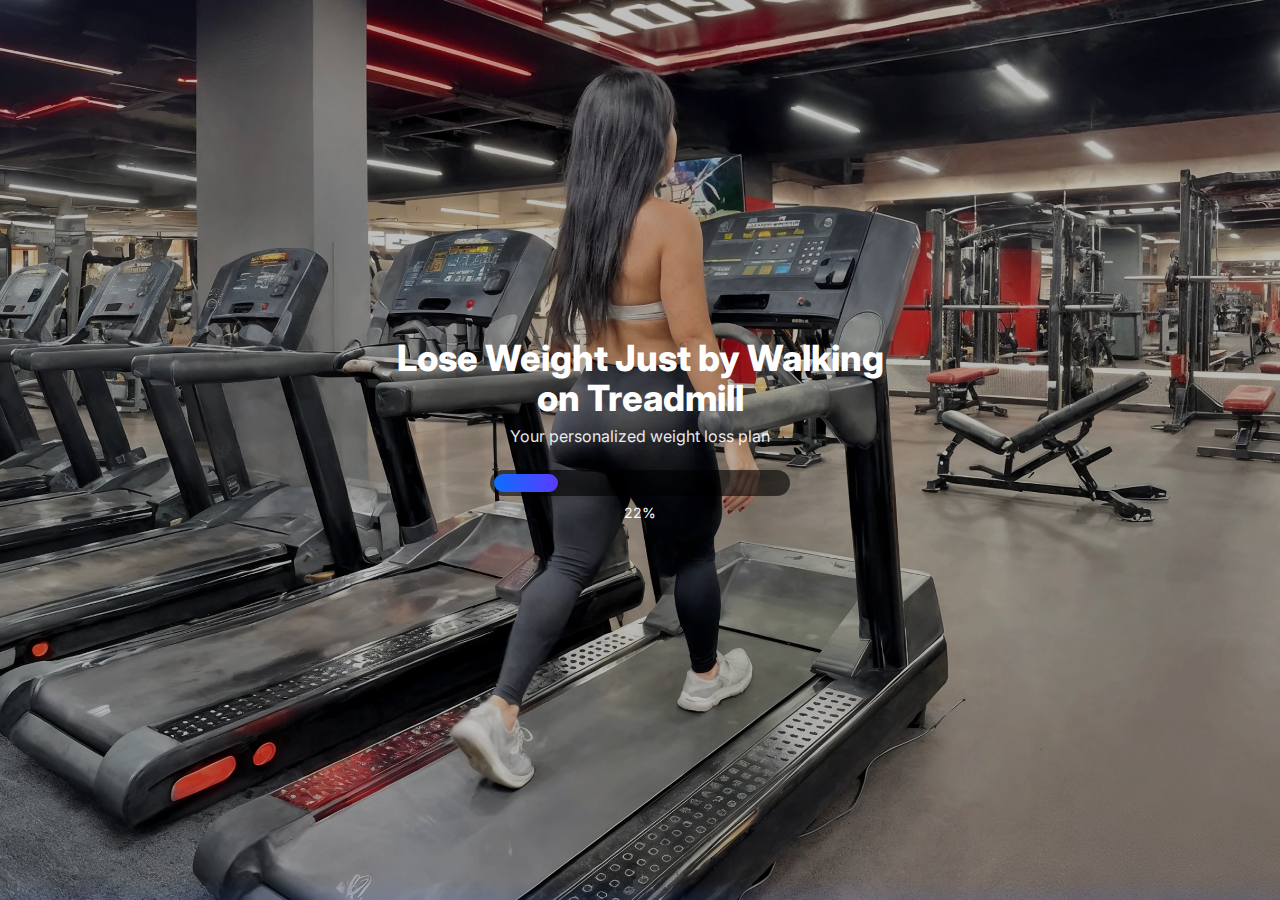
<file: walking-quiz/v4/index.html>
<!DOCTYPE html>
<html lang="ru">
<head>
  <meta charset="UTF-8" />
  <meta name="viewport" content="width=device-width, initial-scale=1.0, maximum-scale=1.0, user-scalable=no" />
  <title>Walking Quiz</title>
  
  <!-- ========== AMPLITUDE ANALYTICS ========== -->
  <script async src="https://cdn.amplitude.com/libs/analytics-browser-2.8.0-min.js.gz"></script>
  <script>
  // Инициализация Amplitude с ТЕСТОВЫМ ключом
  window.amplitude = window.amplitude || {_q: [], _iq: {}};
  
  function initAmplitude() {
    const API_KEY = '04189f7b1d7c1190d933e17faa13b3fc';
    
    if (typeof amplitude !== 'undefined' && amplitude.init) {
      amplitude.init(API_KEY, null, {
        defaultTracking: {
          pageViews: false,
          sessions: true
        }
      });
      
      amplitude.logEvent('app_loaded', {
        test_mode: true,
        timestamp: new Date().toISOString()
      });
      
      console.log('Amplitude initialized');
    } else {
      setTimeout(initAmplitude, 100);
    }
  }
  
  if (document.readyState === 'loading') {
    document.addEventListener('DOMContentLoaded', initAmplitude);
  } else {
    initAmplitude();
  }
  </script>
  <!-- ========== END AMPLITUDE ========== -->

  <link rel="preload" as="image" href="assets/1.23.1.webp">
  <link rel="stylesheet" href="style.css" />
  <link rel="preconnect" href="https://fonts.googleapis.com">
  <link rel="stylesheet" href="https://cdn.jsdelivr.net/npm/swiper@11/swiper-bundle.min.css" />
  <link href="https://fonts.googleapis.com/css2?family=Inter:wght@400;600;700;800&display=swap" rel="stylesheet">
</head>
<body>

  <header id="global-header" class="nav-header hidden">
      <img src="assets/slimkit icon.png" alt="Walking Quiz Logo" class="header-logo" />

     <div class="nav-header__content"> 
       <button class="btn-arrow" data-trigger="back">
         <svg width="24" height="24" viewBox="0 0 24 24" fill="none"><path d="M15 18L9 12L15 6" stroke="currentColor" stroke-width="2" stroke-linecap="round" stroke-linejoin="round"/></svg>
       </button>
       
       <div class="step-progress">
         <div class="step-progress__track">
           <div class="step-progress__fill" style="width: 0%;"></div>
         </div>
         <div class="step-progress__dots">
           <div class="step-dot"></div>
           <div class="step-dot"></div>
           <div class="step-dot"></div>
           <div class="step-dot"></div>
           <div class="step-dot"></div>
         </div>
       </div>

       <button class="btn-arrow" data-trigger="next">
         <svg width="24" height="24" viewBox="0 0 24 24" fill="none"><path d="M9 18L15 12L9 6" stroke="currentColor" stroke-width="2" stroke-linecap="round" stroke-linejoin="round"/></svg>
       </button>
     </div>
  </header>

  <div class="view active view--no-bg" id="view-1">
    <div class="bg-image" style="background-image: url('assets/1.23.1.webp');"></div>
    <main class="layout-main layout-main--centered">
      <div class="container-narrow text-center">
        <h1 class="h1" style="color: #fff; font-size: 36px;">Lose Weight Just by Walking on Treadmill</h1>
        <p class="text-subtitle" style="color: #fff; opacity: 0.9;">Your personalized weight loss plan</p>
        <div class="loader-wrap"><div id="loading-bar-fill" class="loader-fill"></div></div>
        <div id="loading-text" class="text-caption" style="color: #fff; margin-top: 8px;">0%</div>
      </div>
    </main>
  </div>

  <div class="view" id="view-2">
    <div class="split-layout">
      <div class="split-layout__top">
        <h1 class="h2 text-center">Treadmill Walk to Lose Weight</h1>
        <p class="text-subtitle text-center" style="margin-bottom: 0;">ACCORDING TO YOUR AGE</p>
      </div>
      <div class="split-layout__center">
        <div class="split-layout__content-wrapper">
          <div class="grid-system grid-age" style="margin-top: 0;">
            <div class="card-person" data-trigger="next"><div class="card-person__img-wrap"><img src="assets/2.1.png" class="card-person__img"></div><div class="btn btn--primary btn--age">25–35 &gt;</div></div>
            <div class="card-person" data-trigger="next"><div class="card-person__img-wrap"><img src="assets/2.2.png" class="card-person__img"></div><div class="btn btn--primary btn--age">36–45 &gt;</div></div>
            <div class="card-person" data-trigger="next"><div class="card-person__img-wrap"><img src="assets/2.3.png" class="card-person__img"></div><div class="btn btn--primary btn--age">46–55 &gt;</div></div>
            <div class="card-person" data-trigger="next"><div class="card-person__img-wrap"><img src="assets/2.4.png" class="card-person__img"></div><div class="btn btn--primary btn--age">56+</div></div>
          </div>
        </div>
      </div>
      <div class="split-layout__bottom">
        <div class="container-narrow">
          <p class="text-legal">
             By continuing, you confirm and guarantee that you have read, understood, and agreed to our <a href="https://slimkit.health/terms-conditions/" target="_blank" class="link" rel="noopener noreferrer">Terms of Use</a>, <a href="https://slimkit.health/privacy-policy-web-jun-2024/" target="_blank" class="link" rel="noopener noreferrer">Privacy Policy</a>.
          </p>
        </div>
      </div>
    </div>
  </div>
  
<div class="view view--gradient" id="view-3">
    <div class="split-layout">
      <div class="split-layout__top">
        <h1 class="h1 text-center">27 million</h1>
        <p class="text-subtitle text-center" style="margin-bottom: 0;">users have chosen walking</p>
      </div>
      <div class="split-layout__center">
        <div class="split-img-container"><img src="assets/2.2.2.png" class="split-img"></div>
      </div>
      <div class="split-layout__bottom">
        <button class="btn btn--primary" data-trigger="next">Continue</button>
      </div>
    </div>
  </div>

  <div class="view" id="view-4">
    <main class="layout-main layout-main--with-header">
      <div class="container-wide  text-center">
        <h1 class="h2">What is your goal?</h1>
        <p class="text-subtitle">Select multiple goals</p>
        <div class="grid-system grid-2">
          <div class="card-checkbox" data-action="toggle"><div class="card-checkbox__check">✓</div><span class="card-checkbox__title">Lose weight</span><img src="assets/4.1.png" class="card-checkbox__img"></div>
          <div class="card-checkbox" data-action="toggle"><div class="card-checkbox__check">✓</div><span class="card-checkbox__title">Boost heart health</span><img src="assets/4.2.png" class="card-checkbox__img"></div>
          <div class="card-checkbox" data-action="toggle"><div class="card-checkbox__check">✓</div><span class="card-checkbox__title">Tone up</span><img src="assets/4.3.png" class="card-checkbox__img"></div>
          <div class="card-checkbox" data-action="toggle"><div class="card-checkbox__check">✓</div><span class="card-checkbox__title">Calm stress</span><img src="assets/4.4.png" class="card-checkbox__img"></div>
          <div class="card-checkbox" data-action="toggle"><div class="card-checkbox__check">✓</div><span class="card-checkbox__title">Sleep better</span><img src="assets/4.5.png" class="card-checkbox__img"></div>
        </div>
      </div>
    </main>
    <footer class="layout-footer"><button class="btn btn--primary" data-trigger="next">Next</button></footer>
  </div>

  <div class="view" id="view-5">
    <main class="layout-main layout-main--with-header">
      <div class="container-narrow text-center">
        <h1 class="h2">Without vs With Walking app</h1>
        <p class="text-subtitle">Walking gives you long-term results through creating a natural process of losing weight adapted to <span class="text-highlight">individual characteristics of your health</span></p>
        <div class="image-container-card"><img src="assets/5.1.png" class="content-img" alt="Graph"></div>
        <p class="text-subtitle">Another great benefit is that <span class="text-highlight">you will start feeling better after working out with Walking app for a couple of days</span></p>
      </div>
    </main>
    <footer class="layout-footer" style="padding-bottom: 24px;"><button class="btn btn--primary" data-trigger="next">Next</button></footer>
  </div>

  <div class="view" id="view-6">
    <main class="layout-main layout-main--with-header">
      <div class="container-narrow text-center">
        <h1 class="h2">What’s your body type?</h1>
        <div class="grid-system grid-1">
          <div class="card" data-trigger="next"><span class="card__title">Regular</span><img src="assets/6.3.png" class="card__img"></div>
          <div class="card" data-trigger="next"><span class="card__title">Flabby</span><img src="assets/6.2.png" class="card__img"></div>
          <div class="card" data-trigger="next"><span class="card__title">Extra</span><img src="assets/6.1.png" class="card__img"></div>
        </div>
      </div>
    </main>
  </div>

  <div class="view" id="view-7">
    <main class="layout-main layout-main--with-header">
      <div class="container-narrow text-center">
        <h1 class="h2">What's your target body type?</h1>
        <div class="grid-system grid-1">
          <div class="card" data-trigger="next"><span class="card__title">A few pounds lighter</span><img src="assets/7.1.png" class="card__img"></div>
          <div class="card" data-trigger="next"><span class="card__title">Fit</span><img src="assets/7.2.png" class="card__img"></div>
          <div class="card" data-trigger="next"><span class="card__title">Shapely</span><img src="assets/7.3.png" class="card__img"></div>
        </div>
      </div>
    </main>
  </div>

  <div class="view" id="view-8">
    <main class="layout-main layout-main--with-header">
      <div class="container-narrow text-center">
        <h1 class="h2">Choose your target zones</h1>
        <div class="zones-layout">
          <div class="zones-layout__image">
             <div class="zones-stack">
               <img src="assets/8.0.png" class="zones-layer visible" style="z-index: 1;">
               <img src="assets/8.1.png" class="zones-layer" id="img-8-1" style="z-index: 2;">
               <img src="assets/8.2.png" class="zones-layer" id="img-8-2" style="z-index: 3;">
               <img src="assets/8.3.png" class="zones-layer" id="img-8-3" style="z-index: 4;">
               <img src="assets/8.4.png" class="zones-layer" id="img-8-4" style="z-index: 5;">
               <img src="assets/8.5.png" class="zones-layer" id="img-8-5" style="z-index: 6;">
               <img src="assets/8.6.png" class="zones-layer" id="img-8-6" style="z-index: 7;">
               <img src="assets/8.7.png" class="zones-layer" id="img-8-7" style="z-index: 8;">
             </div>
          </div>
          <div class="zones-layout__list">
            <div class="card-zone" data-action="toggle" data-img="img-8-1"><div class="card-zone__check">✓</div><span class="card-zone__title">Lower back</span></div>
            <div class="card-zone" data-action="toggle" data-img="img-8-2"><div class="card-zone__check">✓</div><span class="card-zone__title">Belly</span></div>
            <div class="card-zone" data-action="toggle" data-img="img-8-3"><div class="card-zone__check">✓</div><span class="card-zone__title">Buttocks</span></div>
            <div class="card-zone" data-action="toggle" data-img="img-8-4"><div class="card-zone__check">✓</div><span class="card-zone__title">Hips</span></div>
            <div class="card-zone" data-action="toggle" data-img="img-8-5"><div class="card-zone__check">✓</div><span class="card-zone__title">Knees</span></div>
            <div class="card-zone" data-action="toggle" data-img="img-8-6"><div class="card-zone__check">✓</div><span class="card-zone__title">Calves</span></div>
            <div class="card-zone" data-action="toggle" data-img="img-8-7"><div class="card-zone__check">✓</div><span class="card-zone__title">Whole body</span></div>
          </div>
        </div>
      </div>
    </main>
    <footer class="layout-footer"><button class="btn btn--primary" data-trigger="next">Next</button></footer>
  </div>

  <div class="view" id="view-9">
    <main class="layout-main layout-main--with-header">
      <div class="container-wide text-center">
        <h1 class="h2-wide">When was the last time you felt great about your weight?</h1>
        
        <div class="grid-system grid-2">
          <div class="card" data-trigger="next">
            <span class="card__title">Within the last year</span>
            <img src="assets/9.1-circle@2x.png" class="card__img--small">
          </div>
          <div class="card" data-trigger="next">
            <span class="card__title">1-2 years ago</span>
            <img src="assets/9.2-circle@2x.png" class="card__img--small">
          </div>
          <div class="card" data-trigger="next">
            <span class="card__title">More than 3 years ago</span>
            <img src="assets/9.3-circle@2x.png" class="card__img--small">
          </div>
          <div class="card" data-trigger="next">
            <span class="card__title">I'm happy with my weight now</span>
            <img src="assets/9.4-circle@2x.png" class="card__img--small">
          </div>
          <div class="card" data-trigger="next">
            <span class="card__title">I've never really felt great about it</span>
            <img src="assets/9.5-circle@2x.png" class="card__img--small">
          </div>
        </div>
      </div>
    </main>
  </div>

  <div class="view" id="view-10">
    <main class="layout-main layout-main--with-header">
      <div class="container-narrow text-center">
        <h1 class="h2">What is your activity level?</h1>
        
        <div class="grid-system grid-1">
          
          <div class="card" data-trigger="next">
            <div class="card__text-wrap">
              <span class="card__title">Beginner</span>
              <span class="card__subtitle">I'm new to fitness</span>
            </div>
            <img src="assets/10.1.svg" class="card__img--small card__img--normal">
            <img src="assets/10.1-active.svg" class="card__img--small card__img--active">
          </div>

          <div class="card" data-trigger="next">
            <div class="card__text-wrap">
              <span class="card__title">Intermediate</span>
              <span class="card__subtitle">I work out 2-3 times a week</span>
            </div>
            <img src="assets/10.2.svg" class="card__img--small card__img--normal">
            <img src="assets/10.2-active.svg" class="card__img--small card__img--active">
          </div>

          <div class="card" data-trigger="next">
            <div class="card__text-wrap">
              <span class="card__title">Advanced</span>
              <span class="card__subtitle">I have regular workouts</span>
            </div>
            <img src="assets/10.3.svg" class="card__img--small card__img--normal">
            <img src="assets/10.3-active.svg" class="card__img--small card__img--active">
          </div>

        </div>
      </div>
    </main>
  </div>

  <div class="view" id="view-11">
    <main class="layout-main layout-main--with-header">
      <div class="container-wide text-center">
        <h1 class="h2-wide">What motivates you to exercise?</h1>
        
        <div class="grid-system grid-2">
          
          <div class="card-checkbox" data-action="toggle">
            <div class="card-checkbox__check">✓</div>
            <span class="card-checkbox__title">Lose weight</span>
            <img src="assets/11.1-circle.png" class="card__img--small">
          </div>

          <div class="card-checkbox" data-action="toggle">
            <div class="card-checkbox__check">✓</div>
            <span class="card-checkbox__title">Boosting immune system</span>
            <img src="assets/11.2-circle.png" class="card__img--small">
          </div>

          <div class="card-checkbox" data-action="toggle">
            <div class="card-checkbox__check">✓</div>
            <span class="card-checkbox__title">Looking better</span>
            <img src="assets/11.3-circle.png" class="card__img--small">
          </div>

          <div class="card-checkbox" data-action="toggle">
            <div class="card-checkbox__check">✓</div>
            <span class="card-checkbox__title">Building strength and endurance</span>
            <img src="assets/11.4-circle.png" class="card__img--small">
          </div>

          <div class="card-checkbox" data-action="toggle">
            <div class="card-checkbox__check">✓</div>
            <span class="card-checkbox__title">Boosting libido</span>
            <img src="assets/11.5-circle.png" class="card__img--small">
          </div>

        </div>

      </div>
      <footer class="layout-footer"><button class="btn btn--primary" data-trigger="next">Continue</button></footer>
    </main>
  </div>

  <div class="view" id="view-12">
    <main class="layout-main layout-main--with-header">
      <div class="container-narrow text-center">
        
        <div class="content-image-wrap" style="margin-top: 40px;">
          <img src="assets/12.1.png" alt="Your body is one of a kind" class="content-img" style="max-height: 200px;">
        </div>

        <h1 class="h3" style="margin-top: 24px;">
          Your body is one of a kind
        </h1>
        
        <p class="text-subtitle">
          Every woman loses weight at her own pace. That’s why we create a walking plan that fits exactly your age, goals, and current shape.
        </p>

      </div>
    </main>

    <footer class="layout-footer">
      <button class="btn btn--primary" data-trigger="next">Continue</button>
    </footer>
  </div>

  <div class="view" id="view-13">
    <main class="layout-main layout-main--with-header">
      <div class="container-narrow text-center">
        <h1 class="h2">What’s your current walking level?</h1>
        
        <div class="grid-system grid-1">
          
          <div class="card" data-trigger="next">
            <div class="card__text-wrap">
              <span class="card__title">Beginner</span>
              <span class="card__subtitle">You're absolutely new to walking</span>
            </div>
            <img src="assets/13.1-circle.png" class="card__img--small">
          </div>

          <div class="card" data-trigger="next">
            <div class="card__text-wrap">
              <span class="card__title">Intermediate</span>
              <span class="card__subtitle">You walk regularly, can walk 1-2 miles per session</span>
            </div>
            <img src="assets/13.2-circle.png" class="card__img--small">
          </div>

          <div class="card" data-trigger="next">
            <div class="card__text-wrap">
              <span class="card__title">Advanced</span>
              <span class="card__subtitle">You can walk 3 or more miles per session</span>
            </div>
            <img src="assets/13.3-circle.png" class="card__img--small">
          </div>

        </div>
      </div>
    </main>
  </div>

  <div class="view" id="view-14">
    <main class="layout-main layout-main--with-header">
      <div class="container-narrow text-center">
        <h1 class="h2">How often would you like to walk?</h1>
        
        <div class="grid-system grid-1">
          
          <div class="card" data-trigger="next">
            <span class="card__title">2 times a week</span>
            <img src="assets/14.1-circle.png" class="card__img--small">
          </div>

          <div class="card" data-trigger="next">
            <span class="card__title">3 times a week</span>
            <img src="assets/14.2-circle.png" class="card__img--small">
          </div>

          <div class="card" data-trigger="next">
            <span class="card__title">4 times a week</span>
            <img src="assets/14.3-circle.png" class="card__img--small">
          </div>

          <div class="card" data-trigger="next">
            <span class="card__title">I don’t know</span>
            <img src="assets/14.4-circle.png" class="card__img--small">
          </div>

        </div>
      </div>
    </main>
  </div>

  <div class="view" id="view-15">
    <main class="layout-main layout-main--with-header">
      <div class="container-narrow text-center">
        <h1 class="h2">How much time would you like to spend on workouts?</h1>
        
        <div class="grid-system grid-1">
          
          <div class="card" data-trigger="next">
            <span class="card__title">Less than 10 min</span>
            <img src="assets/15.1-circle.png" class="card__img--small">
          </div>

          <div class="card" data-trigger="next">
            <span class="card__title">10-20 min</span>
            <img src="assets/15.2-circle.png" class="card__img--small">
          </div>

          <div class="card" data-trigger="next">
            <span class="card__title">More than 20 min</span>
            <img src="assets/15.3-circle.png" class="card__img--small">
          </div>

          <div class="card" data-trigger="next">
            <span class="card__title">Let us decide</span>
            <img src="assets/15.4-circle.png" class="card__img--small">
          </div>

        </div>
      </div>
    </main>
  </div>

  <div class="view" id="view-16">
    <main class="layout-main layout-main--with-header">
      <div class="container-narrow text-center">
        
        <div class="content-image-wrap" style="margin-top: 40px;">
          <img src="assets/16.1.png" alt="Mayo Clinic Research" class="content-img" style="max-height: 200px;">
        </div>

        <h1 class="h3" style="margin-top: 24px;">
          Harvard Medical Study: <br> Treadmill Effect
        </h1>
        
        <p class="text-subtitle">
          Research confirms: walking on a treadmill at incline burns 2x more calories than outdoor walking. Users lost 8-12 kg in 16 weeks with just 30 min daily.
        </p>

      </div>
    </main>

    <footer class="layout-footer">
      <button class="btn btn--primary" data-trigger="next">Continue</button>
    </footer>
  </div>

  <div class="view" id="view-17">
    <main class="layout-main layout-main--with-header">
      <div class="container-narrow text-center">
        <h1 class="h2">Please, describe your typical day</h1>
        
        <div class="grid-system grid-1">
          
          <div class="card" data-trigger="next">
            <span class="card__title">At the office</span>
            <img src="assets/17.1-circle.png" class="card__img--small">
          </div>

          <div class="card" data-trigger="next">
            <span class="card__title">Daily long walks</span>
            <img src="assets/17.2-circle.png" class="card__img--small">
          </div>

          <div class="card" data-trigger="next">
            <span class="card__title">Physical work</span>
            <img src="assets/17.3-circle.png" class="card__img--small">
          </div>

          <div class="card" data-trigger="next">
            <span class="card__title">Mostly at home</span>
            <img src="assets/17.4-circle.png" class="card__img--small">
          </div>

        </div>
      </div>
    </main>
  </div>

  <div class="view" id="view-18">
    <main class="layout-main layout-main--with-header">
      <div class="container-narrow text-center">
        <h1 class="h2">How active is your job?</h1>
        
        <div class="grid-system grid-1">
          
          <div class="card" data-trigger="next">
            <span class="card__title">Sedentary</span>
            <img src="assets/18.1-circle.png" class="card__img--small">
          </div>

          <div class="card" data-trigger="next">
            <span class="card__title">Moderately active</span>
            <img src="assets/18.2-circle.png" class="card__img--small">
          </div>

          <div class="card" data-trigger="next">
            <span class="card__title">Very active</span>
            <img src="assets/18.3-circle.png" class="card__img--small">
          </div>

        </div>
      </div>
    </main>
  </div>

  <div class="view" id="view-19">
    <main class="layout-main layout-main--with-header">
      <div class="container-narrow text-center">
        
        <div class="content-image-wrap" style="margin-top: 40px;">
          <img src="assets/19.1.png" alt="Myth of No Time" class="content-img" style="max-height: 200px;">
        </div>

        <h1 class="h3" style="margin-top: 24px;">
          The Myth of <br> "No Time for Treadmill"
        </h1>
        
        <p class="text-subtitle"> <!-- style="width: 448px; -->
          Most women avoid treadmills because they think it's torture. The truth? 15–30 minutes of smart interval walking burns more fat than an hour outside — and you're already home. No commute, no weather, no excuses. Just results.
        </p>

      </div>
    </main>

    <footer class="layout-footer">
      <button class="btn btn--primary" data-trigger="next">Continue</button>
    </footer>
  </div>

  <div class="view" id="view-20">
    <main class="layout-main layout-main--with-header">
      <div class="container-narrow text-center">
        <h1 class="h2">What is your activity level?</h1>
        
        <div class="grid-system grid-1">
          
          <div class="card" data-trigger="next">
            <div class="card__text-wrap">
              <span class="card__title">Beginner</span>
              <span class="card__subtitle">I'm new to fitness</span>
            </div>
            <img src="assets/20.1-circle.png" class="card__img--small">
          </div>

          <div class="card" data-trigger="next">
            <div class="card__text-wrap">
              <span class="card__title">Intermediate</span>
              <span class="card__subtitle">I work out 2-3 times a week</span>
            </div>
            <img src="assets/20.2-circle.png" class="card__img--small">
          </div>

          <div class="card" data-trigger="next">
            <div class="card__text-wrap">
              <span class="card__title">Advanced</span>
              <span class="card__subtitle">I have regular workouts</span>
            </div>
            <img src="assets/20.3-circle.png" class="card__img--small">
          </div>

        </div>
      </div>
    </main>
  </div>

  <div class="view" id="view-21">
    <main class="layout-main layout-main--with-header">
      <div class="container-narrow text-center">
        <h1 class="h2">What's your daily water intake?</h1>
        
        <div class="grid-system grid-1">
          
          <div class="card" data-trigger="next">
            <span class="card__title">I only have coffee or&nbsp;tea</span>
            <img src="assets/21.1-circle.png" class="card__img--small">
          </div>

          <div class="card" data-trigger="next">
            <span class="card__title">About 2 glasses (16&nbsp;oz)</span>
            <img src="assets/21.2-circle.png" class="card__img--small">
          </div>

          <div class="card" data-trigger="next">
            <span class="card__title">2 to 6 glasses (16–48&nbsp;oz)</span>
            <img src="assets/21.3-circle.png" class="card__img--small">
          </div>

          <div class="card" data-trigger="next">
            <span class="card__title">More than 6 glasses</span>
            <img src="assets/21.4-circle.png" class="card__img--small">
          </div>

        </div>
      </div>
    </main>
  </div>

  <div class="view" id="view-22">
    <main class="layout-main layout-main--with-header">
      <div class="container-narrow text-center">
        <h1 class="h2">Choose your diet type</h1>
        
        <div class="grid-system grid-1">
          <div class="card" data-action="toggle">
            <span class="card__title">All-food diet</span>
            <img src="assets/22.1-circle.png" class="card__img--small">
          </div>
          
          <div class="card" data-action="toggle">
            <span class="card__title">Vegetarian</span>
            <img src="assets/22.2-circle.png" class="card__img--small">
          </div>

          <div class="card" data-action="toggle">
            <span class="card__title">Vegan</span>
            <img src="assets/22.3-circle.png" class="card__img--small">
          </div>

          <div class="card" data-action="toggle">
            <span class="card__title">Keto</span>
            <img src="assets/22.4-circle.png" class="card__img--small">
          </div>
        </div>

        <div class="switch-row">
          <span class="switch-label">Intermittent fasting</span>
          <div class="toggle-switch" id="fasting-toggle"></div>
        </div>

      </div>
    </main>
     <footer class="layout-footer"><button class="btn btn--primary" data-trigger="next">Next</button></footer>
  </div>

  <div class="view" id="view-23">
    <main class="layout-main layout-main--with-header">
      <div class="container-wide text-center">
        <h1 class="h2">What's been holding you back?</h1>
        
        <div class="grid-system grid-2">
          
          <div class="card-checkbox" data-action="toggle">
            <div class="card-checkbox__check">✓</div>
            <span class="card-checkbox__title">I love sweets & desserts</span>
            <img src="assets/23.1-circle.png" class="card__img--small">
          </div>

          <div class="card-checkbox" data-action="toggle">
            <div class="card-checkbox__check">✓</div>
            <span class="card-checkbox__title">I drink soda</span>
            <img src="assets/23.2-circle.png" class="card__img--small">
          </div>

          <div class="card-checkbox" data-action="toggle">
            <div class="card-checkbox__check">✓</div>
            <span class="card-checkbox__title">I often eat junk food</span>
            <img src="assets/23.3-circle.png" class="card__img--small">
          </div>

          <div class="card-checkbox" data-action="toggle">
            <div class="card-checkbox__check">✓</div>
            <span class="card-checkbox__title">I drink alcohol</span>
            <img src="assets/23.4-circle.png" class="card__img--small">
          </div>

          <div class="card-checkbox" data-action="toggle">
            <div class="card-checkbox__check">✓</div>
            <span class="card-checkbox__title">I eat late at night</span>
            <img src="assets/23.5-circle.png" class="card__img--small">
          </div>

        </div>
      </div>
    </main>

    <footer class="layout-footer">
      <button class="btn btn--primary" data-trigger="next">Continue</button>
    </footer>
  </div>

  <div class="view" id="view-24">
    <main class="layout-main layout-main--with-header">
      <div class="container-narrow text-center">
        <h1 class="h2">Do you experience any allergies?</h1>

        <p class="text-subtitle">
          Let us know if you have any of the following allergies, so we can tailor your meal plan to your needs
        </p>

        <div class="grid-system grid-1">
          
          <div class="card" data-trigger="next">
            <span class="card__title">No, I don't have any allergies</span>
            <img src="assets/21.1-circle.png" class="card__img--small">
          </div>

          <div class="card" data-trigger="next">
            <span class="card__title">Nuts</span>
            <img src="assets/21.2-circle.png" class="card__img--small">
          </div>

          <div class="card" data-trigger="next">
            <span class="card__title">Eggs</span>
            <img src="assets/21.3-circle.png" class="card__img--small">
          </div>

          <div class="card" data-trigger="next">
            <span class="card__title">Seafood</span>
            <img src="assets/21.4-circle.png" class="card__img--small">
          </div>

        </div>
      </div>
    </main>
  </div>

<div class="view" id="view-25">
    <main class="layout-main layout-main--with-header">
      <div class="container-wide text-center">
        
        <h1 class="h2">Get visible results in several weeks</h1>
        
        <div class="result-split">
          
          <div class="result-animation-wrap">
            <img src="assets/25.1.png" class="result-base-img" alt="Result">
            <img src="assets/25.2.png" class="result-moving-figure" alt="">
          </div>

          <div class="review-block">
            <div class="review-header-row">
              <span class="review-name">Lisa: -5.2 kg</span>
              <div class="review-stars">★★★★★</div>
            </div>
            <p class="text-subtitle" style="text-align: left; margin-top: 8px; margin-bottom: 0;">
              For a long time I wasn't able to maintain healthy weight long-term. I'd lose some pounds but then I'd get like a double back. I was not in the best place. Not until I found this app. It's far more than just a weight loss app, it's a change in lifestyle.
            </p>
          </div>

        </div>

      </div>
    </main>

<footer class="layout-footer">
  <div id="btn-progress-container" class="btn-progress-wrapper">
    <div class="btn-progress-fill" id="btn-progress-fill"></div>
    <span class="btn-progress-text" id="btn-progress-text">Progress 0%</span>
  </div>
</footer>
  </div>

<div class="view" id="view-26">
  <main class="layout-main layout-main--with-header">
    <div class="container-narrow text-center">
      
      <h1 class="h2" style="margin-bottom: 60px;">Your height</h1>

      <div class="units-toggle-wrapper">
        <button class="toggle-btn" data-unit="ft">FT</button>
        <button class="toggle-btn active" data-unit="cm">CM</button>
      </div>

      <div class="height-input-area">
        
        <div id="input-cm-group" class="input-group-row">
          <input type="tel" id="val-cm" class="input-huge" placeholder="0" maxlength="3">
          <span class="unit-text">cm</span>
        </div>

        <div id="input-ft-group" class="input-group-row hidden">
          <div class="input-sub-group">
            <input type="tel" id="val-ft" class="input-huge input-short" placeholder="0" maxlength="1">
            <span class="unit-text">ft.</span>
          </div>
          <div class="input-sub-group">
            <input type="tel" id="val-in" class="input-huge input-short" placeholder="0" maxlength="2">
            <span class="unit-text">in.</span>
          </div>
        </div>

      </div>

      <div id="info-banner" class="info-banner">
        <div class="icon-and-text">
          <img src="assets/26.1.png" id="icon-info" style="width: 20px;"> 
          <img src="assets/26.2.png" id="icon-error" class="hidden" style="width: 20px;">
          
          <p class="h4" id="banner-title">Calculating your BMI</p>
        </div>
        <p class="info-banner-text" id="banner-desc">Body mass index (BMI) is a metric of body fat percentage commonly used to estimate risk levels of potential health problems.
        </p>
      </div>

    </div>
        <div class="inline-footer">
          <button id="btn-next" class="btn btn--primary" data-trigger="next" disabled>
           Done
          </button>
        </div>
  </main>
</div>

<div class="view" id="view-27">
  <main class="layout-main layout-main--with-header">
    <div class="container-narrow text-center">
      
      <h1 class="h2" style="margin-bottom: 60px;">Your current weight</h1>

      <div class="units-toggle-wrapper">
        <button class="toggle-btn" data-unit="lb">LB</button>
        <button class="toggle-btn active" data-unit="kg">KG</button>
      </div>

      <div class="height-input-area">
        
        <div id="input-weight-kg-group" class="input-group-row">
          <input type="tel" id="val-weight-kg" class="input-huge" placeholder="0" maxlength="3">
          <span class="unit-text">kg</span>
        </div>

        <div id="input-weight-lb-group" class="input-group-row hidden">
          <input type="tel" id="val-weight-lb" class="input-huge" placeholder="0" maxlength="3">
          <span class="unit-text">lb</span>
        </div>

      </div>

      <div id="info-banner-weight" class="info-banner">
        <div class="icon-and-text">
          <img src="assets/26.1.png" id="icon-info-weight" style="width: 20px;"> 
          <img src="assets/26.2.png" id="icon-error-weight" class="hidden" style="width: 20px;">
          <img src="assets/26.3.png" id="icon-success-weight" class="hidden" style="width: 20px;">
          
          <p class="h4" id="banner-title-weight">Enter your weight</p>
        </div>
        <p class="info-banner-text" id="banner-desc-weight">
          We need your weight to calculate your BMI and build a personalized plan.
        </p>
      </div>

    </div>

    <div class="inline-footer">
      <button id="btn-next-weight" class="btn btn--primary" data-trigger="next" disabled>
        Done
      </button>
    </div>

  </main>
</div>

<div class="view" id="view-28">
  <main class="layout-main layout-main--with-header">
    <div class="container-narrow text-center">
      
      <h1 class="h2" style="margin-bottom: 60px;">Your goal weight</h1>

      <div class="units-toggle-wrapper">
        <button class="toggle-btn" data-unit="lb">LB</button>
        <button class="toggle-btn active" data-unit="kg">KG</button>
      </div>

      <div class="height-input-area">
        
        <div id="input-target-kg-group" class="input-group-row">
          <input type="tel" id="val-target-kg" class="input-huge" placeholder="0" maxlength="3">
          <span class="unit-text">kg</span>
        </div>

        <div id="input-target-lb-group" class="input-group-row hidden">
          <input type="tel" id="val-target-lb" class="input-huge" placeholder="0" maxlength="3">
          <span class="unit-text">lb</span>
        </div>

      </div>

      <div id="info-banner-target" class="info-banner">
        <div class="icon-and-text">
          <img src="assets/26.1.png" id="icon-info-target" style="width: 20px;"> 
          <img src="assets/26.2.png" id="icon-error-target" class="hidden" style="width: 20px;">
          
          <p class="h4" id="banner-title-target">Target weight</p>
        </div>
        <p class="info-banner-text" id="banner-desc-target">
          Enter your goal weight to see how much you need to lose.
        </p>
      </div>

    </div>

    <div class="inline-footer">
      <button id="btn-next-target" class="btn btn--primary" data-trigger="next" disabled>
        Done
      </button>
    </div>

  </main>
</div>

<div class="view" id="view-29">
    <main class="layout-main layout-main--with-header">
      <div class="container-narrow text-center" style="width: 500px;">
        
        <h1 class="h2" style="margin-bottom: 24px;">Here's your wellness profile</h1>

        <div id="profile-top-card" class="profile-card profile-card--green">
          
          <div class="profile-stats-row">
            <div class="profile-stat">
              <span class="profile-stat__label">Height</span>
              <span class="profile-stat__value" id="disp-height">170 см</span>
            </div>
            <div class="profile-stat-divider"></div>
            <div class="profile-stat">
              <span class="profile-stat__label">Weight</span>
              <span class="profile-stat__value" id="disp-weight">65 кг</span>
            </div>
          </div>

          <div class="profile-bmi-row">
            <span style="font-weight: 400;">Current BMI </span>
            <span id="disp-bmi" style="font-weight: 800; margin-left: 1px;">22.49</span>
          </div>

          <div class="scale-wrapper">
<div class="scale-numbers-grid">
    <span class="num-18">18.5</span>
    <span class="num-25">25.0</span>
    <span class="num-28">28.0</span>
    <span class="num-32">32.0</span>
  </div>
             <div class="scale-track-img-wrap">
               <img src="assets/29.1.png" class="scale-track-img">
               <div id="triangle-gradient" class="scale-triangle"></div>
             </div>
             <div class="scale-labels-grid">
                <span>Low</span>
                <span>Normal</span>
                <span>Slightly high</span>
                <span>High</span>
                <span>Severely high</span>
              </div>
          </div>
          <div id="profile-message-box" class="profile-message-box">
             </div>

        </div>

        <div class="profile-gray-card">
          
          <h3 id="weight-status-title" class="h4" style="font-weight: 700; margin-bottom: 16px;">
            Your weight is within the normal range
          </h3>

          <div class="css-scale-container">
            <div class="css-scale-track">
              <div id="seg-1" class="css-scale-seg"></div>
              <div id="seg-2" class="css-scale-seg"></div>
              <div id="seg-3" class="css-scale-seg"></div>
            </div>
            <div id="triangle-css" class="scale-triangle-css"></div>
          </div>

          <div class="profile-info-row">
            <span class="profile-info-label">Normal weight for you</span>
            <span class="profile-info-val" id="disp-range">53 - 81 kg</span>
          </div>

          <div id="row-diff" class="profile-info-row hidden">
            <span class="profile-info-label">Up to normal weight</span>
            <span class="profile-info-val" id="disp-diff">-5 kg</span>
          </div>

        </div>

      </div>
    </main>

    <footer class="layout-footer">
      <button class="btn btn--primary" data-trigger="next">Next</button>
    </footer>
  </div>

<div class="view" id="view-30">
    <main class="layout-main layout-main--with-header">
      <div class="container-wide text-center">
        <h1 class="h2-wide">Do you have an important event?</h1>
        
        <div class="grid-system grid-2">
          <div class="card" data-trigger="next">
            <span class="card__title">Vacation</span>
            <img src="assets/30.1-circle.png" class="card__img--small">
          </div>
          <div class="card" data-trigger="next">
            <span class="card__title">Wedding</span>
            <img src="assets/30.2-circle.png" class="card__img--small">
          </div>
          <div class="card" data-trigger="next">
            <span class="card__title">Summer</span>
            <img src="assets/30.3-circle.png" class="card__img--small">
          </div>
          <div class="card" data-trigger="next">
            <span class="card__title">Family gathering</span>
            <img src="assets/30.4-circle.png" class="card__img--small">
          </div>
          <div class="card" data-trigger="next">
            <span class="card__title">Birthday party</span>
            <img src="assets/30.5-circle.png" class="card__img--small">
          </div>
          <div class="card" data-trigger="next">
            <span class="card__title">I don't have a specific occasion</span>
            <img src="assets/30.6-circle.png" class="card__img--small">
          </div>
        </div>
      </div>
    </main>
  </div>

 <div class="view" id="view-31">
    <main class="layout-main layout-main--with-header">
      <div class="container-narrow text-center">
        <h1 class="h2">Does any of the following apply to you?</h1>

        <div class="grid-system grid-1">
          
          <div class="card" data-trigger="next">
            <span class="card__title">I have diabetes</span>
            <img src="assets/31.1-circle.png" class="card__img--small">
          </div>

          <div class="card" data-trigger="next">
            <span class="card__title">I have asthma</span>
            <img src="assets/31.2-circle.png" class="card__img--small">
          </div>

          <div class="card" data-trigger="next">
            <span class="card__title">I have joint diseases</span>
            <img src="assets/31.3-circle.png" class="card__img--small">
          </div>

          <div class="card" data-trigger="next">
            <span class="card__title">None of the above</span>
            <img src="assets/31.4-circle.png" class="card__img--small">
          </div>

        </div>
      </div>
    </main>
  </div>

  <div class="view" id="view-32">
    <main class="layout-main layout-main--with-header">
      <div class="container-narrow text-center" style="display: flex; flex-direction: column; height: 100%; margin-bottom: 80px;">
        
        <h1 class="h2">When do you want to see results?</h1>

        <div class="date-selector-wrapper" style="margin-top: 40px;">
          <div class="date-highlight"></div>

          <div class="date-selector">
            <div class="swiper swiper-month">
              <div class="swiper-wrapper" id="wrapper-month"></div>
            </div>
            <div class="swiper swiper-day">
              <div class="swiper-wrapper" id="wrapper-day"></div>
            </div>
            <div class="swiper swiper-year">
              <div class="swiper-wrapper" id="wrapper-year"></div>
            </div>
          </div>
        </div>
      </div>
    </main>

    <footer class="layout-footer">
      <button class="btn btn--primary" data-trigger="next">Done</button>
      <div style="margin-top: 20px;">
           <a href="#" class="link" onclick="document.querySelector('[data-trigger=next]').click(); return false;">Skip this question</a>
      </div>
    </footer>
  </div>

  <div class="view" id="view-33">
  <main class="layout-main layout-main--with-header">
    <div class="container-wide">
      <h1 class="h2-wide text-center" style="margin-bottom: 24px;">The only weight loss program you'll ever need</h1>
      
      <div class="summary-flex">
        <div class="summary-column summary-column--chart">
          <p class="text-subtitle summary-subtitle" id="summary-subtitle-text" style = "margin-bottom: 10px;">
            Based on your answers and personal goals, you can reach your goal weight of <span class="text-highlight" id="goal-weight-display">--</span> <span class="text-highlight" style="font-weight: 500;">by following our plan</span>
          </p>
          
          <div class="chart-container">

            <div class="chart-weights">
              <div class="weight-badge weight-badge--1" id="w-badge-1">--</div>
              <div class="weight-badge weight-badge--2" id="w-badge-2">--</div>
              <div class="weight-badge weight-badge--3" id="w-badge-3">--</div>
              <div class="weight-badge weight-badge--4" id="w-badge-4">--</div>
            </div>

            <picture>
              <source srcset="assets/33.0.2.png" media="(max-width: 500px)">
              <img src="assets/33.0.png" class="chart-img" alt="Weight chart">
            </picture>
            
            <div class="chart-dates">
              <span id="chart-date-1">--</span>
              <span id="chart-date-2">--</span>
              <span id="chart-date-3">--</span>
              <span id="chart-date-4">--</span>
            </div>
          </div>
        </div>
        <div class="summary-column summary-column--reviews">
  
  <div class="review-card">
    <div class="review-avatar-card">
      <div class="avatar-wrapper">
        <img src="assets/33.1.png" class="review-avatar">
      </div>
      <p class="review-names">Joe_88</p>
    </div>

    <div class="review-content">
      <div class="review-header">
        <img src="assets/33.4.png" class="review-stars">
        <p class="review-rating">4.5 / 5.0</p>
      </div>
      <p class="review-text">This app is set up perfectly. It&nbsp;sends reminders to&nbsp;update you on&nbsp;your progress. And you can set your fitness level.</p>
    </div>
  </div>

  <div class="review-card">
    <div class="review-avatar-card">
      <div class="avatar-wrapper">
        <img src="assets/33.2.png" class="review-avatar">
      </div>
      <p class="review-names">T.Porteous</p>
    </div>

    <div class="review-content">
      <div class="review-header">
        <img src="assets/33.5.png" class="review-stars">
        <p class="review-rating">5.0 / 5.0</p>
      </div>
      <p class="review-text">This app has really helped me&nbsp;lose weight and I&nbsp;feel good about myself now. I&nbsp;use my walking app three times a&nbsp;day. Also walking helps me relax my mind.</p>
    </div>
  </div>

  <div class="review-card">
    <div class="review-avatar-card">
      <div class="avatar-wrapper">
        <img src="assets/33.3.png" class="review-avatar">
      </div>
      <p class="review-names">Vincent Petroni</p>
    </div>

    <div class="review-content">
      <div class="review-header">
        <img src="assets/33.4.png" class="review-stars">
        <p class="review-rating">4.5 / 5.0</p>
      </div>
      <p class="review-text">I&nbsp;love walking to my&nbsp;favorite music. The app tells me when to&nbsp;speed up&nbsp;and reminds me&nbsp;of&nbsp;my successes.</p>
    </div>
  </div>

</div>
      </div>
    </div>
</main>
  <footer class="layout-footer">
    <button class="btn btn--primary" data-trigger="next">Next</button>
  </footer>
</div>

<div class="view" id="view-34">
  <main class="layout-main layout-main--centered">
    <div class="container-narrow text-center" style="max-width: 400px;">
 
      <div class="video-container">
        <video 
          id="video-analysis" 
          width="160" 
          height="auto" 
          muted 
          playsinline 
          loop
          style="display: block;">
          <source src="assets/34.1.mp4" type="video/mp4">
        </video>
      </div>
      <h1 class="h2" style="margin-top: 12px; margin-bottom: 40px;">
        Picking the right workout routine
      </h1>

      <div class="timeline-list">
        <div class="timeline-track">
           <div class="timeline-line-dotted"></div>
           <div class="timeline-line-fill" id="timeline-fill"></div>
        </div>

        <div class="timeline-item completed" id="tl-item-1">
          <div class="timeline-marker">
             <div class="marker-circle">
               <svg class="icon-check" viewBox="0 0 24 24"><path d="M5 12l5 5l10 -10" stroke="white" stroke-width="3" fill="none"/></svg>
             </div>
          </div>
          <div class="timeline-text">Analyzing received data</div>
        </div>

        <div class="timeline-item" id="tl-item-2">
          <div class="timeline-marker">
             <div class="marker-circle">
               <svg class="icon-check" viewBox="0 0 24 24"><path d="M5 12l5 5l10 -10" stroke="white" stroke-width="3" fill="none"/></svg>
             </div>
             <div class="marker-pulse"></div>
          </div>
          <div class="timeline-text">Searching for the perfect plan</div>
        </div>

        <div class="timeline-item" id="tl-item-3">
          <div class="timeline-marker">
             <div class="marker-circle">
               <svg class="icon-check" viewBox="0 0 24 24"><path d="M5 12l5 5l10 -10" stroke="white" stroke-width="3" fill="none"/></svg>
             </div>
             <div class="marker-pulse"></div>
          </div>
          <div class="timeline-text">Tally up daily calories intake</div>
        </div>

        <div class="timeline-item" id="tl-item-4">
          <div class="timeline-marker">
             <div class="marker-circle">
               <svg class="icon-check" viewBox="0 0 24 24"><path d="M5 12l5 5l10 -10" stroke="white" stroke-width="3" fill="none"/></svg>
             </div>
             <div class="marker-pulse"></div>
          </div>
          <div class="timeline-text">Calculating needed water intake</div>
        </div>
      </div>

    </div>
  </main>
</div>

  <div class="modal-overlay hidden" id="popup-1">
    <div class="modal-card">
      <h2 class="h3 text-center" style="font-size: 24px; margin-bottom: 24px;">
        When do you prefer to do walking exercises?
      </h2>
      <div class="modal-btn-group">
        <button class="btn-modal" data-action="close-popup-1">In the morning</button>
        <button class="btn-modal" data-action="close-popup-1">During the day</button>
        <button class="btn-modal" data-action="close-popup-1">In the evening</button>
        <button class="btn-modal" data-action="close-popup-1">I'm not sure</button>
      </div>
    </div>
  </div>

  <div class="modal-overlay hidden" id="popup-2">
    <div class="modal-card">
      <h2 class="h3 text-center" style="font-size: 24px; margin-bottom: 24px;">
        Are you ready to change your body and lifestyle?
      </h2>
      <div class="modal-btn-group">
        <button class="btn-modal" data-action="close-popup-2">Yes</button>
        <button class="btn-modal" data-action="close-popup-2">No</button>
      </div>
    </div>
  </div>

<script src="https://cdn.jsdelivr.net/npm/swiper@11/swiper-bundle.min.js"></script>
<script src="script.js"></script>

<!-- Cookie Banner - Синяя плашка снизу -->
<div id="cookieBanner" class="cookie-banner">
  <div class="cookie-banner__container">
    <div class="cookie-banner__content">
      <div class="cookie-banner__header">
        <svg class="cookie-banner__icon" viewBox="0 0 24 24" fill="none" stroke="currentColor" stroke-width="2">
          <path d="M12 2a10 10 0 1 0 10 10 4 4 0 0 1-5-5 4 4 0 0 1-5-5" />
          <path d="M8.5 8.5v.01" />
          <path d="M16 15.5v.01" />
          <path d="M12 12v.01" />
        </svg>
        <span class="cookie-banner__title">🍪 Cookie Consent</span>
      </div>
      <p class="cookie-banner__text">
        We use cookies to personalize your experience with us. 
        By clicking “Accept All”, you agree to the storing of cookies on your device to enhance site navigation, analyze site usage, and assist in our marketing efforts.
      </p>
    </div>
    <div class="cookie-banner__actions">
      <button class="cookie-banner__btn cookie-banner__btn--settings" id="cookieSettingsBtn">
        Cookie Settings
      </button>
      <button class="cookie-banner__btn cookie-banner__btn--accept" id="cookieAcceptBtn">
        Accept All
      </button>
    </div>
  </div>
</div>

<!-- Cookie Settings Modal -->
<div id="cookieModal" class="cookie-modal">
  <div class="cookie-modal__overlay" id="cookieModalOverlay"></div>
  <div class="cookie-modal__container">
    <div class="cookie-modal__header">
      <h3 class="cookie-modal__title">Cookie Settings</h3>
      <button class="cookie-modal__close" id="cookieModalClose">✕</button>
    </div>
    <div class="cookie-modal__content">
      <p class="cookie-modal__text">
        Customize your cookie preferences. Strictly necessary cookies are always enabled 
        as they are essential for the website to function properly.
      </p>
      
      <div class="cookie-option">
        <div class="cookie-option__header">
          <span class="cookie-option__title">Strictly Necessary</span>
          <label class="cookie-switch">
            <input type="checkbox" checked disabled>
            <span class="cookie-switch__slider"></span>
          </label>
        </div>
        <p class="cookie-option__desc">These cookies are essential for the website to function and cannot be disabled.</p>
      </div>
      
      <div class="cookie-option">
        <div class="cookie-option__header">
          <span class="cookie-option__title">Analytics & Performance</span>
          <label class="cookie-switch">
            <input type="checkbox" id="analyticsCookies" checked>
            <span class="cookie-switch__slider"></span>
          </label>
        </div>
        <p class="cookie-option__desc">Help us understand how visitors interact with our website to improve performance.</p>
      </div>
      
      <div class="cookie-option">
        <div class="cookie-option__header">
          <span class="cookie-option__title">Functional Cookies</span>
          <label class="cookie-switch">
            <input type="checkbox" id="functionalCookies" checked>
            <span class="cookie-switch__slider"></span>
          </label>
        </div>
        <p class="cookie-option__desc">Enable personalized features and remember your preferences.</p>
      </div>
    </div>
    <div class="cookie-modal__footer">
      <button class="cookie-modal__btn cookie-modal__btn--secondary" id="cookieSaveSettings">
        Save Settings
      </button>
      <button class="cookie-modal__btn cookie-modal__btn--primary" id="cookieAcceptAll">
        Accept All
      </button>
    </div>
  </div>
</div>
</body>
</html>
</file>
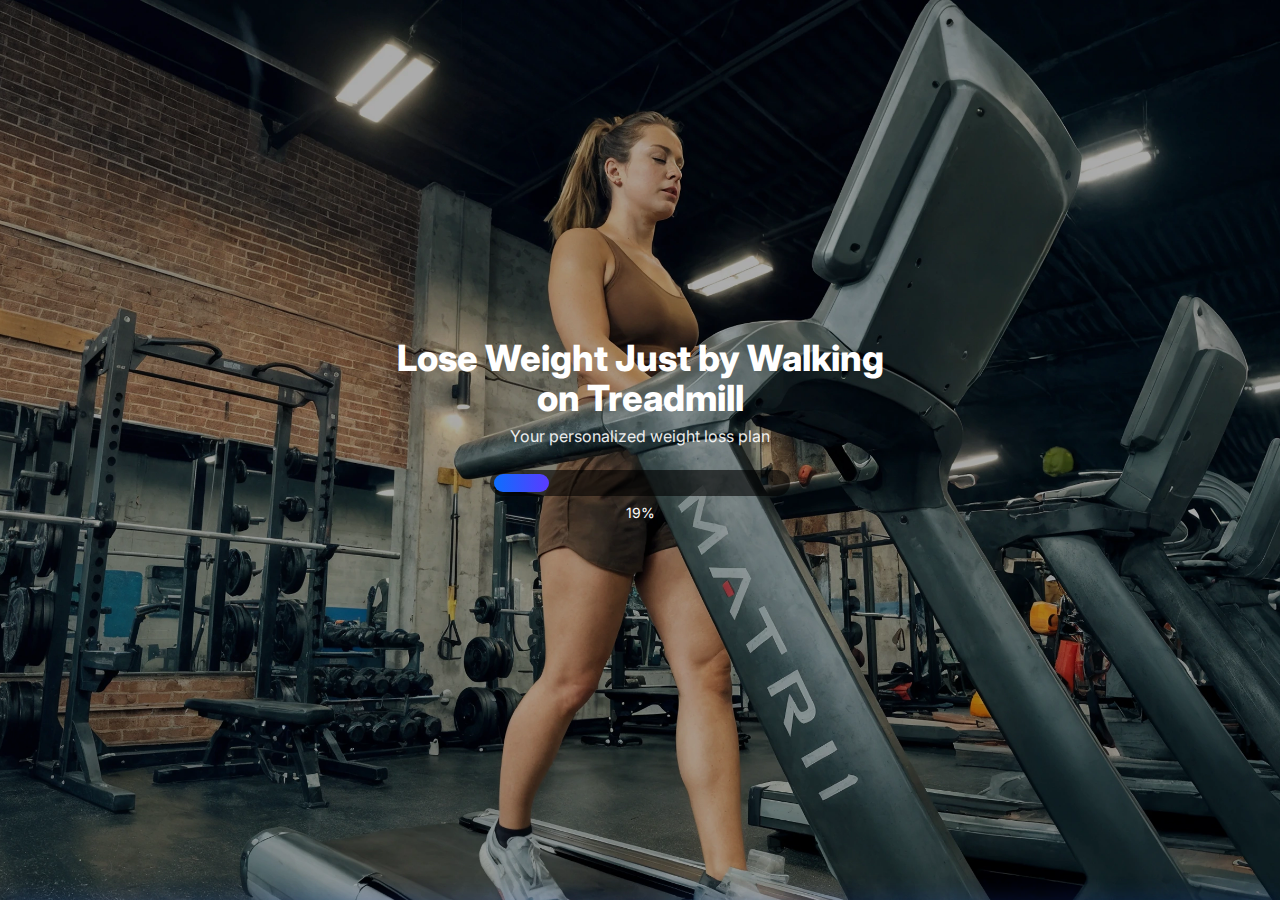
<file: walking-quiz/v5/index.html>
<!DOCTYPE html>
<html lang="ru">
<head>
  <meta charset="UTF-8" />
  <meta name="viewport" content="width=device-width, initial-scale=1.0, maximum-scale=1.0, user-scalable=no" />
  <title>Walking Quiz</title>
  
  <!-- ========== AMPLITUDE ANALYTICS ========== -->
  <script async src="https://cdn.amplitude.com/libs/analytics-browser-2.8.0-min.js.gz"></script>
  <script>
  // Инициализация Amplitude с ТЕСТОВЫМ ключом
  window.amplitude = window.amplitude || {_q: [], _iq: {}};
  
  function initAmplitude() {
    const API_KEY = '04189f7b1d7c1190d933e17faa13b3fc';
    
    if (typeof amplitude !== 'undefined' && amplitude.init) {
      amplitude.init(API_KEY, null, {
        defaultTracking: {
          pageViews: false,
          sessions: true
        }
      });
      
      amplitude.logEvent('app_loaded', {
        test_mode: true,
        timestamp: new Date().toISOString()
      });
      
      console.log('Amplitude initialized');
    } else {
      setTimeout(initAmplitude, 100);
    }
  }
  
  if (document.readyState === 'loading') {
    document.addEventListener('DOMContentLoaded', initAmplitude);
  } else {
    initAmplitude();
  }
  </script>
  <!-- ========== END AMPLITUDE ========== -->

  <link rel="preload" as="image" href="assets/1.24.1.webp">
  <link rel="stylesheet" href="style.css" />
  <link rel="preconnect" href="https://fonts.googleapis.com">
  <link rel="stylesheet" href="https://cdn.jsdelivr.net/npm/swiper@11/swiper-bundle.min.css" />
  <link href="https://fonts.googleapis.com/css2?family=Inter:wght@400;600;700;800&display=swap" rel="stylesheet">
</head>
<body>

  <header id="global-header" class="nav-header hidden">
      <img src="assets/slimkit icon.png" alt="Walking Quiz Logo" class="header-logo" />

     <div class="nav-header__content"> 
       <button class="btn-arrow" data-trigger="back">
         <svg width="24" height="24" viewBox="0 0 24 24" fill="none"><path d="M15 18L9 12L15 6" stroke="currentColor" stroke-width="2" stroke-linecap="round" stroke-linejoin="round"/></svg>
       </button>
       
       <div class="step-progress">
         <div class="step-progress__track">
           <div class="step-progress__fill" style="width: 0%;"></div>
         </div>
         <div class="step-progress__dots">
           <div class="step-dot"></div>
           <div class="step-dot"></div>
           <div class="step-dot"></div>
           <div class="step-dot"></div>
           <div class="step-dot"></div>
         </div>
       </div>

       <button class="btn-arrow" data-trigger="next">
         <svg width="24" height="24" viewBox="0 0 24 24" fill="none"><path d="M9 18L15 12L9 6" stroke="currentColor" stroke-width="2" stroke-linecap="round" stroke-linejoin="round"/></svg>
       </button>
     </div>
  </header>

  <div class="view active view--no-bg" id="view-1">
    <div class="bg-image" style="background-image: url('assets/1.24.1.webp');"></div>
    <main class="layout-main layout-main--centered">
      <div class="container-narrow text-center">
        <h1 class="h1" style="color: #fff; font-size: 36px;">Lose Weight Just by Walking on Treadmill</h1>
        <p class="text-subtitle" style="color: #fff; opacity: 0.9;">Your personalized weight loss plan</p>
        <div class="loader-wrap"><div id="loading-bar-fill" class="loader-fill"></div></div>
        <div id="loading-text" class="text-caption" style="color: #fff; margin-top: 8px;">0%</div>
      </div>
    </main>
  </div>

  <div class="view" id="view-2">
    <div class="split-layout">
      <div class="split-layout__top">
        <h1 class="h2 text-center">Treadmill Walk to Lose Weight</h1>
        <p class="text-subtitle text-center" style="margin-bottom: 0;">ACCORDING TO YOUR AGE</p>
      </div>
      <div class="split-layout__center">
        <div class="split-layout__content-wrapper">
          <div class="grid-system grid-age" style="margin-top: 0;">
            <div class="card-person" data-trigger="next"><div class="card-person__img-wrap"><img src="assets/2.1.png" class="card-person__img"></div><div class="btn btn--primary btn--age">25–35 &gt;</div></div>
            <div class="card-person" data-trigger="next"><div class="card-person__img-wrap"><img src="assets/2.2.png" class="card-person__img"></div><div class="btn btn--primary btn--age">36–45 &gt;</div></div>
            <div class="card-person" data-trigger="next"><div class="card-person__img-wrap"><img src="assets/2.3.png" class="card-person__img"></div><div class="btn btn--primary btn--age">46–55 &gt;</div></div>
            <div class="card-person" data-trigger="next"><div class="card-person__img-wrap"><img src="assets/2.4.png" class="card-person__img"></div><div class="btn btn--primary btn--age">56+</div></div>
          </div>
        </div>
      </div>
      <div class="split-layout__bottom">
        <div class="container-narrow">
          <p class="text-legal">
             By continuing, you confirm and guarantee that you have read, understood, and agreed to our <a href="https://slimkit.health/terms-conditions/" target="_blank" class="link" rel="noopener noreferrer">Terms of Use</a>, <a href="https://slimkit.health/privacy-policy-web-jun-2024/" target="_blank" class="link" rel="noopener noreferrer">Privacy Policy</a>.
          </p>
        </div>
      </div>
    </div>
  </div>
  
<div class="view view--gradient" id="view-3">
    <div class="split-layout">
      <div class="split-layout__top">
        <h1 class="h1 text-center">27 million</h1>
        <p class="text-subtitle text-center" style="margin-bottom: 0;">users have chosen walking</p>
      </div>
      <div class="split-layout__center">
        <div class="split-img-container"><img src="assets/2.png" class="split-img"></div>
      </div>
      <div class="split-layout__bottom">
        <button class="btn btn--primary" data-trigger="next">Continue</button>
      </div>
    </div>
  </div>

  <div class="view" id="view-4">
    <main class="layout-main layout-main--with-header">
      <div class="container-wide  text-center">
        <h1 class="h2">What is your goal?</h1>
        <p class="text-subtitle">Select multiple goals</p>
        <div class="grid-system grid-2">
          <div class="card-checkbox" data-action="toggle"><div class="card-checkbox__check">✓</div><span class="card-checkbox__title">Lose weight</span><img src="assets/4.1.png" class="card-checkbox__img"></div>
          <div class="card-checkbox" data-action="toggle"><div class="card-checkbox__check">✓</div><span class="card-checkbox__title">Boost heart health</span><img src="assets/4.2.png" class="card-checkbox__img"></div>
          <div class="card-checkbox" data-action="toggle"><div class="card-checkbox__check">✓</div><span class="card-checkbox__title">Tone up</span><img src="assets/4.3.png" class="card-checkbox__img"></div>
          <div class="card-checkbox" data-action="toggle"><div class="card-checkbox__check">✓</div><span class="card-checkbox__title">Calm stress</span><img src="assets/4.4.png" class="card-checkbox__img"></div>
          <div class="card-checkbox" data-action="toggle"><div class="card-checkbox__check">✓</div><span class="card-checkbox__title">Sleep better</span><img src="assets/4.5.png" class="card-checkbox__img"></div>
        </div>
      </div>
    </main>
    <footer class="layout-footer"><button class="btn btn--primary" data-trigger="next">Next</button></footer>
  </div>

  <div class="view" id="view-5">
    <main class="layout-main layout-main--with-header">
      <div class="container-narrow text-center">
        <h1 class="h2">Without vs With Walking app</h1>
        <p class="text-subtitle">Walking gives you long-term results through creating a natural process of losing weight adapted to <span class="text-highlight">individual characteristics of your health</span></p>
        <div class="image-container-card"><img src="assets/5.1.png" class="content-img" alt="Graph"></div>
        <p class="text-subtitle">Another great benefit is that <span class="text-highlight">you will start feeling better after working out with Walking app for a couple of days</span></p>
      </div>
    </main>
    <footer class="layout-footer" style="padding-bottom: 24px;"><button class="btn btn--primary" data-trigger="next">Next</button></footer>
  </div>

  <div class="view" id="view-6">
    <main class="layout-main layout-main--with-header">
      <div class="container-narrow text-center">
        <h1 class="h2">What’s your body type?</h1>
        <div class="grid-system grid-1">
          <div class="card" data-trigger="next"><span class="card__title">Regular</span><img src="assets/6.3.png" class="card__img"></div>
          <div class="card" data-trigger="next"><span class="card__title">Flabby</span><img src="assets/6.2.png" class="card__img"></div>
          <div class="card" data-trigger="next"><span class="card__title">Extra</span><img src="assets/6.1.png" class="card__img"></div>
        </div>
      </div>
    </main>
  </div>

  <div class="view" id="view-7">
    <main class="layout-main layout-main--with-header">
      <div class="container-narrow text-center">
        <h1 class="h2">What's your target body type?</h1>
        <div class="grid-system grid-1">
          <div class="card" data-trigger="next"><span class="card__title">A few pounds lighter</span><img src="assets/7.1.png" class="card__img"></div>
          <div class="card" data-trigger="next"><span class="card__title">Fit</span><img src="assets/7.2.png" class="card__img"></div>
          <div class="card" data-trigger="next"><span class="card__title">Shapely</span><img src="assets/7.3.png" class="card__img"></div>
        </div>
      </div>
    </main>
  </div>

  <div class="view" id="view-8">
    <main class="layout-main layout-main--with-header">
      <div class="container-narrow text-center">
        <h1 class="h2">Choose your target zones</h1>
        <div class="zones-layout">
          <div class="zones-layout__image">
             <div class="zones-stack">
               <img src="assets/8.0.png" class="zones-layer visible" style="z-index: 1;">
               <img src="assets/8.1.png" class="zones-layer" id="img-8-1" style="z-index: 2;">
               <img src="assets/8.2.png" class="zones-layer" id="img-8-2" style="z-index: 3;">
               <img src="assets/8.3.png" class="zones-layer" id="img-8-3" style="z-index: 4;">
               <img src="assets/8.4.png" class="zones-layer" id="img-8-4" style="z-index: 5;">
               <img src="assets/8.5.png" class="zones-layer" id="img-8-5" style="z-index: 6;">
               <img src="assets/8.6.png" class="zones-layer" id="img-8-6" style="z-index: 7;">
               <img src="assets/8.7.png" class="zones-layer" id="img-8-7" style="z-index: 8;">
             </div>
          </div>
          <div class="zones-layout__list">
            <div class="card-zone" data-action="toggle" data-img="img-8-1"><div class="card-zone__check">✓</div><span class="card-zone__title">Lower back</span></div>
            <div class="card-zone" data-action="toggle" data-img="img-8-2"><div class="card-zone__check">✓</div><span class="card-zone__title">Belly</span></div>
            <div class="card-zone" data-action="toggle" data-img="img-8-3"><div class="card-zone__check">✓</div><span class="card-zone__title">Buttocks</span></div>
            <div class="card-zone" data-action="toggle" data-img="img-8-4"><div class="card-zone__check">✓</div><span class="card-zone__title">Hips</span></div>
            <div class="card-zone" data-action="toggle" data-img="img-8-5"><div class="card-zone__check">✓</div><span class="card-zone__title">Knees</span></div>
            <div class="card-zone" data-action="toggle" data-img="img-8-6"><div class="card-zone__check">✓</div><span class="card-zone__title">Calves</span></div>
            <div class="card-zone" data-action="toggle" data-img="img-8-7"><div class="card-zone__check">✓</div><span class="card-zone__title">Whole body</span></div>
          </div>
        </div>
      </div>
    </main>
    <footer class="layout-footer"><button class="btn btn--primary" data-trigger="next">Next</button></footer>
  </div>

  <div class="view" id="view-9">
    <main class="layout-main layout-main--with-header">
      <div class="container-wide text-center">
        <h1 class="h2-wide">When was the last time you felt great about your weight?</h1>
        
        <div class="grid-system grid-2">
          <div class="card" data-trigger="next">
            <span class="card__title">Within the last year</span>
            <img src="assets/9.1-circle@2x.png" class="card__img--small">
          </div>
          <div class="card" data-trigger="next">
            <span class="card__title">1-2 years ago</span>
            <img src="assets/9.2-circle@2x.png" class="card__img--small">
          </div>
          <div class="card" data-trigger="next">
            <span class="card__title">More than 3 years ago</span>
            <img src="assets/9.3-circle@2x.png" class="card__img--small">
          </div>
          <div class="card" data-trigger="next">
            <span class="card__title">I'm happy with my weight now</span>
            <img src="assets/9.4-circle@2x.png" class="card__img--small">
          </div>
          <div class="card" data-trigger="next">
            <span class="card__title">I've never really felt great about it</span>
            <img src="assets/9.5-circle@2x.png" class="card__img--small">
          </div>
        </div>
      </div>
    </main>
  </div>

  <div class="view" id="view-10">
    <main class="layout-main layout-main--with-header">
      <div class="container-narrow text-center">
        <h1 class="h2">What is your activity level?</h1>
        
        <div class="grid-system grid-1">
          
          <div class="card" data-trigger="next">
            <div class="card__text-wrap">
              <span class="card__title">Beginner</span>
              <span class="card__subtitle">I'm new to fitness</span>
            </div>
            <img src="assets/10.1.svg" class="card__img--small card__img--normal">
            <img src="assets/10.1-active.svg" class="card__img--small card__img--active">
          </div>

          <div class="card" data-trigger="next">
            <div class="card__text-wrap">
              <span class="card__title">Intermediate</span>
              <span class="card__subtitle">I work out 2-3 times a week</span>
            </div>
            <img src="assets/10.2.svg" class="card__img--small card__img--normal">
            <img src="assets/10.2-active.svg" class="card__img--small card__img--active">
          </div>

          <div class="card" data-trigger="next">
            <div class="card__text-wrap">
              <span class="card__title">Advanced</span>
              <span class="card__subtitle">I have regular workouts</span>
            </div>
            <img src="assets/10.3.svg" class="card__img--small card__img--normal">
            <img src="assets/10.3-active.svg" class="card__img--small card__img--active">
          </div>

        </div>
      </div>
    </main>
  </div>

  <div class="view" id="view-11">
    <main class="layout-main layout-main--with-header">
      <div class="container-wide text-center">
        <h1 class="h2-wide">What motivates you to exercise?</h1>
        
        <div class="grid-system grid-2">
          
          <div class="card-checkbox" data-action="toggle">
            <div class="card-checkbox__check">✓</div>
            <span class="card-checkbox__title">Lose weight</span>
            <img src="assets/11.1-circle.png" class="card__img--small">
          </div>

          <div class="card-checkbox" data-action="toggle">
            <div class="card-checkbox__check">✓</div>
            <span class="card-checkbox__title">Boosting immune system</span>
            <img src="assets/11.2-circle.png" class="card__img--small">
          </div>

          <div class="card-checkbox" data-action="toggle">
            <div class="card-checkbox__check">✓</div>
            <span class="card-checkbox__title">Looking better</span>
            <img src="assets/11.3-circle.png" class="card__img--small">
          </div>

          <div class="card-checkbox" data-action="toggle">
            <div class="card-checkbox__check">✓</div>
            <span class="card-checkbox__title">Building strength and endurance</span>
            <img src="assets/11.4-circle.png" class="card__img--small">
          </div>

          <div class="card-checkbox" data-action="toggle">
            <div class="card-checkbox__check">✓</div>
            <span class="card-checkbox__title">Boosting libido</span>
            <img src="assets/11.5-circle.png" class="card__img--small">
          </div>

        </div>

      </div>
      <footer class="layout-footer"><button class="btn btn--primary" data-trigger="next">Continue</button></footer>
    </main>
  </div>

  <div class="view" id="view-12">
    <main class="layout-main layout-main--with-header">
      <div class="container-narrow text-center">
        
        <div class="content-image-wrap" style="margin-top: 40px;">
          <img src="assets/12.1.png" alt="Your body is one of a kind" class="content-img" style="max-height: 200px;">
        </div>

        <h1 class="h3" style="margin-top: 24px;">
          Your body is one of a kind
        </h1>
        
        <p class="text-subtitle">
          Every woman loses weight at her own pace. That’s why we create a walking plan that fits exactly your age, goals, and current shape.
        </p>

      </div>
    </main>

    <footer class="layout-footer">
      <button class="btn btn--primary" data-trigger="next">Continue</button>
    </footer>
  </div>

  <div class="view" id="view-13">
    <main class="layout-main layout-main--with-header">
      <div class="container-narrow text-center">
        <h1 class="h2">What’s your current walking level?</h1>
        
        <div class="grid-system grid-1">
          
          <div class="card" data-trigger="next">
            <div class="card__text-wrap">
              <span class="card__title">Beginner</span>
              <span class="card__subtitle">You're absolutely new to walking</span>
            </div>
            <img src="assets/13.1-circle.png" class="card__img--small">
          </div>

          <div class="card" data-trigger="next">
            <div class="card__text-wrap">
              <span class="card__title">Intermediate</span>
              <span class="card__subtitle">You walk regularly, can walk 1-2 miles per session</span>
            </div>
            <img src="assets/13.2-circle.png" class="card__img--small">
          </div>

          <div class="card" data-trigger="next">
            <div class="card__text-wrap">
              <span class="card__title">Advanced</span>
              <span class="card__subtitle">You can walk 3 or more miles per session</span>
            </div>
            <img src="assets/13.3-circle.png" class="card__img--small">
          </div>

        </div>
      </div>
    </main>
  </div>

  <div class="view" id="view-14">
    <main class="layout-main layout-main--with-header">
      <div class="container-narrow text-center">
        <h1 class="h2">How often would you like to walk?</h1>
        
        <div class="grid-system grid-1">
          
          <div class="card" data-trigger="next">
            <span class="card__title">2 times a week</span>
            <img src="assets/14.1-circle.png" class="card__img--small">
          </div>

          <div class="card" data-trigger="next">
            <span class="card__title">3 times a week</span>
            <img src="assets/14.2-circle.png" class="card__img--small">
          </div>

          <div class="card" data-trigger="next">
            <span class="card__title">4 times a week</span>
            <img src="assets/14.3-circle.png" class="card__img--small">
          </div>

          <div class="card" data-trigger="next">
            <span class="card__title">I don’t know</span>
            <img src="assets/14.4-circle.png" class="card__img--small">
          </div>

        </div>
      </div>
    </main>
  </div>

  <div class="view" id="view-15">
    <main class="layout-main layout-main--with-header">
      <div class="container-narrow text-center">
        <h1 class="h2">How much time would you like to spend on workouts?</h1>
        
        <div class="grid-system grid-1">
          
          <div class="card" data-trigger="next">
            <span class="card__title">Less than 10 min</span>
            <img src="assets/15.1-circle.png" class="card__img--small">
          </div>

          <div class="card" data-trigger="next">
            <span class="card__title">10-20 min</span>
            <img src="assets/15.2-circle.png" class="card__img--small">
          </div>

          <div class="card" data-trigger="next">
            <span class="card__title">More than 20 min</span>
            <img src="assets/15.3-circle.png" class="card__img--small">
          </div>

          <div class="card" data-trigger="next">
            <span class="card__title">Let us decide</span>
            <img src="assets/15.4-circle.png" class="card__img--small">
          </div>

        </div>
      </div>
    </main>
  </div>

  <div class="view" id="view-16">
    <main class="layout-main layout-main--with-header">
      <div class="container-narrow text-center">
        
        <div class="content-image-wrap" style="margin-top: 40px;">
          <img src="assets/16.1.png" alt="Mayo Clinic Research" class="content-img" style="max-height: 200px;">
        </div>

        <h1 class="h3" style="margin-top: 24px;">
          Harvard Medical Study: <br> Treadmill Effect
        </h1>
        
        <p class="text-subtitle">
          Research confirms: walking on a treadmill at incline burns 2x more calories than outdoor walking. Users lost 8-12 kg in 16 weeks with just 30 min daily.
        </p>

      </div>
    </main>

    <footer class="layout-footer">
      <button class="btn btn--primary" data-trigger="next">Continue</button>
    </footer>
  </div>

  <div class="view" id="view-17">
    <main class="layout-main layout-main--with-header">
      <div class="container-narrow text-center">
        <h1 class="h2">Please, describe your typical day</h1>
        
        <div class="grid-system grid-1">
          
          <div class="card" data-trigger="next">
            <span class="card__title">At the office</span>
            <img src="assets/17.1-circle.png" class="card__img--small">
          </div>

          <div class="card" data-trigger="next">
            <span class="card__title">Daily long walks</span>
            <img src="assets/17.2-circle.png" class="card__img--small">
          </div>

          <div class="card" data-trigger="next">
            <span class="card__title">Physical work</span>
            <img src="assets/17.3-circle.png" class="card__img--small">
          </div>

          <div class="card" data-trigger="next">
            <span class="card__title">Mostly at home</span>
            <img src="assets/17.4-circle.png" class="card__img--small">
          </div>

        </div>
      </div>
    </main>
  </div>

  <div class="view" id="view-18">
    <main class="layout-main layout-main--with-header">
      <div class="container-narrow text-center">
        <h1 class="h2">How active is your job?</h1>
        
        <div class="grid-system grid-1">
          
          <div class="card" data-trigger="next">
            <span class="card__title">Sedentary</span>
            <img src="assets/18.1-circle.png" class="card__img--small">
          </div>

          <div class="card" data-trigger="next">
            <span class="card__title">Moderately active</span>
            <img src="assets/18.2-circle.png" class="card__img--small">
          </div>

          <div class="card" data-trigger="next">
            <span class="card__title">Very active</span>
            <img src="assets/18.3-circle.png" class="card__img--small">
          </div>

        </div>
      </div>
    </main>
  </div>

  <div class="view" id="view-19">
    <main class="layout-main layout-main--with-header">
      <div class="container-narrow text-center">
        
        <div class="content-image-wrap" style="margin-top: 40px;">
          <img src="assets/19.1.png" alt="Myth of No Time" class="content-img" style="max-height: 200px;">
        </div>

        <h1 class="h3" style="margin-top: 24px;">
          The Myth of <br> "No Time for Treadmill"
        </h1>
        
        <p class="text-subtitle"> <!-- style="width: 448px; -->
          Most women avoid treadmills because they think it's torture. The truth? 15–30 minutes of smart interval walking burns more fat than an hour outside — and you're already home. No commute, no weather, no excuses. Just results.
        </p>

      </div>
    </main>

    <footer class="layout-footer">
      <button class="btn btn--primary" data-trigger="next">Continue</button>
    </footer>
  </div>

  <div class="view" id="view-20">
    <main class="layout-main layout-main--with-header">
      <div class="container-narrow text-center">
        <h1 class="h2">What is your activity level?</h1>
        
        <div class="grid-system grid-1">
          
          <div class="card" data-trigger="next">
            <div class="card__text-wrap">
              <span class="card__title">Beginner</span>
              <span class="card__subtitle">I'm new to fitness</span>
            </div>
            <img src="assets/20.1-circle.png" class="card__img--small">
          </div>

          <div class="card" data-trigger="next">
            <div class="card__text-wrap">
              <span class="card__title">Intermediate</span>
              <span class="card__subtitle">I work out 2-3 times a week</span>
            </div>
            <img src="assets/20.2-circle.png" class="card__img--small">
          </div>

          <div class="card" data-trigger="next">
            <div class="card__text-wrap">
              <span class="card__title">Advanced</span>
              <span class="card__subtitle">I have regular workouts</span>
            </div>
            <img src="assets/20.3-circle.png" class="card__img--small">
          </div>

        </div>
      </div>
    </main>
  </div>

  <div class="view" id="view-21">
    <main class="layout-main layout-main--with-header">
      <div class="container-narrow text-center">
        <h1 class="h2">What's your daily water intake?</h1>
        
        <div class="grid-system grid-1">
          
          <div class="card" data-trigger="next">
            <span class="card__title">I only have coffee or&nbsp;tea</span>
            <img src="assets/21.1-circle.png" class="card__img--small">
          </div>

          <div class="card" data-trigger="next">
            <span class="card__title">About 2 glasses (16&nbsp;oz)</span>
            <img src="assets/21.2-circle.png" class="card__img--small">
          </div>

          <div class="card" data-trigger="next">
            <span class="card__title">2 to 6 glasses (16–48&nbsp;oz)</span>
            <img src="assets/21.3-circle.png" class="card__img--small">
          </div>

          <div class="card" data-trigger="next">
            <span class="card__title">More than 6 glasses</span>
            <img src="assets/21.4-circle.png" class="card__img--small">
          </div>

        </div>
      </div>
    </main>
  </div>

  <div class="view" id="view-22">
    <main class="layout-main layout-main--with-header">
      <div class="container-narrow text-center">
        <h1 class="h2">Choose your diet type</h1>
        
        <div class="grid-system grid-1">
          <div class="card" data-action="toggle">
            <span class="card__title">All-food diet</span>
            <img src="assets/22.1-circle.png" class="card__img--small">
          </div>
          
          <div class="card" data-action="toggle">
            <span class="card__title">Vegetarian</span>
            <img src="assets/22.2-circle.png" class="card__img--small">
          </div>

          <div class="card" data-action="toggle">
            <span class="card__title">Vegan</span>
            <img src="assets/22.3-circle.png" class="card__img--small">
          </div>

          <div class="card" data-action="toggle">
            <span class="card__title">Keto</span>
            <img src="assets/22.4-circle.png" class="card__img--small">
          </div>
        </div>

        <div class="switch-row">
          <span class="switch-label">Intermittent fasting</span>
          <div class="toggle-switch" id="fasting-toggle"></div>
        </div>

      </div>
    </main>
     <footer class="layout-footer"><button class="btn btn--primary" data-trigger="next">Next</button></footer>
  </div>

  <div class="view" id="view-23">
    <main class="layout-main layout-main--with-header">
      <div class="container-wide text-center">
        <h1 class="h2">What's been holding you back?</h1>
        
        <div class="grid-system grid-2">
          
          <div class="card-checkbox" data-action="toggle">
            <div class="card-checkbox__check">✓</div>
            <span class="card-checkbox__title">I love sweets & desserts</span>
            <img src="assets/23.1-circle.png" class="card__img--small">
          </div>

          <div class="card-checkbox" data-action="toggle">
            <div class="card-checkbox__check">✓</div>
            <span class="card-checkbox__title">I drink soda</span>
            <img src="assets/23.2-circle.png" class="card__img--small">
          </div>

          <div class="card-checkbox" data-action="toggle">
            <div class="card-checkbox__check">✓</div>
            <span class="card-checkbox__title">I often eat junk food</span>
            <img src="assets/23.3-circle.png" class="card__img--small">
          </div>

          <div class="card-checkbox" data-action="toggle">
            <div class="card-checkbox__check">✓</div>
            <span class="card-checkbox__title">I drink alcohol</span>
            <img src="assets/23.4-circle.png" class="card__img--small">
          </div>

          <div class="card-checkbox" data-action="toggle">
            <div class="card-checkbox__check">✓</div>
            <span class="card-checkbox__title">I eat late at night</span>
            <img src="assets/23.5-circle.png" class="card__img--small">
          </div>

        </div>
      </div>
    </main>

    <footer class="layout-footer">
      <button class="btn btn--primary" data-trigger="next">Continue</button>
    </footer>
  </div>

  <div class="view" id="view-24">
    <main class="layout-main layout-main--with-header">
      <div class="container-narrow text-center">
        <h1 class="h2">Do you experience any allergies?</h1>

        <p class="text-subtitle">
          Let us know if you have any of the following allergies, so we can tailor your meal plan to your needs
        </p>

        <div class="grid-system grid-1">
          
          <div class="card" data-trigger="next">
            <span class="card__title">No, I don't have any allergies</span>
            <img src="assets/21.1-circle.png" class="card__img--small">
          </div>

          <div class="card" data-trigger="next">
            <span class="card__title">Nuts</span>
            <img src="assets/21.2-circle.png" class="card__img--small">
          </div>

          <div class="card" data-trigger="next">
            <span class="card__title">Eggs</span>
            <img src="assets/21.3-circle.png" class="card__img--small">
          </div>

          <div class="card" data-trigger="next">
            <span class="card__title">Seafood</span>
            <img src="assets/21.4-circle.png" class="card__img--small">
          </div>

        </div>
      </div>
    </main>
  </div>

<div class="view" id="view-25">
    <main class="layout-main layout-main--with-header">
      <div class="container-wide text-center">
        
        <h1 class="h2">Get visible results in several weeks</h1>
        
        <div class="result-split">
          
          <div class="result-animation-wrap">
            <img src="assets/25.1.png" class="result-base-img" alt="Result">
            <img src="assets/25.2.png" class="result-moving-figure" alt="">
          </div>

          <div class="review-block">
            <div class="review-header-row">
              <span class="review-name">Lisa: -5.2 kg</span>
              <div class="review-stars">★★★★★</div>
            </div>
            <p class="text-subtitle" style="text-align: left; margin-top: 8px; margin-bottom: 0;">
              For a long time I wasn't able to maintain healthy weight long-term. I'd lose some pounds but then I'd get like a double back. I was not in the best place. Not until I found this app. It's far more than just a weight loss app, it's a change in lifestyle.
            </p>
          </div>

        </div>

      </div>
    </main>

<footer class="layout-footer">
  <div id="btn-progress-container" class="btn-progress-wrapper">
    <div class="btn-progress-fill" id="btn-progress-fill"></div>
    <span class="btn-progress-text" id="btn-progress-text">Progress 0%</span>
  </div>
</footer>
  </div>

<div class="view" id="view-26">
  <main class="layout-main layout-main--with-header">
    <div class="container-narrow text-center">
      
      <h1 class="h2" style="margin-bottom: 60px;">Your height</h1>

      <div class="units-toggle-wrapper">
        <button class="toggle-btn" data-unit="ft">FT</button>
        <button class="toggle-btn active" data-unit="cm">CM</button>
      </div>

      <div class="height-input-area">
        
        <div id="input-cm-group" class="input-group-row">
          <input type="tel" id="val-cm" class="input-huge" placeholder="0" maxlength="3">
          <span class="unit-text">cm</span>
        </div>

        <div id="input-ft-group" class="input-group-row hidden">
          <div class="input-sub-group">
            <input type="tel" id="val-ft" class="input-huge input-short" placeholder="0" maxlength="1">
            <span class="unit-text">ft.</span>
          </div>
          <div class="input-sub-group">
            <input type="tel" id="val-in" class="input-huge input-short" placeholder="0" maxlength="2">
            <span class="unit-text">in.</span>
          </div>
        </div>

      </div>

      <div id="info-banner" class="info-banner">
        <div class="icon-and-text">
          <img src="assets/26.1.png" id="icon-info" style="width: 20px;"> 
          <img src="assets/26.2.png" id="icon-error" class="hidden" style="width: 20px;">
          
          <p class="h4" id="banner-title">Calculating your BMI</p>
        </div>
        <p class="info-banner-text" id="banner-desc">Body mass index (BMI) is a metric of body fat percentage commonly used to estimate risk levels of potential health problems.
        </p>
      </div>

    </div>
        <div class="inline-footer">
          <button id="btn-next" class="btn btn--primary" data-trigger="next" disabled>
           Done
          </button>
        </div>
  </main>
</div>

<div class="view" id="view-27">
  <main class="layout-main layout-main--with-header">
    <div class="container-narrow text-center">
      
      <h1 class="h2" style="margin-bottom: 60px;">Your current weight</h1>

      <div class="units-toggle-wrapper">
        <button class="toggle-btn" data-unit="lb">LB</button>
        <button class="toggle-btn active" data-unit="kg">KG</button>
      </div>

      <div class="height-input-area">
        
        <div id="input-weight-kg-group" class="input-group-row">
          <input type="tel" id="val-weight-kg" class="input-huge" placeholder="0" maxlength="3">
          <span class="unit-text">kg</span>
        </div>

        <div id="input-weight-lb-group" class="input-group-row hidden">
          <input type="tel" id="val-weight-lb" class="input-huge" placeholder="0" maxlength="3">
          <span class="unit-text">lb</span>
        </div>

      </div>

      <div id="info-banner-weight" class="info-banner">
        <div class="icon-and-text">
          <img src="assets/26.1.png" id="icon-info-weight" style="width: 20px;"> 
          <img src="assets/26.2.png" id="icon-error-weight" class="hidden" style="width: 20px;">
          <img src="assets/26.3.png" id="icon-success-weight" class="hidden" style="width: 20px;">
          
          <p class="h4" id="banner-title-weight">Enter your weight</p>
        </div>
        <p class="info-banner-text" id="banner-desc-weight">
          We need your weight to calculate your BMI and build a personalized plan.
        </p>
      </div>

    </div>

    <div class="inline-footer">
      <button id="btn-next-weight" class="btn btn--primary" data-trigger="next" disabled>
        Done
      </button>
    </div>

  </main>
</div>

<div class="view" id="view-28">
  <main class="layout-main layout-main--with-header">
    <div class="container-narrow text-center">
      
      <h1 class="h2" style="margin-bottom: 60px;">Your goal weight</h1>

      <div class="units-toggle-wrapper">
        <button class="toggle-btn" data-unit="lb">LB</button>
        <button class="toggle-btn active" data-unit="kg">KG</button>
      </div>

      <div class="height-input-area">
        
        <div id="input-target-kg-group" class="input-group-row">
          <input type="tel" id="val-target-kg" class="input-huge" placeholder="0" maxlength="3">
          <span class="unit-text">kg</span>
        </div>

        <div id="input-target-lb-group" class="input-group-row hidden">
          <input type="tel" id="val-target-lb" class="input-huge" placeholder="0" maxlength="3">
          <span class="unit-text">lb</span>
        </div>

      </div>

      <div id="info-banner-target" class="info-banner">
        <div class="icon-and-text">
          <img src="assets/26.1.png" id="icon-info-target" style="width: 20px;"> 
          <img src="assets/26.2.png" id="icon-error-target" class="hidden" style="width: 20px;">
          
          <p class="h4" id="banner-title-target">Target weight</p>
        </div>
        <p class="info-banner-text" id="banner-desc-target">
          Enter your goal weight to see how much you need to lose.
        </p>
      </div>

    </div>

    <div class="inline-footer">
      <button id="btn-next-target" class="btn btn--primary" data-trigger="next" disabled>
        Done
      </button>
    </div>

  </main>
</div>

<div class="view" id="view-29">
    <main class="layout-main layout-main--with-header">
      <div class="container-narrow text-center" style="width: 500px;">
        
        <h1 class="h2" style="margin-bottom: 24px;">Here's your wellness profile</h1>

        <div id="profile-top-card" class="profile-card profile-card--green">
          
          <div class="profile-stats-row">
            <div class="profile-stat">
              <span class="profile-stat__label">Height</span>
              <span class="profile-stat__value" id="disp-height">170 см</span>
            </div>
            <div class="profile-stat-divider"></div>
            <div class="profile-stat">
              <span class="profile-stat__label">Weight</span>
              <span class="profile-stat__value" id="disp-weight">65 кг</span>
            </div>
          </div>

          <div class="profile-bmi-row">
            <span style="font-weight: 400;">Current BMI </span>
            <span id="disp-bmi" style="font-weight: 800; margin-left: 1px;">22.49</span>
          </div>

          <div class="scale-wrapper">
<div class="scale-numbers-grid">
    <span class="num-18">18.5</span>
    <span class="num-25">25.0</span>
    <span class="num-28">28.0</span>
    <span class="num-32">32.0</span>
  </div>
             <div class="scale-track-img-wrap">
               <img src="assets/29.1.png" class="scale-track-img">
               <div id="triangle-gradient" class="scale-triangle"></div>
             </div>
             <div class="scale-labels-grid">
                <span>Low</span>
                <span>Normal</span>
                <span>Slightly high</span>
                <span>High</span>
                <span>Severely high</span>
              </div>
          </div>
          <div id="profile-message-box" class="profile-message-box">
             </div>

        </div>

        <div class="profile-gray-card">
          
          <h3 id="weight-status-title" class="h4" style="font-weight: 700; margin-bottom: 16px;">
            Your weight is within the normal range
          </h3>

          <div class="css-scale-container">
            <div class="css-scale-track">
              <div id="seg-1" class="css-scale-seg"></div>
              <div id="seg-2" class="css-scale-seg"></div>
              <div id="seg-3" class="css-scale-seg"></div>
            </div>
            <div id="triangle-css" class="scale-triangle-css"></div>
          </div>

          <div class="profile-info-row">
            <span class="profile-info-label">Normal weight for you</span>
            <span class="profile-info-val" id="disp-range">53 - 81 kg</span>
          </div>

          <div id="row-diff" class="profile-info-row hidden">
            <span class="profile-info-label">Up to normal weight</span>
            <span class="profile-info-val" id="disp-diff">-5 kg</span>
          </div>

        </div>

      </div>
    </main>

    <footer class="layout-footer">
      <button class="btn btn--primary" data-trigger="next">Next</button>
    </footer>
  </div>

<div class="view" id="view-30">
    <main class="layout-main layout-main--with-header">
      <div class="container-wide text-center">
        <h1 class="h2-wide">Do you have an important event?</h1>
        
        <div class="grid-system grid-2">
          <div class="card" data-trigger="next">
            <span class="card__title">Vacation</span>
            <img src="assets/30.1-circle.png" class="card__img--small">
          </div>
          <div class="card" data-trigger="next">
            <span class="card__title">Wedding</span>
            <img src="assets/30.2-circle.png" class="card__img--small">
          </div>
          <div class="card" data-trigger="next">
            <span class="card__title">Summer</span>
            <img src="assets/30.3-circle.png" class="card__img--small">
          </div>
          <div class="card" data-trigger="next">
            <span class="card__title">Family gathering</span>
            <img src="assets/30.4-circle.png" class="card__img--small">
          </div>
          <div class="card" data-trigger="next">
            <span class="card__title">Birthday party</span>
            <img src="assets/30.5-circle.png" class="card__img--small">
          </div>
          <div class="card" data-trigger="next">
            <span class="card__title">I don't have a specific occasion</span>
            <img src="assets/30.6-circle.png" class="card__img--small">
          </div>
        </div>
      </div>
    </main>
  </div>

 <div class="view" id="view-31">
    <main class="layout-main layout-main--with-header">
      <div class="container-narrow text-center">
        <h1 class="h2">Does any of the following apply to you?</h1>

        <div class="grid-system grid-1">
          
          <div class="card" data-trigger="next">
            <span class="card__title">I have diabetes</span>
            <img src="assets/31.1-circle.png" class="card__img--small">
          </div>

          <div class="card" data-trigger="next">
            <span class="card__title">I have asthma</span>
            <img src="assets/31.2-circle.png" class="card__img--small">
          </div>

          <div class="card" data-trigger="next">
            <span class="card__title">I have joint diseases</span>
            <img src="assets/31.3-circle.png" class="card__img--small">
          </div>

          <div class="card" data-trigger="next">
            <span class="card__title">None of the above</span>
            <img src="assets/31.4-circle.png" class="card__img--small">
          </div>

        </div>
      </div>
    </main>
  </div>

  <div class="view" id="view-32">
    <main class="layout-main layout-main--with-header">
      <div class="container-narrow text-center" style="display: flex; flex-direction: column; height: 100%; margin-bottom: 80px;">
        
        <h1 class="h2">When do you want to see results?</h1>

        <div class="date-selector-wrapper" style="margin-top: 40px;">
          <div class="date-highlight"></div>

          <div class="date-selector">
            <div class="swiper swiper-month">
              <div class="swiper-wrapper" id="wrapper-month"></div>
            </div>
            <div class="swiper swiper-day">
              <div class="swiper-wrapper" id="wrapper-day"></div>
            </div>
            <div class="swiper swiper-year">
              <div class="swiper-wrapper" id="wrapper-year"></div>
            </div>
          </div>
        </div>
      </div>
    </main>

    <footer class="layout-footer">
      <button class="btn btn--primary" data-trigger="next">Done</button>
      <div style="margin-top: 20px;">
           <a href="#" class="link" onclick="document.querySelector('[data-trigger=next]').click(); return false;">Skip this question</a>
      </div>
    </footer>
  </div>

  <div class="view" id="view-33">
  <main class="layout-main layout-main--with-header">
    <div class="container-wide">
      <h1 class="h2-wide text-center" style="margin-bottom: 24px;">The only weight loss program you'll ever need</h1>
      
      <div class="summary-flex">
        <div class="summary-column summary-column--chart">
          <p class="text-subtitle summary-subtitle" id="summary-subtitle-text" style = "margin-bottom: 10px;">
            Based on your answers and personal goals, you can reach your goal weight of <span class="text-highlight" id="goal-weight-display">--</span> <span class="text-highlight" style="font-weight: 500;">by following our plan</span>
          </p>
          
          <div class="chart-container">

            <div class="chart-weights">
              <div class="weight-badge weight-badge--1" id="w-badge-1">--</div>
              <div class="weight-badge weight-badge--2" id="w-badge-2">--</div>
              <div class="weight-badge weight-badge--3" id="w-badge-3">--</div>
              <div class="weight-badge weight-badge--4" id="w-badge-4">--</div>
            </div>

            <picture>
              <source srcset="assets/33.0.2.png" media="(max-width: 500px)">
              <img src="assets/33.0.png" class="chart-img" alt="Weight chart">
            </picture>
            
            <div class="chart-dates">
              <span id="chart-date-1">--</span>
              <span id="chart-date-2">--</span>
              <span id="chart-date-3">--</span>
              <span id="chart-date-4">--</span>
            </div>
          </div>
        </div>
        <div class="summary-column summary-column--reviews">
  
  <div class="review-card">
    <div class="review-avatar-card">
      <div class="avatar-wrapper">
        <img src="assets/33.1.png" class="review-avatar">
      </div>
      <p class="review-names">Joe_88</p>
    </div>

    <div class="review-content">
      <div class="review-header">
        <img src="assets/33.4.png" class="review-stars">
        <p class="review-rating">4.5 / 5.0</p>
      </div>
      <p class="review-text">This app is set up perfectly. It&nbsp;sends reminders to&nbsp;update you on&nbsp;your progress. And you can set your fitness level.</p>
    </div>
  </div>

  <div class="review-card">
    <div class="review-avatar-card">
      <div class="avatar-wrapper">
        <img src="assets/33.2.png" class="review-avatar">
      </div>
      <p class="review-names">T.Porteous</p>
    </div>

    <div class="review-content">
      <div class="review-header">
        <img src="assets/33.5.png" class="review-stars">
        <p class="review-rating">5.0 / 5.0</p>
      </div>
      <p class="review-text">This app has really helped me&nbsp;lose weight and I&nbsp;feel good about myself now. I&nbsp;use my walking app three times a&nbsp;day. Also walking helps me relax my mind.</p>
    </div>
  </div>

  <div class="review-card">
    <div class="review-avatar-card">
      <div class="avatar-wrapper">
        <img src="assets/33.3.png" class="review-avatar">
      </div>
      <p class="review-names">Vincent Petroni</p>
    </div>

    <div class="review-content">
      <div class="review-header">
        <img src="assets/33.4.png" class="review-stars">
        <p class="review-rating">4.5 / 5.0</p>
      </div>
      <p class="review-text">I&nbsp;love walking to my&nbsp;favorite music. The app tells me when to&nbsp;speed up&nbsp;and reminds me&nbsp;of&nbsp;my successes.</p>
    </div>
  </div>

</div>
      </div>
    </div>
</main>
  <footer class="layout-footer">
    <button class="btn btn--primary" data-trigger="next">Next</button>
  </footer>
</div>

<div class="view" id="view-34">
  <main class="layout-main layout-main--centered">
    <div class="container-narrow text-center" style="max-width: 400px;">
 
      <div class="video-container">
        <video 
          id="video-analysis" 
          width="160" 
          height="auto" 
          muted 
          playsinline 
          loop
          style="display: block;">
          <source src="assets/34.1.mp4" type="video/mp4">
        </video>
      </div>
      <h1 class="h2" style="margin-top: 12px; margin-bottom: 40px;">
        Picking the right workout routine
      </h1>

      <div class="timeline-list">
        <div class="timeline-track">
           <div class="timeline-line-dotted"></div>
           <div class="timeline-line-fill" id="timeline-fill"></div>
        </div>

        <div class="timeline-item completed" id="tl-item-1">
          <div class="timeline-marker">
             <div class="marker-circle">
               <svg class="icon-check" viewBox="0 0 24 24"><path d="M5 12l5 5l10 -10" stroke="white" stroke-width="3" fill="none"/></svg>
             </div>
          </div>
          <div class="timeline-text">Analyzing received data</div>
        </div>

        <div class="timeline-item" id="tl-item-2">
          <div class="timeline-marker">
             <div class="marker-circle">
               <svg class="icon-check" viewBox="0 0 24 24"><path d="M5 12l5 5l10 -10" stroke="white" stroke-width="3" fill="none"/></svg>
             </div>
             <div class="marker-pulse"></div>
          </div>
          <div class="timeline-text">Searching for the perfect plan</div>
        </div>

        <div class="timeline-item" id="tl-item-3">
          <div class="timeline-marker">
             <div class="marker-circle">
               <svg class="icon-check" viewBox="0 0 24 24"><path d="M5 12l5 5l10 -10" stroke="white" stroke-width="3" fill="none"/></svg>
             </div>
             <div class="marker-pulse"></div>
          </div>
          <div class="timeline-text">Tally up daily calories intake</div>
        </div>

        <div class="timeline-item" id="tl-item-4">
          <div class="timeline-marker">
             <div class="marker-circle">
               <svg class="icon-check" viewBox="0 0 24 24"><path d="M5 12l5 5l10 -10" stroke="white" stroke-width="3" fill="none"/></svg>
             </div>
             <div class="marker-pulse"></div>
          </div>
          <div class="timeline-text">Calculating needed water intake</div>
        </div>
      </div>

    </div>
  </main>
</div>

  <div class="modal-overlay hidden" id="popup-1">
    <div class="modal-card">
      <h2 class="h3 text-center" style="font-size: 24px; margin-bottom: 24px;">
        When do you prefer to do walking exercises?
      </h2>
      <div class="modal-btn-group">
        <button class="btn-modal" data-action="close-popup-1">In the morning</button>
        <button class="btn-modal" data-action="close-popup-1">During the day</button>
        <button class="btn-modal" data-action="close-popup-1">In the evening</button>
        <button class="btn-modal" data-action="close-popup-1">I'm not sure</button>
      </div>
    </div>
  </div>

  <div class="modal-overlay hidden" id="popup-2">
    <div class="modal-card">
      <h2 class="h3 text-center" style="font-size: 24px; margin-bottom: 24px;">
        Are you ready to change your body and lifestyle?
      </h2>
      <div class="modal-btn-group">
        <button class="btn-modal" data-action="close-popup-2">Yes</button>
        <button class="btn-modal" data-action="close-popup-2">No</button>
      </div>
    </div>
  </div>

<script src="https://cdn.jsdelivr.net/npm/swiper@11/swiper-bundle.min.js"></script>
<script src="script.js"></script>

<!-- Cookie Banner - Синяя плашка снизу -->
<div id="cookieBanner" class="cookie-banner">
  <div class="cookie-banner__container">
    <div class="cookie-banner__content">
      <div class="cookie-banner__header">
        <svg class="cookie-banner__icon" viewBox="0 0 24 24" fill="none" stroke="currentColor" stroke-width="2">
          <path d="M12 2a10 10 0 1 0 10 10 4 4 0 0 1-5-5 4 4 0 0 1-5-5" />
          <path d="M8.5 8.5v.01" />
          <path d="M16 15.5v.01" />
          <path d="M12 12v.01" />
        </svg>
        <span class="cookie-banner__title">🍪 Cookie Consent</span>
      </div>
      <p class="cookie-banner__text">
        We use cookies to personalize your experience with us. 
        By clicking “Accept All”, you agree to the storing of cookies on your device to enhance site navigation, analyze site usage, and assist in our marketing efforts.
      </p>
    </div>
    <div class="cookie-banner__actions">
      <button class="cookie-banner__btn cookie-banner__btn--settings" id="cookieSettingsBtn">
        Cookie Settings
      </button>
      <button class="cookie-banner__btn cookie-banner__btn--accept" id="cookieAcceptBtn">
        Accept All
      </button>
    </div>
  </div>
</div>

<!-- Cookie Settings Modal -->
<div id="cookieModal" class="cookie-modal">
  <div class="cookie-modal__overlay" id="cookieModalOverlay"></div>
  <div class="cookie-modal__container">
    <div class="cookie-modal__header">
      <h3 class="cookie-modal__title">Cookie Settings</h3>
      <button class="cookie-modal__close" id="cookieModalClose">✕</button>
    </div>
    <div class="cookie-modal__content">
      <p class="cookie-modal__text">
        Customize your cookie preferences. Strictly necessary cookies are always enabled 
        as they are essential for the website to function properly.
      </p>
      
      <div class="cookie-option">
        <div class="cookie-option__header">
          <span class="cookie-option__title">Strictly Necessary</span>
          <label class="cookie-switch">
            <input type="checkbox" checked disabled>
            <span class="cookie-switch__slider"></span>
          </label>
        </div>
        <p class="cookie-option__desc">These cookies are essential for the website to function and cannot be disabled.</p>
      </div>
      
      <div class="cookie-option">
        <div class="cookie-option__header">
          <span class="cookie-option__title">Analytics & Performance</span>
          <label class="cookie-switch">
            <input type="checkbox" id="analyticsCookies" checked>
            <span class="cookie-switch__slider"></span>
          </label>
        </div>
        <p class="cookie-option__desc">Help us understand how visitors interact with our website to improve performance.</p>
      </div>
      
      <div class="cookie-option">
        <div class="cookie-option__header">
          <span class="cookie-option__title">Functional Cookies</span>
          <label class="cookie-switch">
            <input type="checkbox" id="functionalCookies" checked>
            <span class="cookie-switch__slider"></span>
          </label>
        </div>
        <p class="cookie-option__desc">Enable personalized features and remember your preferences.</p>
      </div>
    </div>
    <div class="cookie-modal__footer">
      <button class="cookie-modal__btn cookie-modal__btn--secondary" id="cookieSaveSettings">
        Save Settings
      </button>
      <button class="cookie-modal__btn cookie-modal__btn--primary" id="cookieAcceptAll">
        Accept All
      </button>
    </div>
  </div>
</div>
</body>
</html>
</file>
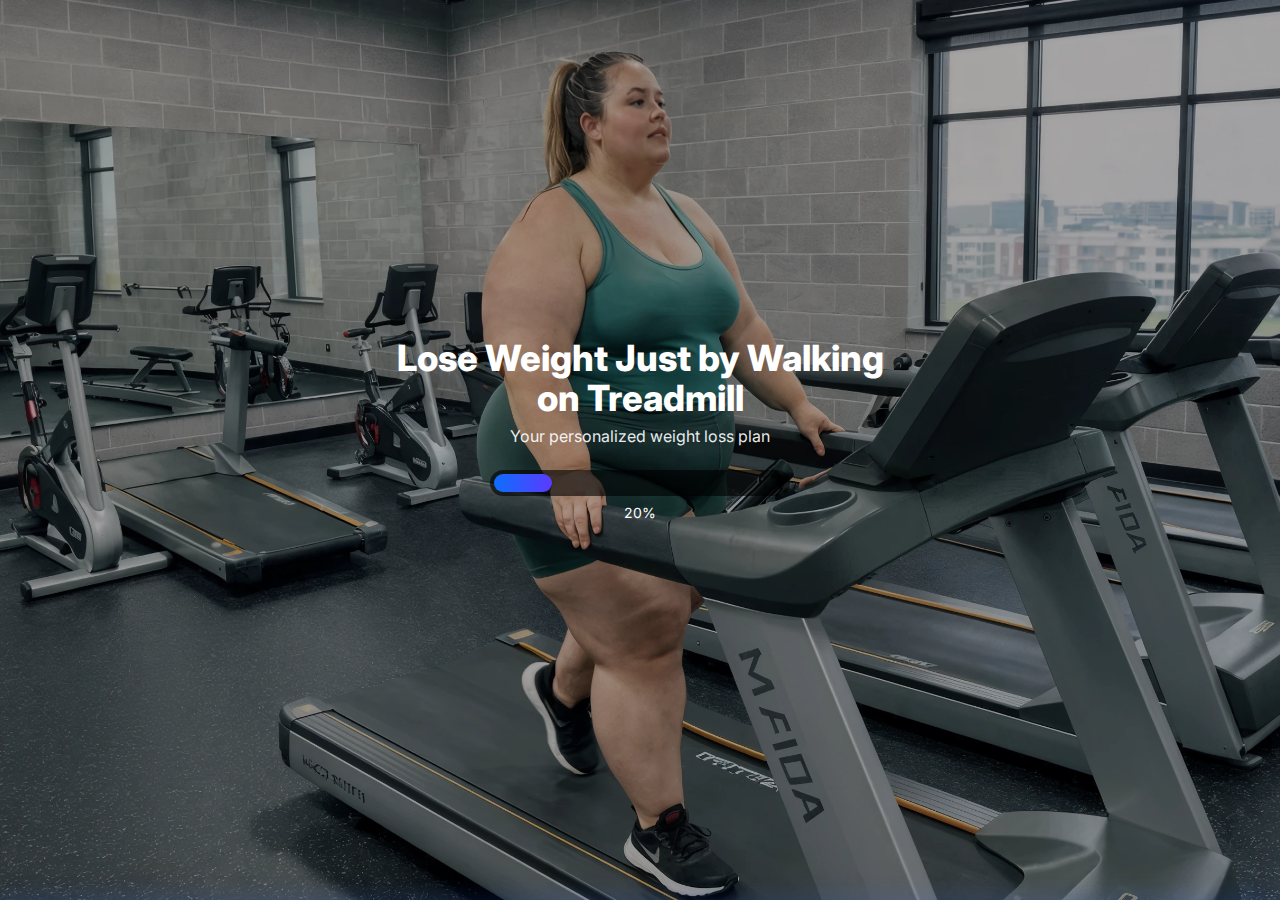
<file: walking-quiz/v6/index.html>
<!DOCTYPE html>
<html lang="ru">
<head>
  <meta charset="UTF-8" />
  <meta name="viewport" content="width=device-width, initial-scale=1.0, maximum-scale=1.0, user-scalable=no" />
  <title>Walking Quiz</title>
  
  <!-- ========== AMPLITUDE ANALYTICS ========== -->
  <script async src="https://cdn.amplitude.com/libs/analytics-browser-2.8.0-min.js.gz"></script>
  <script>
  // Инициализация Amplitude с ТЕСТОВЫМ ключом
  window.amplitude = window.amplitude || {_q: [], _iq: {}};
  
  function initAmplitude() {
    const API_KEY = '04189f7b1d7c1190d933e17faa13b3fc';
    
    if (typeof amplitude !== 'undefined' && amplitude.init) {
      amplitude.init(API_KEY, null, {
        defaultTracking: {
          pageViews: false,
          sessions: true
        }
      });
      
      amplitude.logEvent('app_loaded', {
        test_mode: true,
        timestamp: new Date().toISOString()
      });
      
      console.log('Amplitude initialized');
    } else {
      setTimeout(initAmplitude, 100);
    }
  }
  
  if (document.readyState === 'loading') {
    document.addEventListener('DOMContentLoaded', initAmplitude);
  } else {
    initAmplitude();
  }
  </script>
  <!-- ========== END AMPLITUDE ========== -->

  <link rel="preload" as="image" href="assets/1.25.1.webp">
  <link rel="stylesheet" href="style.css" />
  <link rel="preconnect" href="https://fonts.googleapis.com">
  <link rel="stylesheet" href="https://cdn.jsdelivr.net/npm/swiper@11/swiper-bundle.min.css" />
  <link href="https://fonts.googleapis.com/css2?family=Inter:wght@400;600;700;800&display=swap" rel="stylesheet">
</head>
<body>

  <header id="global-header" class="nav-header hidden">
      <img src="assets/slimkit icon.png" alt="Walking Quiz Logo" class="header-logo" />

     <div class="nav-header__content"> 
       <button class="btn-arrow" data-trigger="back">
         <svg width="24" height="24" viewBox="0 0 24 24" fill="none"><path d="M15 18L9 12L15 6" stroke="currentColor" stroke-width="2" stroke-linecap="round" stroke-linejoin="round"/></svg>
       </button>
       
       <div class="step-progress">
         <div class="step-progress__track">
           <div class="step-progress__fill" style="width: 0%;"></div>
         </div>
         <div class="step-progress__dots">
           <div class="step-dot"></div>
           <div class="step-dot"></div>
           <div class="step-dot"></div>
           <div class="step-dot"></div>
           <div class="step-dot"></div>
         </div>
       </div>

       <button class="btn-arrow" data-trigger="next">
         <svg width="24" height="24" viewBox="0 0 24 24" fill="none"><path d="M9 18L15 12L9 6" stroke="currentColor" stroke-width="2" stroke-linecap="round" stroke-linejoin="round"/></svg>
       </button>
     </div>
  </header>

  <div class="view active view--no-bg" id="view-1">
    <div class="bg-image" style="background-image: url('assets/1.25.1.webp');"></div>
    <main class="layout-main layout-main--centered">
      <div class="container-narrow text-center">
        <h1 class="h1" style="color: #fff; font-size: 36px;">Lose Weight Just by Walking on Treadmill</h1>
        <p class="text-subtitle" style="color: #fff; opacity: 0.9;">Your personalized weight loss plan</p>
        <div class="loader-wrap"><div id="loading-bar-fill" class="loader-fill"></div></div>
        <div id="loading-text" class="text-caption" style="color: #fff; margin-top: 8px;">0%</div>
      </div>
    </main>
  </div>

  <div class="view" id="view-2">
    <div class="split-layout">
      <div class="split-layout__top">
        <h1 class="h2 text-center">Treadmill Walk to Lose Weight</h1>
        <p class="text-subtitle text-center" style="margin-bottom: 0;">ACCORDING TO YOUR AGE</p>
      </div>
      <div class="split-layout__center">
        <div class="split-layout__content-wrapper">
          <div class="grid-system grid-age" style="margin-top: 0;">
            <div class="card-person" data-trigger="next"><div class="card-person__img-wrap"><img src="assets/2.1.png" class="card-person__img"></div><div class="btn btn--primary btn--age">25–35 &gt;</div></div>
            <div class="card-person" data-trigger="next"><div class="card-person__img-wrap"><img src="assets/2.2.png" class="card-person__img"></div><div class="btn btn--primary btn--age">36–45 &gt;</div></div>
            <div class="card-person" data-trigger="next"><div class="card-person__img-wrap"><img src="assets/2.3.png" class="card-person__img"></div><div class="btn btn--primary btn--age">46–55 &gt;</div></div>
            <div class="card-person" data-trigger="next"><div class="card-person__img-wrap"><img src="assets/2.4.png" class="card-person__img"></div><div class="btn btn--primary btn--age">56+</div></div>
          </div>
        </div>
      </div>
      <div class="split-layout__bottom">
        <div class="container-narrow">
          <p class="text-legal">
             By continuing, you confirm and guarantee that you have read, understood, and agreed to our <a href="https://slimkit.health/terms-conditions/" target="_blank" class="link" rel="noopener noreferrer">Terms of Use</a>, <a href="https://slimkit.health/privacy-policy-web-jun-2024/" target="_blank" class="link" rel="noopener noreferrer">Privacy Policy</a>.
          </p>
        </div>
      </div>
    </div>
  </div>
  
<div class="view view--gradient" id="view-3">
    <div class="split-layout">
      <div class="split-layout__top">
        <h1 class="h1 text-center">27 million</h1>
        <p class="text-subtitle text-center" style="margin-bottom: 0;">users have chosen walking</p>
      </div>
      <div class="split-layout__center">
        <div class="split-img-container"><img src="assets/2.png" class="split-img"></div>
      </div>
      <div class="split-layout__bottom">
        <button class="btn btn--primary" data-trigger="next">Continue</button>
      </div>
    </div>
  </div>

  <div class="view" id="view-4">
    <main class="layout-main layout-main--with-header">
      <div class="container-wide  text-center">
        <h1 class="h2">What is your goal?</h1>
        <p class="text-subtitle">Select multiple goals</p>
        <div class="grid-system grid-2">
          <div class="card-checkbox" data-action="toggle"><div class="card-checkbox__check">✓</div><span class="card-checkbox__title">Lose weight</span><img src="assets/4.1.png" class="card-checkbox__img"></div>
          <div class="card-checkbox" data-action="toggle"><div class="card-checkbox__check">✓</div><span class="card-checkbox__title">Boost heart health</span><img src="assets/4.2.png" class="card-checkbox__img"></div>
          <div class="card-checkbox" data-action="toggle"><div class="card-checkbox__check">✓</div><span class="card-checkbox__title">Tone up</span><img src="assets/4.3.png" class="card-checkbox__img"></div>
          <div class="card-checkbox" data-action="toggle"><div class="card-checkbox__check">✓</div><span class="card-checkbox__title">Calm stress</span><img src="assets/4.4.png" class="card-checkbox__img"></div>
          <div class="card-checkbox" data-action="toggle"><div class="card-checkbox__check">✓</div><span class="card-checkbox__title">Sleep better</span><img src="assets/4.5.png" class="card-checkbox__img"></div>
        </div>
      </div>
    </main>
    <footer class="layout-footer"><button class="btn btn--primary" data-trigger="next">Next</button></footer>
  </div>

  <div class="view" id="view-5">
    <main class="layout-main layout-main--with-header">
      <div class="container-narrow text-center">
        <h1 class="h2">Without vs With Walking app</h1>
        <p class="text-subtitle">Walking gives you long-term results through creating a natural process of losing weight adapted to <span class="text-highlight">individual characteristics of your health</span></p>
        <div class="image-container-card"><img src="assets/5.1.png" class="content-img" alt="Graph"></div>
        <p class="text-subtitle">Another great benefit is that <span class="text-highlight">you will start feeling better after working out with Walking app for a couple of days</span></p>
      </div>
    </main>
    <footer class="layout-footer" style="padding-bottom: 24px;"><button class="btn btn--primary" data-trigger="next">Next</button></footer>
  </div>

  <div class="view" id="view-6">
    <main class="layout-main layout-main--with-header">
      <div class="container-narrow text-center">
        <h1 class="h2">What’s your body type?</h1>
        <div class="grid-system grid-1">
          <div class="card" data-trigger="next"><span class="card__title">Regular</span><img src="assets/6.3.png" class="card__img"></div>
          <div class="card" data-trigger="next"><span class="card__title">Flabby</span><img src="assets/6.2.png" class="card__img"></div>
          <div class="card" data-trigger="next"><span class="card__title">Extra</span><img src="assets/6.1.png" class="card__img"></div>
        </div>
      </div>
    </main>
  </div>

  <div class="view" id="view-7">
    <main class="layout-main layout-main--with-header">
      <div class="container-narrow text-center">
        <h1 class="h2">What's your target body type?</h1>
        <div class="grid-system grid-1">
          <div class="card" data-trigger="next"><span class="card__title">A few pounds lighter</span><img src="assets/7.1.png" class="card__img"></div>
          <div class="card" data-trigger="next"><span class="card__title">Fit</span><img src="assets/7.2.png" class="card__img"></div>
          <div class="card" data-trigger="next"><span class="card__title">Shapely</span><img src="assets/7.3.png" class="card__img"></div>
        </div>
      </div>
    </main>
  </div>

  <div class="view" id="view-8">
    <main class="layout-main layout-main--with-header">
      <div class="container-narrow text-center">
        <h1 class="h2">Choose your target zones</h1>
        <div class="zones-layout">
          <div class="zones-layout__image">
             <div class="zones-stack">
               <img src="assets/8.0.png" class="zones-layer visible" style="z-index: 1;">
               <img src="assets/8.1.png" class="zones-layer" id="img-8-1" style="z-index: 2;">
               <img src="assets/8.2.png" class="zones-layer" id="img-8-2" style="z-index: 3;">
               <img src="assets/8.3.png" class="zones-layer" id="img-8-3" style="z-index: 4;">
               <img src="assets/8.4.png" class="zones-layer" id="img-8-4" style="z-index: 5;">
               <img src="assets/8.5.png" class="zones-layer" id="img-8-5" style="z-index: 6;">
               <img src="assets/8.6.png" class="zones-layer" id="img-8-6" style="z-index: 7;">
               <img src="assets/8.7.png" class="zones-layer" id="img-8-7" style="z-index: 8;">
             </div>
          </div>
          <div class="zones-layout__list">
            <div class="card-zone" data-action="toggle" data-img="img-8-1"><div class="card-zone__check">✓</div><span class="card-zone__title">Lower back</span></div>
            <div class="card-zone" data-action="toggle" data-img="img-8-2"><div class="card-zone__check">✓</div><span class="card-zone__title">Belly</span></div>
            <div class="card-zone" data-action="toggle" data-img="img-8-3"><div class="card-zone__check">✓</div><span class="card-zone__title">Buttocks</span></div>
            <div class="card-zone" data-action="toggle" data-img="img-8-4"><div class="card-zone__check">✓</div><span class="card-zone__title">Hips</span></div>
            <div class="card-zone" data-action="toggle" data-img="img-8-5"><div class="card-zone__check">✓</div><span class="card-zone__title">Knees</span></div>
            <div class="card-zone" data-action="toggle" data-img="img-8-6"><div class="card-zone__check">✓</div><span class="card-zone__title">Calves</span></div>
            <div class="card-zone" data-action="toggle" data-img="img-8-7"><div class="card-zone__check">✓</div><span class="card-zone__title">Whole body</span></div>
          </div>
        </div>
      </div>
    </main>
    <footer class="layout-footer"><button class="btn btn--primary" data-trigger="next">Next</button></footer>
  </div>

  <div class="view" id="view-9">
    <main class="layout-main layout-main--with-header">
      <div class="container-wide text-center">
        <h1 class="h2-wide">When was the last time you felt great about your weight?</h1>
        
        <div class="grid-system grid-2">
          <div class="card" data-trigger="next">
            <span class="card__title">Within the last year</span>
            <img src="assets/9.1-circle@2x.png" class="card__img--small">
          </div>
          <div class="card" data-trigger="next">
            <span class="card__title">1-2 years ago</span>
            <img src="assets/9.2-circle@2x.png" class="card__img--small">
          </div>
          <div class="card" data-trigger="next">
            <span class="card__title">More than 3 years ago</span>
            <img src="assets/9.3-circle@2x.png" class="card__img--small">
          </div>
          <div class="card" data-trigger="next">
            <span class="card__title">I'm happy with my weight now</span>
            <img src="assets/9.4-circle@2x.png" class="card__img--small">
          </div>
          <div class="card" data-trigger="next">
            <span class="card__title">I've never really felt great about it</span>
            <img src="assets/9.5-circle@2x.png" class="card__img--small">
          </div>
        </div>
      </div>
    </main>
  </div>

  <div class="view" id="view-10">
    <main class="layout-main layout-main--with-header">
      <div class="container-narrow text-center">
        <h1 class="h2">What is your activity level?</h1>
        
        <div class="grid-system grid-1">
          
          <div class="card" data-trigger="next">
            <div class="card__text-wrap">
              <span class="card__title">Beginner</span>
              <span class="card__subtitle">I'm new to fitness</span>
            </div>
            <img src="assets/10.1.svg" class="card__img--small card__img--normal">
            <img src="assets/10.1-active.svg" class="card__img--small card__img--active">
          </div>

          <div class="card" data-trigger="next">
            <div class="card__text-wrap">
              <span class="card__title">Intermediate</span>
              <span class="card__subtitle">I work out 2-3 times a week</span>
            </div>
            <img src="assets/10.2.svg" class="card__img--small card__img--normal">
            <img src="assets/10.2-active.svg" class="card__img--small card__img--active">
          </div>

          <div class="card" data-trigger="next">
            <div class="card__text-wrap">
              <span class="card__title">Advanced</span>
              <span class="card__subtitle">I have regular workouts</span>
            </div>
            <img src="assets/10.3.svg" class="card__img--small card__img--normal">
            <img src="assets/10.3-active.svg" class="card__img--small card__img--active">
          </div>

        </div>
      </div>
    </main>
  </div>

  <div class="view" id="view-11">
    <main class="layout-main layout-main--with-header">
      <div class="container-wide text-center">
        <h1 class="h2-wide">What motivates you to exercise?</h1>
        
        <div class="grid-system grid-2">
          
          <div class="card-checkbox" data-action="toggle">
            <div class="card-checkbox__check">✓</div>
            <span class="card-checkbox__title">Lose weight</span>
            <img src="assets/11.1-circle.png" class="card__img--small">
          </div>

          <div class="card-checkbox" data-action="toggle">
            <div class="card-checkbox__check">✓</div>
            <span class="card-checkbox__title">Boosting immune system</span>
            <img src="assets/11.2-circle.png" class="card__img--small">
          </div>

          <div class="card-checkbox" data-action="toggle">
            <div class="card-checkbox__check">✓</div>
            <span class="card-checkbox__title">Looking better</span>
            <img src="assets/11.3-circle.png" class="card__img--small">
          </div>

          <div class="card-checkbox" data-action="toggle">
            <div class="card-checkbox__check">✓</div>
            <span class="card-checkbox__title">Building strength and endurance</span>
            <img src="assets/11.4-circle.png" class="card__img--small">
          </div>

          <div class="card-checkbox" data-action="toggle">
            <div class="card-checkbox__check">✓</div>
            <span class="card-checkbox__title">Boosting libido</span>
            <img src="assets/11.5-circle.png" class="card__img--small">
          </div>

        </div>

      </div>
      <footer class="layout-footer"><button class="btn btn--primary" data-trigger="next">Continue</button></footer>
    </main>
  </div>

  <div class="view" id="view-12">
    <main class="layout-main layout-main--with-header">
      <div class="container-narrow text-center">
        
        <div class="content-image-wrap" style="margin-top: 40px;">
          <img src="assets/12.1.png" alt="Your body is one of a kind" class="content-img" style="max-height: 200px;">
        </div>

        <h1 class="h3" style="margin-top: 24px;">
          Your body is one of a kind
        </h1>
        
        <p class="text-subtitle">
          Every woman loses weight at her own pace. That’s why we create a walking plan that fits exactly your age, goals, and current shape.
        </p>

      </div>
    </main>

    <footer class="layout-footer">
      <button class="btn btn--primary" data-trigger="next">Continue</button>
    </footer>
  </div>

  <div class="view" id="view-13">
    <main class="layout-main layout-main--with-header">
      <div class="container-narrow text-center">
        <h1 class="h2">What’s your current walking level?</h1>
        
        <div class="grid-system grid-1">
          
          <div class="card" data-trigger="next">
            <div class="card__text-wrap">
              <span class="card__title">Beginner</span>
              <span class="card__subtitle">You're absolutely new to walking</span>
            </div>
            <img src="assets/13.1-circle.png" class="card__img--small">
          </div>

          <div class="card" data-trigger="next">
            <div class="card__text-wrap">
              <span class="card__title">Intermediate</span>
              <span class="card__subtitle">You walk regularly, can walk 1-2 miles per session</span>
            </div>
            <img src="assets/13.2-circle.png" class="card__img--small">
          </div>

          <div class="card" data-trigger="next">
            <div class="card__text-wrap">
              <span class="card__title">Advanced</span>
              <span class="card__subtitle">You can walk 3 or more miles per session</span>
            </div>
            <img src="assets/13.3-circle.png" class="card__img--small">
          </div>

        </div>
      </div>
    </main>
  </div>

  <div class="view" id="view-14">
    <main class="layout-main layout-main--with-header">
      <div class="container-narrow text-center">
        <h1 class="h2">How often would you like to walk?</h1>
        
        <div class="grid-system grid-1">
          
          <div class="card" data-trigger="next">
            <span class="card__title">2 times a week</span>
            <img src="assets/14.1-circle.png" class="card__img--small">
          </div>

          <div class="card" data-trigger="next">
            <span class="card__title">3 times a week</span>
            <img src="assets/14.2-circle.png" class="card__img--small">
          </div>

          <div class="card" data-trigger="next">
            <span class="card__title">4 times a week</span>
            <img src="assets/14.3-circle.png" class="card__img--small">
          </div>

          <div class="card" data-trigger="next">
            <span class="card__title">I don’t know</span>
            <img src="assets/14.4-circle.png" class="card__img--small">
          </div>

        </div>
      </div>
    </main>
  </div>

  <div class="view" id="view-15">
    <main class="layout-main layout-main--with-header">
      <div class="container-narrow text-center">
        <h1 class="h2">How much time would you like to spend on workouts?</h1>
        
        <div class="grid-system grid-1">
          
          <div class="card" data-trigger="next">
            <span class="card__title">Less than 10 min</span>
            <img src="assets/15.1-circle.png" class="card__img--small">
          </div>

          <div class="card" data-trigger="next">
            <span class="card__title">10-20 min</span>
            <img src="assets/15.2-circle.png" class="card__img--small">
          </div>

          <div class="card" data-trigger="next">
            <span class="card__title">More than 20 min</span>
            <img src="assets/15.3-circle.png" class="card__img--small">
          </div>

          <div class="card" data-trigger="next">
            <span class="card__title">Let us decide</span>
            <img src="assets/15.4-circle.png" class="card__img--small">
          </div>

        </div>
      </div>
    </main>
  </div>

  <div class="view" id="view-16">
    <main class="layout-main layout-main--with-header">
      <div class="container-narrow text-center">
        
        <div class="content-image-wrap" style="margin-top: 40px;">
          <img src="assets/16.1.png" alt="Mayo Clinic Research" class="content-img" style="max-height: 200px;">
        </div>

        <h1 class="h3" style="margin-top: 24px;">
          Harvard Medical Study: <br> Treadmill Effect
        </h1>
        
        <p class="text-subtitle">
          Research confirms: walking on a treadmill at incline burns 2x more calories than outdoor walking. Users lost 8-12 kg in 16 weeks with just 30 min daily.
        </p>

      </div>
    </main>

    <footer class="layout-footer">
      <button class="btn btn--primary" data-trigger="next">Continue</button>
    </footer>
  </div>

  <div class="view" id="view-17">
    <main class="layout-main layout-main--with-header">
      <div class="container-narrow text-center">
        <h1 class="h2">Please, describe your typical day</h1>
        
        <div class="grid-system grid-1">
          
          <div class="card" data-trigger="next">
            <span class="card__title">At the office</span>
            <img src="assets/17.1-circle.png" class="card__img--small">
          </div>

          <div class="card" data-trigger="next">
            <span class="card__title">Daily long walks</span>
            <img src="assets/17.2-circle.png" class="card__img--small">
          </div>

          <div class="card" data-trigger="next">
            <span class="card__title">Physical work</span>
            <img src="assets/17.3-circle.png" class="card__img--small">
          </div>

          <div class="card" data-trigger="next">
            <span class="card__title">Mostly at home</span>
            <img src="assets/17.4-circle.png" class="card__img--small">
          </div>

        </div>
      </div>
    </main>
  </div>

  <div class="view" id="view-18">
    <main class="layout-main layout-main--with-header">
      <div class="container-narrow text-center">
        <h1 class="h2">How active is your job?</h1>
        
        <div class="grid-system grid-1">
          
          <div class="card" data-trigger="next">
            <span class="card__title">Sedentary</span>
            <img src="assets/18.1-circle.png" class="card__img--small">
          </div>

          <div class="card" data-trigger="next">
            <span class="card__title">Moderately active</span>
            <img src="assets/18.2-circle.png" class="card__img--small">
          </div>

          <div class="card" data-trigger="next">
            <span class="card__title">Very active</span>
            <img src="assets/18.3-circle.png" class="card__img--small">
          </div>

        </div>
      </div>
    </main>
  </div>

  <div class="view" id="view-19">
    <main class="layout-main layout-main--with-header">
      <div class="container-narrow text-center">
        
        <div class="content-image-wrap" style="margin-top: 40px;">
          <img src="assets/19.1.png" alt="Myth of No Time" class="content-img" style="max-height: 200px;">
        </div>

        <h1 class="h3" style="margin-top: 24px;">
          The Myth of <br> "No Time for Treadmill"
        </h1>
        
        <p class="text-subtitle"> <!-- style="width: 448px; -->
          Most women avoid treadmills because they think it's torture. The truth? 15–30 minutes of smart interval walking burns more fat than an hour outside — and you're already home. No commute, no weather, no excuses. Just results.
        </p>

      </div>
    </main>

    <footer class="layout-footer">
      <button class="btn btn--primary" data-trigger="next">Continue</button>
    </footer>
  </div>

  <div class="view" id="view-20">
    <main class="layout-main layout-main--with-header">
      <div class="container-narrow text-center">
        <h1 class="h2">What is your activity level?</h1>
        
        <div class="grid-system grid-1">
          
          <div class="card" data-trigger="next">
            <div class="card__text-wrap">
              <span class="card__title">Beginner</span>
              <span class="card__subtitle">I'm new to fitness</span>
            </div>
            <img src="assets/20.1-circle.png" class="card__img--small">
          </div>

          <div class="card" data-trigger="next">
            <div class="card__text-wrap">
              <span class="card__title">Intermediate</span>
              <span class="card__subtitle">I work out 2-3 times a week</span>
            </div>
            <img src="assets/20.2-circle.png" class="card__img--small">
          </div>

          <div class="card" data-trigger="next">
            <div class="card__text-wrap">
              <span class="card__title">Advanced</span>
              <span class="card__subtitle">I have regular workouts</span>
            </div>
            <img src="assets/20.3-circle.png" class="card__img--small">
          </div>

        </div>
      </div>
    </main>
  </div>

  <div class="view" id="view-21">
    <main class="layout-main layout-main--with-header">
      <div class="container-narrow text-center">
        <h1 class="h2">What's your daily water intake?</h1>
        
        <div class="grid-system grid-1">
          
          <div class="card" data-trigger="next">
            <span class="card__title">I only have coffee or&nbsp;tea</span>
            <img src="assets/21.1-circle.png" class="card__img--small">
          </div>

          <div class="card" data-trigger="next">
            <span class="card__title">About 2 glasses (16&nbsp;oz)</span>
            <img src="assets/21.2-circle.png" class="card__img--small">
          </div>

          <div class="card" data-trigger="next">
            <span class="card__title">2 to 6 glasses (16–48&nbsp;oz)</span>
            <img src="assets/21.3-circle.png" class="card__img--small">
          </div>

          <div class="card" data-trigger="next">
            <span class="card__title">More than 6 glasses</span>
            <img src="assets/21.4-circle.png" class="card__img--small">
          </div>

        </div>
      </div>
    </main>
  </div>

  <div class="view" id="view-22">
    <main class="layout-main layout-main--with-header">
      <div class="container-narrow text-center">
        <h1 class="h2">Choose your diet type</h1>
        
        <div class="grid-system grid-1">
          <div class="card" data-action="toggle">
            <span class="card__title">All-food diet</span>
            <img src="assets/22.1-circle.png" class="card__img--small">
          </div>
          
          <div class="card" data-action="toggle">
            <span class="card__title">Vegetarian</span>
            <img src="assets/22.2-circle.png" class="card__img--small">
          </div>

          <div class="card" data-action="toggle">
            <span class="card__title">Vegan</span>
            <img src="assets/22.3-circle.png" class="card__img--small">
          </div>

          <div class="card" data-action="toggle">
            <span class="card__title">Keto</span>
            <img src="assets/22.4-circle.png" class="card__img--small">
          </div>
        </div>

        <div class="switch-row">
          <span class="switch-label">Intermittent fasting</span>
          <div class="toggle-switch" id="fasting-toggle"></div>
        </div>

      </div>
    </main>
     <footer class="layout-footer"><button class="btn btn--primary" data-trigger="next">Next</button></footer>
  </div>

  <div class="view" id="view-23">
    <main class="layout-main layout-main--with-header">
      <div class="container-wide text-center">
        <h1 class="h2">What's been holding you back?</h1>
        
        <div class="grid-system grid-2">
          
          <div class="card-checkbox" data-action="toggle">
            <div class="card-checkbox__check">✓</div>
            <span class="card-checkbox__title">I love sweets & desserts</span>
            <img src="assets/23.1-circle.png" class="card__img--small">
          </div>

          <div class="card-checkbox" data-action="toggle">
            <div class="card-checkbox__check">✓</div>
            <span class="card-checkbox__title">I drink soda</span>
            <img src="assets/23.2-circle.png" class="card__img--small">
          </div>

          <div class="card-checkbox" data-action="toggle">
            <div class="card-checkbox__check">✓</div>
            <span class="card-checkbox__title">I often eat junk food</span>
            <img src="assets/23.3-circle.png" class="card__img--small">
          </div>

          <div class="card-checkbox" data-action="toggle">
            <div class="card-checkbox__check">✓</div>
            <span class="card-checkbox__title">I drink alcohol</span>
            <img src="assets/23.4-circle.png" class="card__img--small">
          </div>

          <div class="card-checkbox" data-action="toggle">
            <div class="card-checkbox__check">✓</div>
            <span class="card-checkbox__title">I eat late at night</span>
            <img src="assets/23.5-circle.png" class="card__img--small">
          </div>

        </div>
      </div>
    </main>

    <footer class="layout-footer">
      <button class="btn btn--primary" data-trigger="next">Continue</button>
    </footer>
  </div>

  <div class="view" id="view-24">
    <main class="layout-main layout-main--with-header">
      <div class="container-narrow text-center">
        <h1 class="h2">Do you experience any allergies?</h1>

        <p class="text-subtitle">
          Let us know if you have any of the following allergies, so we can tailor your meal plan to your needs
        </p>

        <div class="grid-system grid-1">
          
          <div class="card" data-trigger="next">
            <span class="card__title">No, I don't have any allergies</span>
            <img src="assets/21.1-circle.png" class="card__img--small">
          </div>

          <div class="card" data-trigger="next">
            <span class="card__title">Nuts</span>
            <img src="assets/21.2-circle.png" class="card__img--small">
          </div>

          <div class="card" data-trigger="next">
            <span class="card__title">Eggs</span>
            <img src="assets/21.3-circle.png" class="card__img--small">
          </div>

          <div class="card" data-trigger="next">
            <span class="card__title">Seafood</span>
            <img src="assets/21.4-circle.png" class="card__img--small">
          </div>

        </div>
      </div>
    </main>
  </div>

<div class="view" id="view-25">
    <main class="layout-main layout-main--with-header">
      <div class="container-wide text-center">
        
        <h1 class="h2">Get visible results in several weeks</h1>
        
        <div class="result-split">
          
          <div class="result-animation-wrap">
            <img src="assets/25.1.png" class="result-base-img" alt="Result">
            <img src="assets/25.2.png" class="result-moving-figure" alt="">
          </div>

          <div class="review-block">
            <div class="review-header-row">
              <span class="review-name">Lisa: -5.2 kg</span>
              <div class="review-stars">★★★★★</div>
            </div>
            <p class="text-subtitle" style="text-align: left; margin-top: 8px; margin-bottom: 0;">
              For a long time I wasn't able to maintain healthy weight long-term. I'd lose some pounds but then I'd get like a double back. I was not in the best place. Not until I found this app. It's far more than just a weight loss app, it's a change in lifestyle.
            </p>
          </div>

        </div>

      </div>
    </main>

<footer class="layout-footer">
  <div id="btn-progress-container" class="btn-progress-wrapper">
    <div class="btn-progress-fill" id="btn-progress-fill"></div>
    <span class="btn-progress-text" id="btn-progress-text">Progress 0%</span>
  </div>
</footer>
  </div>

<div class="view" id="view-26">
  <main class="layout-main layout-main--with-header">
    <div class="container-narrow text-center">
      
      <h1 class="h2" style="margin-bottom: 60px;">Your height</h1>

      <div class="units-toggle-wrapper">
        <button class="toggle-btn" data-unit="ft">FT</button>
        <button class="toggle-btn active" data-unit="cm">CM</button>
      </div>

      <div class="height-input-area">
        
        <div id="input-cm-group" class="input-group-row">
          <input type="tel" id="val-cm" class="input-huge" placeholder="0" maxlength="3">
          <span class="unit-text">cm</span>
        </div>

        <div id="input-ft-group" class="input-group-row hidden">
          <div class="input-sub-group">
            <input type="tel" id="val-ft" class="input-huge input-short" placeholder="0" maxlength="1">
            <span class="unit-text">ft.</span>
          </div>
          <div class="input-sub-group">
            <input type="tel" id="val-in" class="input-huge input-short" placeholder="0" maxlength="2">
            <span class="unit-text">in.</span>
          </div>
        </div>

      </div>

      <div id="info-banner" class="info-banner">
        <div class="icon-and-text">
          <img src="assets/26.1.png" id="icon-info" style="width: 20px;"> 
          <img src="assets/26.2.png" id="icon-error" class="hidden" style="width: 20px;">
          
          <p class="h4" id="banner-title">Calculating your BMI</p>
        </div>
        <p class="info-banner-text" id="banner-desc">Body mass index (BMI) is a metric of body fat percentage commonly used to estimate risk levels of potential health problems.
        </p>
      </div>

    </div>
        <div class="inline-footer">
          <button id="btn-next" class="btn btn--primary" data-trigger="next" disabled>
           Done
          </button>
        </div>
  </main>
</div>

<div class="view" id="view-27">
  <main class="layout-main layout-main--with-header">
    <div class="container-narrow text-center">
      
      <h1 class="h2" style="margin-bottom: 60px;">Your current weight</h1>

      <div class="units-toggle-wrapper">
        <button class="toggle-btn" data-unit="lb">LB</button>
        <button class="toggle-btn active" data-unit="kg">KG</button>
      </div>

      <div class="height-input-area">
        
        <div id="input-weight-kg-group" class="input-group-row">
          <input type="tel" id="val-weight-kg" class="input-huge" placeholder="0" maxlength="3">
          <span class="unit-text">kg</span>
        </div>

        <div id="input-weight-lb-group" class="input-group-row hidden">
          <input type="tel" id="val-weight-lb" class="input-huge" placeholder="0" maxlength="3">
          <span class="unit-text">lb</span>
        </div>

      </div>

      <div id="info-banner-weight" class="info-banner">
        <div class="icon-and-text">
          <img src="assets/26.1.png" id="icon-info-weight" style="width: 20px;"> 
          <img src="assets/26.2.png" id="icon-error-weight" class="hidden" style="width: 20px;">
          <img src="assets/26.3.png" id="icon-success-weight" class="hidden" style="width: 20px;">
          
          <p class="h4" id="banner-title-weight">Enter your weight</p>
        </div>
        <p class="info-banner-text" id="banner-desc-weight">
          We need your weight to calculate your BMI and build a personalized plan.
        </p>
      </div>

    </div>

    <div class="inline-footer">
      <button id="btn-next-weight" class="btn btn--primary" data-trigger="next" disabled>
        Done
      </button>
    </div>

  </main>
</div>

<div class="view" id="view-28">
  <main class="layout-main layout-main--with-header">
    <div class="container-narrow text-center">
      
      <h1 class="h2" style="margin-bottom: 60px;">Your goal weight</h1>

      <div class="units-toggle-wrapper">
        <button class="toggle-btn" data-unit="lb">LB</button>
        <button class="toggle-btn active" data-unit="kg">KG</button>
      </div>

      <div class="height-input-area">
        
        <div id="input-target-kg-group" class="input-group-row">
          <input type="tel" id="val-target-kg" class="input-huge" placeholder="0" maxlength="3">
          <span class="unit-text">kg</span>
        </div>

        <div id="input-target-lb-group" class="input-group-row hidden">
          <input type="tel" id="val-target-lb" class="input-huge" placeholder="0" maxlength="3">
          <span class="unit-text">lb</span>
        </div>

      </div>

      <div id="info-banner-target" class="info-banner">
        <div class="icon-and-text">
          <img src="assets/26.1.png" id="icon-info-target" style="width: 20px;"> 
          <img src="assets/26.2.png" id="icon-error-target" class="hidden" style="width: 20px;">
          
          <p class="h4" id="banner-title-target">Target weight</p>
        </div>
        <p class="info-banner-text" id="banner-desc-target">
          Enter your goal weight to see how much you need to lose.
        </p>
      </div>

    </div>

    <div class="inline-footer">
      <button id="btn-next-target" class="btn btn--primary" data-trigger="next" disabled>
        Done
      </button>
    </div>

  </main>
</div>

<div class="view" id="view-29">
    <main class="layout-main layout-main--with-header">
      <div class="container-narrow text-center" style="width: 500px;">
        
        <h1 class="h2" style="margin-bottom: 24px;">Here's your wellness profile</h1>

        <div id="profile-top-card" class="profile-card profile-card--green">
          
          <div class="profile-stats-row">
            <div class="profile-stat">
              <span class="profile-stat__label">Height</span>
              <span class="profile-stat__value" id="disp-height">170 см</span>
            </div>
            <div class="profile-stat-divider"></div>
            <div class="profile-stat">
              <span class="profile-stat__label">Weight</span>
              <span class="profile-stat__value" id="disp-weight">65 кг</span>
            </div>
          </div>

          <div class="profile-bmi-row">
            <span style="font-weight: 400;">Current BMI </span>
            <span id="disp-bmi" style="font-weight: 800; margin-left: 1px;">22.49</span>
          </div>

          <div class="scale-wrapper">
<div class="scale-numbers-grid">
    <span class="num-18">18.5</span>
    <span class="num-25">25.0</span>
    <span class="num-28">28.0</span>
    <span class="num-32">32.0</span>
  </div>
             <div class="scale-track-img-wrap">
               <img src="assets/29.1.png" class="scale-track-img">
               <div id="triangle-gradient" class="scale-triangle"></div>
             </div>
             <div class="scale-labels-grid">
                <span>Low</span>
                <span>Normal</span>
                <span>Slightly high</span>
                <span>High</span>
                <span>Severely high</span>
              </div>
          </div>
          <div id="profile-message-box" class="profile-message-box">
             </div>

        </div>

        <div class="profile-gray-card">
          
          <h3 id="weight-status-title" class="h4" style="font-weight: 700; margin-bottom: 16px;">
            Your weight is within the normal range
          </h3>

          <div class="css-scale-container">
            <div class="css-scale-track">
              <div id="seg-1" class="css-scale-seg"></div>
              <div id="seg-2" class="css-scale-seg"></div>
              <div id="seg-3" class="css-scale-seg"></div>
            </div>
            <div id="triangle-css" class="scale-triangle-css"></div>
          </div>

          <div class="profile-info-row">
            <span class="profile-info-label">Normal weight for you</span>
            <span class="profile-info-val" id="disp-range">53 - 81 kg</span>
          </div>

          <div id="row-diff" class="profile-info-row hidden">
            <span class="profile-info-label">Up to normal weight</span>
            <span class="profile-info-val" id="disp-diff">-5 kg</span>
          </div>

        </div>

      </div>
    </main>

    <footer class="layout-footer">
      <button class="btn btn--primary" data-trigger="next">Next</button>
    </footer>
  </div>

<div class="view" id="view-30">
    <main class="layout-main layout-main--with-header">
      <div class="container-wide text-center">
        <h1 class="h2-wide">Do you have an important event?</h1>
        
        <div class="grid-system grid-2">
          <div class="card" data-trigger="next">
            <span class="card__title">Vacation</span>
            <img src="assets/30.1-circle.png" class="card__img--small">
          </div>
          <div class="card" data-trigger="next">
            <span class="card__title">Wedding</span>
            <img src="assets/30.2-circle.png" class="card__img--small">
          </div>
          <div class="card" data-trigger="next">
            <span class="card__title">Summer</span>
            <img src="assets/30.3-circle.png" class="card__img--small">
          </div>
          <div class="card" data-trigger="next">
            <span class="card__title">Family gathering</span>
            <img src="assets/30.4-circle.png" class="card__img--small">
          </div>
          <div class="card" data-trigger="next">
            <span class="card__title">Birthday party</span>
            <img src="assets/30.5-circle.png" class="card__img--small">
          </div>
          <div class="card" data-trigger="next">
            <span class="card__title">I don't have a specific occasion</span>
            <img src="assets/30.6-circle.png" class="card__img--small">
          </div>
        </div>
      </div>
    </main>
  </div>

 <div class="view" id="view-31">
    <main class="layout-main layout-main--with-header">
      <div class="container-narrow text-center">
        <h1 class="h2">Does any of the following apply to you?</h1>

        <div class="grid-system grid-1">
          
          <div class="card" data-trigger="next">
            <span class="card__title">I have diabetes</span>
            <img src="assets/31.1-circle.png" class="card__img--small">
          </div>

          <div class="card" data-trigger="next">
            <span class="card__title">I have asthma</span>
            <img src="assets/31.2-circle.png" class="card__img--small">
          </div>

          <div class="card" data-trigger="next">
            <span class="card__title">I have joint diseases</span>
            <img src="assets/31.3-circle.png" class="card__img--small">
          </div>

          <div class="card" data-trigger="next">
            <span class="card__title">None of the above</span>
            <img src="assets/31.4-circle.png" class="card__img--small">
          </div>

        </div>
      </div>
    </main>
  </div>

  <div class="view" id="view-32">
    <main class="layout-main layout-main--with-header">
      <div class="container-narrow text-center" style="display: flex; flex-direction: column; height: 100%; margin-bottom: 80px;">
        
        <h1 class="h2">When do you want to see results?</h1>

        <div class="date-selector-wrapper" style="margin-top: 40px;">
          <div class="date-highlight"></div>

          <div class="date-selector">
            <div class="swiper swiper-month">
              <div class="swiper-wrapper" id="wrapper-month"></div>
            </div>
            <div class="swiper swiper-day">
              <div class="swiper-wrapper" id="wrapper-day"></div>
            </div>
            <div class="swiper swiper-year">
              <div class="swiper-wrapper" id="wrapper-year"></div>
            </div>
          </div>
        </div>
      </div>
    </main>

    <footer class="layout-footer">
      <button class="btn btn--primary" data-trigger="next">Done</button>
      <div style="margin-top: 20px;">
           <a href="#" class="link" onclick="document.querySelector('[data-trigger=next]').click(); return false;">Skip this question</a>
      </div>
    </footer>
  </div>

  <div class="view" id="view-33">
  <main class="layout-main layout-main--with-header">
    <div class="container-wide">
      <h1 class="h2-wide text-center" style="margin-bottom: 24px;">The only weight loss program you'll ever need</h1>
      
      <div class="summary-flex">
        <div class="summary-column summary-column--chart">
          <p class="text-subtitle summary-subtitle" id="summary-subtitle-text" style = "margin-bottom: 10px;">
            Based on your answers and personal goals, you can reach your goal weight of <span class="text-highlight" id="goal-weight-display">--</span> <span class="text-highlight" style="font-weight: 500;">by following our plan</span>
          </p>
          
          <div class="chart-container">

            <div class="chart-weights">
              <div class="weight-badge weight-badge--1" id="w-badge-1">--</div>
              <div class="weight-badge weight-badge--2" id="w-badge-2">--</div>
              <div class="weight-badge weight-badge--3" id="w-badge-3">--</div>
              <div class="weight-badge weight-badge--4" id="w-badge-4">--</div>
            </div>

            <picture>
              <source srcset="assets/33.0.2.png" media="(max-width: 500px)">
              <img src="assets/33.0.png" class="chart-img" alt="Weight chart">
            </picture>
            
            <div class="chart-dates">
              <span id="chart-date-1">--</span>
              <span id="chart-date-2">--</span>
              <span id="chart-date-3">--</span>
              <span id="chart-date-4">--</span>
            </div>
          </div>
        </div>
        <div class="summary-column summary-column--reviews">
  
  <div class="review-card">
    <div class="review-avatar-card">
      <div class="avatar-wrapper">
        <img src="assets/33.1.png" class="review-avatar">
      </div>
      <p class="review-names">Joe_88</p>
    </div>

    <div class="review-content">
      <div class="review-header">
        <img src="assets/33.4.png" class="review-stars">
        <p class="review-rating">4.5 / 5.0</p>
      </div>
      <p class="review-text">This app is set up perfectly. It&nbsp;sends reminders to&nbsp;update you on&nbsp;your progress. And you can set your fitness level.</p>
    </div>
  </div>

  <div class="review-card">
    <div class="review-avatar-card">
      <div class="avatar-wrapper">
        <img src="assets/33.2.png" class="review-avatar">
      </div>
      <p class="review-names">T.Porteous</p>
    </div>

    <div class="review-content">
      <div class="review-header">
        <img src="assets/33.5.png" class="review-stars">
        <p class="review-rating">5.0 / 5.0</p>
      </div>
      <p class="review-text">This app has really helped me&nbsp;lose weight and I&nbsp;feel good about myself now. I&nbsp;use my walking app three times a&nbsp;day. Also walking helps me relax my mind.</p>
    </div>
  </div>

  <div class="review-card">
    <div class="review-avatar-card">
      <div class="avatar-wrapper">
        <img src="assets/33.3.png" class="review-avatar">
      </div>
      <p class="review-names">Vincent Petroni</p>
    </div>

    <div class="review-content">
      <div class="review-header">
        <img src="assets/33.4.png" class="review-stars">
        <p class="review-rating">4.5 / 5.0</p>
      </div>
      <p class="review-text">I&nbsp;love walking to my&nbsp;favorite music. The app tells me when to&nbsp;speed up&nbsp;and reminds me&nbsp;of&nbsp;my successes.</p>
    </div>
  </div>

</div>
      </div>
    </div>
</main>
  <footer class="layout-footer">
    <button class="btn btn--primary" data-trigger="next">Next</button>
  </footer>
</div>

<div class="view" id="view-34">
  <main class="layout-main layout-main--centered">
    <div class="container-narrow text-center" style="max-width: 400px;">
 
      <div class="video-container">
        <video 
          id="video-analysis" 
          width="160" 
          height="auto" 
          muted 
          playsinline 
          loop
          style="display: block;">
          <source src="assets/34.1.mp4" type="video/mp4">
        </video>
      </div>
      <h1 class="h2" style="margin-top: 12px; margin-bottom: 40px;">
        Picking the right workout routine
      </h1>

      <div class="timeline-list">
        <div class="timeline-track">
           <div class="timeline-line-dotted"></div>
           <div class="timeline-line-fill" id="timeline-fill"></div>
        </div>

        <div class="timeline-item completed" id="tl-item-1">
          <div class="timeline-marker">
             <div class="marker-circle">
               <svg class="icon-check" viewBox="0 0 24 24"><path d="M5 12l5 5l10 -10" stroke="white" stroke-width="3" fill="none"/></svg>
             </div>
          </div>
          <div class="timeline-text">Analyzing received data</div>
        </div>

        <div class="timeline-item" id="tl-item-2">
          <div class="timeline-marker">
             <div class="marker-circle">
               <svg class="icon-check" viewBox="0 0 24 24"><path d="M5 12l5 5l10 -10" stroke="white" stroke-width="3" fill="none"/></svg>
             </div>
             <div class="marker-pulse"></div>
          </div>
          <div class="timeline-text">Searching for the perfect plan</div>
        </div>

        <div class="timeline-item" id="tl-item-3">
          <div class="timeline-marker">
             <div class="marker-circle">
               <svg class="icon-check" viewBox="0 0 24 24"><path d="M5 12l5 5l10 -10" stroke="white" stroke-width="3" fill="none"/></svg>
             </div>
             <div class="marker-pulse"></div>
          </div>
          <div class="timeline-text">Tally up daily calories intake</div>
        </div>

        <div class="timeline-item" id="tl-item-4">
          <div class="timeline-marker">
             <div class="marker-circle">
               <svg class="icon-check" viewBox="0 0 24 24"><path d="M5 12l5 5l10 -10" stroke="white" stroke-width="3" fill="none"/></svg>
             </div>
             <div class="marker-pulse"></div>
          </div>
          <div class="timeline-text">Calculating needed water intake</div>
        </div>
      </div>

    </div>
  </main>
</div>

  <div class="modal-overlay hidden" id="popup-1">
    <div class="modal-card">
      <h2 class="h3 text-center" style="font-size: 24px; margin-bottom: 24px;">
        When do you prefer to do walking exercises?
      </h2>
      <div class="modal-btn-group">
        <button class="btn-modal" data-action="close-popup-1">In the morning</button>
        <button class="btn-modal" data-action="close-popup-1">During the day</button>
        <button class="btn-modal" data-action="close-popup-1">In the evening</button>
        <button class="btn-modal" data-action="close-popup-1">I'm not sure</button>
      </div>
    </div>
  </div>

  <div class="modal-overlay hidden" id="popup-2">
    <div class="modal-card">
      <h2 class="h3 text-center" style="font-size: 24px; margin-bottom: 24px;">
        Are you ready to change your body and lifestyle?
      </h2>
      <div class="modal-btn-group">
        <button class="btn-modal" data-action="close-popup-2">Yes</button>
        <button class="btn-modal" data-action="close-popup-2">No</button>
      </div>
    </div>
  </div>

<script src="https://cdn.jsdelivr.net/npm/swiper@11/swiper-bundle.min.js"></script>
<script src="script.js"></script>

<!-- Cookie Banner - Синяя плашка снизу -->
<div id="cookieBanner" class="cookie-banner">
  <div class="cookie-banner__container">
    <div class="cookie-banner__content">
      <div class="cookie-banner__header">
        <svg class="cookie-banner__icon" viewBox="0 0 24 24" fill="none" stroke="currentColor" stroke-width="2">
          <path d="M12 2a10 10 0 1 0 10 10 4 4 0 0 1-5-5 4 4 0 0 1-5-5" />
          <path d="M8.5 8.5v.01" />
          <path d="M16 15.5v.01" />
          <path d="M12 12v.01" />
        </svg>
        <span class="cookie-banner__title">🍪 Cookie Consent</span>
      </div>
      <p class="cookie-banner__text">
        We use cookies to personalize your experience with us. 
        By clicking “Accept All”, you agree to the storing of cookies on your device to enhance site navigation, analyze site usage, and assist in our marketing efforts.
      </p>
    </div>
    <div class="cookie-banner__actions">
      <button class="cookie-banner__btn cookie-banner__btn--settings" id="cookieSettingsBtn">
        Cookie Settings
      </button>
      <button class="cookie-banner__btn cookie-banner__btn--accept" id="cookieAcceptBtn">
        Accept All
      </button>
    </div>
  </div>
</div>

<!-- Cookie Settings Modal -->
<div id="cookieModal" class="cookie-modal">
  <div class="cookie-modal__overlay" id="cookieModalOverlay"></div>
  <div class="cookie-modal__container">
    <div class="cookie-modal__header">
      <h3 class="cookie-modal__title">Cookie Settings</h3>
      <button class="cookie-modal__close" id="cookieModalClose">✕</button>
    </div>
    <div class="cookie-modal__content">
      <p class="cookie-modal__text">
        Customize your cookie preferences. Strictly necessary cookies are always enabled 
        as they are essential for the website to function properly.
      </p>
      
      <div class="cookie-option">
        <div class="cookie-option__header">
          <span class="cookie-option__title">Strictly Necessary</span>
          <label class="cookie-switch">
            <input type="checkbox" checked disabled>
            <span class="cookie-switch__slider"></span>
          </label>
        </div>
        <p class="cookie-option__desc">These cookies are essential for the website to function and cannot be disabled.</p>
      </div>
      
      <div class="cookie-option">
        <div class="cookie-option__header">
          <span class="cookie-option__title">Analytics & Performance</span>
          <label class="cookie-switch">
            <input type="checkbox" id="analyticsCookies" checked>
            <span class="cookie-switch__slider"></span>
          </label>
        </div>
        <p class="cookie-option__desc">Help us understand how visitors interact with our website to improve performance.</p>
      </div>
      
      <div class="cookie-option">
        <div class="cookie-option__header">
          <span class="cookie-option__title">Functional Cookies</span>
          <label class="cookie-switch">
            <input type="checkbox" id="functionalCookies" checked>
            <span class="cookie-switch__slider"></span>
          </label>
        </div>
        <p class="cookie-option__desc">Enable personalized features and remember your preferences.</p>
      </div>
    </div>
    <div class="cookie-modal__footer">
      <button class="cookie-modal__btn cookie-modal__btn--secondary" id="cookieSaveSettings">
        Save Settings
      </button>
      <button class="cookie-modal__btn cookie-modal__btn--primary" id="cookieAcceptAll">
        Accept All
      </button>
    </div>
  </div>
</div>
</body>
</html>
</file>
<file: walking-quiz/v4/style.css>
/* =========================
   1. DESIGN TOKENS (АТОМЫ)
   ========================= */
:root {
  --c-primary: #2962ff; --c-primary-hover: #1e40ff; --c-accent: #ffd600;
  --c-text-main: #111111; --c-text-sub: #7e7e7e; --c-text-light: #6f6f6f;
  --c-bg-white: #ffffff; --c-bg-surface: #f5f8ff;
  --bg-gradient-main: linear-gradient(180deg, #f3e9ff 0%, #f7f1ff 20%, #ffffff 70%, #ffffff 100%);
  --font-main: 'Inter', system-ui, -apple-system, sans-serif;
  --radius-btn: 999px; --radius-card: 20px;
  --w-wide: 900px; --w-narrow: 528px;
  --header-py: 70px; --footer-pb: 100px;
  --header-height: 90px;
  --footer-height: 160px;
}
* { margin: 0; padding: 0; box-sizing: border-box; }
body { 
  font-family: var(--font-main); 
  background-color: #ffffff; 
  color: var(--c-text-main); 
  overflow: hidden; 
  height: 100vh;  /* Для старых телефонов */
  height: 100dvh; /* Dynamic Viewport Height: вычитает панели браузера! */
}
.hidden { display: none !important; }

/* 2. TYPOGRAPHY */
.h1 { font-size: 48px; font-weight: 800; color: var(--c-primary); line-height: 1.1; margin-bottom: 8px; }
.h2 { font-size: 36px; font-weight: 700; line-height: 1.25; margin-bottom: 12px;}
.h2-wide {font-size: 36px; font-weight: 700; line-height: 1.25; margin: 0 auto 24px; max-width: 500px;}
.h3 { 
  font-size: 32px;
  font-weight: 700; 
  line-height: 1.25; 
  margin-bottom: 12px; 
}
.h4 { font-size: 14px; font-weight: 500; line-height: 1.25;}
.text-subtitle { 
  font-size: 16px; 
  color: var(--c-text-sub); 
  font-weight: 400; 
  margin: 0 auto 24px; 
  max-width: 450px;
  white-space: normal; 
  overflow-wrap: break-word; 
}
.text-caption { font-size: 14px; color: var(--c-text-light); }
.text-legal { font-size: 12px; color: #6f6f6f; line-height: 1.5; width: 100%; margin: 0 auto; text-align: center; white-space: normal; overflow-wrap: break-word; }
.text-highlight { color: var(--c-primary); font-weight: 700; }
.text-center { text-align: center; }
.link { color: var(--c-primary); text-decoration: underline; cursor: pointer; }
.mt-auto { margin-top: auto; }

/* 3. GLOBAL LAYOUT */
.view { position: absolute; inset: 0; width: 100%; height: 100%; opacity: 0; visibility: hidden; pointer-events: none; background: var(--c-bg-white); display: flex; flex-direction: column; z-index: 1; }
.view.active { opacity: 1; visibility: visible; pointer-events: auto; z-index: 10; }
.view--gradient { background: var(--bg-gradient-main); }
.view--no-bg { background: transparent !important; }

.layout-header { flex: 0 0 auto; width: 100%; padding-top: var(--header-py); padding-bottom: 36px; z-index: 50; }


.header-logo {
  position: absolute; /* Извлекаем из потока, чтобы не толкал другие элементы */
  top: 20px;           /* Позиционируем по вертикали по центру хедера */
  left: 30px;         /* Фиксированный отступ слева */
  transform: translateY(-50%); /* Корректировка для точного центрирования по вертикали */
  height: 25px;       /* Высота подбирается под размер стрелок */
  width: auto;        /* Ширина авто, чтобы не искажать пропорции */
  object-fit: contain;
  z-index: 600;       /* Поверх всего */
  margin-top: 12px;      
}

/* NAV-HEADER */
.nav-header {
  position: fixed; 
  top: 0; 
  left: 0; 
  right: 0; 
  background: #ffffff;
  /*box-shadow: 0 10px 10px #ffffff;*/

  display: flex; align-items: center; justify-content: center;
  max-width: 100%; margin: 0 auto; gap: 20px; 
  padding: 40px calc(20px + var(--scrollbar-width, 0px)) 10px 20px;
  z-index: 500;

}
.nav-header__content { 
  display: flex; 
  align-items: center; 
  justify-content: center; 
  gap: 20px; width: 100%; 
  max-width: var(--w-wide); padding: 0 20px; }

  /* БЛОКИРОВКА СТРЕЛКИ */
.btn-arrow.disabled,
.btn.disabled {
  opacity: 0.3 !important;
  pointer-events: none !important; /* Физически запрещает клик */
  cursor: default !important;
}

.layout-main { 
  position: relative; 
  z-index: 2; 
  flex: 1; 
  overflow-y: auto; 
  width: 100%; 
  padding: 0 20px 0px; 
  display: flex; 
  flex-direction: column; 
  align-items: center; 
  /* Добавляем динамический нижний отступ, равный высоте футера + небольшой запас */
  padding-bottom: calc(var(--footer-h, 120px) + 20px + env(safe-area-inset-bottom)) !important;
}
.layout-main--centered { justify-content: center; padding-bottom: 40px; }
.layout-main--with-header {
  /* Высота хедера + ваши 20px зазора */
  padding-top: calc(var(--header-height) + 20px) !important;
  /* Высота футера + запас, чтобы контент не прилипал */
  padding-bottom: calc(var(--footer-height) + 20px) !important;
}
.view:not(:has(.layout-footer)) .layout-main {
  padding-bottom: 40px !important;
}

.bg-image { position: absolute; inset: 0; background-size: cover; background-position: center; z-index: 0; background-color: #555555;}

.layout-footer { 
  position: fixed; 
  bottom: 0; 
  left: 0; 
  right: 0; 
  z-index: 100; 
  display: flex; 
  background: #ffffff; 
  flex-direction: column; 
  align-items: center; 
  justify-content: center; 
  padding: 20px 20px var(--footer-pb); 
  /* Добавляем тень */
  box-shadow: 0 -10px 20px #ffffff;
  border-top: 1px solid var(--c-bg-surface);
  

  /* Дополнительно: добавим тонкую линию сверху для четкости границ */
  /* border-top: 1px solid var(--c-bg-surface); */
}
.layout-footer--transparent { background: transparent; pointer-events: none; }
.layout-footer--transparent > * { pointer-events: auto; }
.inline-footer { margin-top: 40px; width: 100%; display: flex; justify-content: center; }

/* 4. GRIDS */
.container-wide { width: 100%; max-width: var(--w-wide); margin: 0 auto; }
.container-narrow { width: 100%; max-width: var(--w-narrow); margin: 0 auto; }
.grid-system { display: grid; width: 100%; gap: 8px; } 
.grid-age { grid-template-columns: repeat(2, auto); justify-content: center; gap: 24px; margin-top: 60px; }
.grid-2 { grid-template-columns: 1fr; gap: 12px; margin-top: 20px; }
.grid-1 { grid-template-columns: 1fr; gap: 8px; margin-top: 24px; }

/* 5. COMPONENTS */
.btn { 
  border: none; 
  cursor: pointer; 
  display: inline-flex; 
  align-items: center; 
  justify-content: center; 
  padding: 14px 40px; 
  padding-left: 60px;
  padding-right: 60px;
  border-radius: var(--radius-btn); 
  font-size: 18px; 
  font-weight: 600; 
  transition: transform 0.1s; }
.btn:active { transform: scale(0.98); }
.btn--primary { 
  background: linear-gradient(90deg, #1e40ff, #437bff); 
  color: var(--c-accent); 
  /* box-shadow: 0 10px 24px rgba(0,0,0,0.25); */
  box-shadow: 0 6px 16px rgba(41, 98, 255, 0.25);
  width: auto; 
  min-width: 160px; 
}
.btn-arrow { background: transparent; border: none; cursor: pointer; color: var(--c-primary); display: flex; padding: 8px; }
.btn-arrow svg { width: 28px; height: 28px; }


.loader-wrap { width: 300px; max-width: 100%; height: 26px; background: rgba(0,0,0,0.6); border-radius: 999px; padding: 4px; margin: 24px auto 0; position: relative; z-index: 10; }
.loader-fill { width: 0%; height: 100%; background: linear-gradient(90deg, #0d6efd, #5b3bff); border-radius: 999px; transition: width 0.1s linear; }

/* Step Progress */
.step-progress { position: relative; width: 100%; max-width: 400px; margin: 0; }
.step-progress__track { 
  position: absolute; 
  top: 50%; 
  left: 0; 
  right: 0; 
  height: 3px; 
  background: #ebf0f5; 
  border-radius: 999px; 
  transform: translateY(-50%); 
  z-index: 1; 
  padding-left: 8px;
  padding-right: 8px;

}
.step-progress__fill { height: 100%; background: var(--c-primary); width: 0%; transition: width 0.3s ease; }
.step-progress__dots { position: relative; display: flex; justify-content: space-between; z-index: 2; }
.step-dot { width: 12px; height: 12px; border-radius: 50%; background: #ebf0f5; border: none; transition: 0.3s; }
.step-dot.active { background: var(--c-primary); transform: scale(1.1); }

/* Cards */
.card-person { display: flex; flex-direction: column; align-items: center; cursor: pointer; background: none; border: none; width: 150px; }
.card-person__img-wrap { width: 150px; height: 150px; border-radius: 50%; border: 3px solid #fff; overflow: hidden; background: #fff; box-shadow: 0 4px 12px rgba(0,0,0,0.1); position: relative; z-index: 1; }
.card-person__img { width: 100%; height: 100%; object-fit: cover; object-position: top; }
.btn--age { padding: 8px 24px; font-size: 16px; width: 100%; min-width: auto; margin-top: -20px; position: relative; z-index: 2; }

.card-checkbox { background: var(--c-bg-surface); border-radius: var(--radius-card); border: 2px solid transparent; width: 100%; min-height: 100px; cursor: pointer; transition: 0.2s all; overflow: hidden; display: flex; align-items: center; padding: 0 0 0 20px; gap: 16px; }
.card-checkbox__check { width: 24px; height: 24px; border-radius: 50%; border: 2px solid #ccc; background: #fff; display: flex; align-items: center; justify-content: center; color: transparent; font-size: 14px; flex-shrink: 0; }
.card-checkbox__title { font-weight: 700; font-size: 16px; color: var(--c-text-main); flex: 1; text-align: left; }
.card-checkbox__img { height: 100px; width: auto; object-fit: cover; display: block; margin: 0; }
.card-checkbox.selected { background: #3f51ff; border-color: #3f51ff; } .card-checkbox.selected .card-checkbox__title { color: #fff; } .card-checkbox.selected .card-checkbox__check { border-color: #fff; color: var(--c-primary); }

.card { background: var(--c-bg-surface); border-radius: var(--radius-card); border: 2px solid transparent; width: 100%; min-height: 100px; cursor: pointer; transition: 0.2s all; overflow: hidden; display: flex; align-items: center; justify-content: space-between; padding: 0 0 0 24px; }
.card--small { background: var(--c-bg-surface); border-radius: var(--radius-card); border: 2px solid transparent; width: 100%; min-height: 80px; cursor: pointer; transition: 0.2s all; overflow: hidden; display: flex; align-items: center; justify-content: space-between; padding: 0 0 0 24px; }
.card__title { font-weight: 700; font-size: 16px; color: var(--c-text-main); flex: 1; padding-right: 16px; text-align: left; }
.card__img { height: 100px; width: auto; object-fit: cover; display: block; margin: 0; }
.card__img--small { height: 48px !important; width: auto; object-fit: contain !important; margin-right: 24px; display: block; }

.card.selected { background: #3f51ff; border-color: #3f51ff; } .card.selected .card__title { color: #fff; }
.card--small.selected { background: #3f51ff; border-color: #3f51ff; } .card--small.selected .card__title { color: #fff; }

/* НОВЫЕ СТИЛИ ДЛЯ ЭКРАНА 10 (ПОДЗАГОЛОВКИ И СМЕНА КАРТИНОК) */
.card__text-wrap { flex: 1; display: flex; flex-direction: column; align-items: flex-start; padding-right: 16px; text-align: left; }
.card__text-wrap .card__title { padding-right: 0; }
.card__subtitle { font-size: 14px; color: var(--c-text-sub); font-weight: 400; margin-top: 4px; line-height: 1.4; }

.card .card__img--active { display: none; }
.card.selected .card__img--normal { display: none; }
.card.selected .card__img--active { display: block; }
.card--small .card__img--active { display: none; } /* Подстраховка для малых карт */

.card-zone { background: var(--c-bg-surface); border-radius: 16px; border: 2px solid transparent; cursor: pointer; transition: 0.2s all; padding: 10px 8px; min-height: 50px; width: 100%; display: flex; align-items: center; }
.card-zone__check { width: 20px; height: 20px; border-radius: 50%; border: 2px solid #ccc; background: #fff; display: flex; align-items: center; justify-content: center; color: transparent; font-size: 12px; flex-shrink: 0; }
.card-zone__title { font-size: 16px; font-weight: 700; color: var(--c-text-main); flex: 1; text-align: center; padding-right: 20px; line-height: 1.2; }
.card-zone.selected { background: #3f51ff; border-color: #3f51ff; } .card-zone.selected .card-zone__title { color: #fff; } .card-zone.selected .card-zone__check { border-color: #fff; color: var(--c-primary); }

.content-image-wrap { display: flex; justify-content: center; margin: 10px 0; }
.content-img { max-width: 100%; height: auto; border-radius: 20px; object-fit: contain; }
.image-container-card { background: var(--c-bg-surface); border-radius: var(--radius-card); width: 100%; padding: 24px; margin: 36px 0; display: flex; justify-content: center; align-items: center; }

/* 6. LAYOUT SPECIFICS (SPLIT) */
.split-layout { display: flex; flex-direction: column; height: 100%; width: 100%; overflow: hidden; }
.split-layout__top { flex: 0 0 auto; width: 100%; text-align: center; padding-top: 36px; padding-left: 20px; padding-right: 20px; z-index: 10; }
.split-layout__center { flex: 1; display: flex; align-items: center; justify-content: center; overflow-y: auto; min-height: 0; padding: 20px; width: 100%; }
.split-layout__content-wrapper { width: 100%; max-width: 900px; display: flex; flex-direction: column; align-items: center; justify-content: center; }
.split-img-container { width: 100%; height: 100%; display: flex; align-items: center; justify-content: center; }
.split-img { max-width: 100%; max-height: 100%; width: auto; height: auto; object-fit: contain; }
.split-layout__bottom { flex: 0 0 auto; width: 100%; display: flex; flex-direction: column; align-items: center; justify-content: flex-end; padding-bottom: 36px; padding-left: 20px; padding-right: 20px; padding-top: 10px; background: #fff; z-index: 10; }

#view-2 .split-layout__center { padding-bottom: 120px; }

.sticky-footer { position: fixed; bottom: 0; left: 0; right: 0; background: #ffffff; border: none; backdrop-filter: none; padding: 20px 20px 40px; display: flex; flex-direction: column; align-items: center; justify-content: center; gap: 12px; z-index: 100; border-top: 2px solid #f5f8ff; }

/* Screen 8 */
.zones-layout { display: grid; grid-template-columns: 0.8fr 1fr; gap: 12px; width: 100%; margin-top: 20px; align-items: stretch; }
.zones-layout__image { position: relative; width: 100%; height: 300px; min-height: 100%;}
.zones-stack { position: relative; width: 100%; height: 100%; width: auto;}
.zones-base, .zones-layer { position: absolute; top: 0; left: 0; width: 100%; height: 100%; object-fit: contain; object-position: center top; }
.zones-layer { opacity: 0; transition: opacity 0.2s; z-index: 2; }
.zones-layer.visible { opacity: 1; }
.zones-base { z-index: 1; opacity: 1; }
.zones-layout__list { display: flex; flex-direction: column; gap: 8px; width: 100%; }

.card.selected .card__subtitle {
  color: #ffffff !important; /* Используем !important, чтобы точно перебить серый цвет */
}

/* =========================
   TOGGLE SWITCH (Для Экрана 22)
   ========================= */

/* Контейнер для строки с переключателем */
.switch-row {
  display: flex;
  align-items: center;
  justify-content: space-between; /* Разъезжаются по краям */
  width: 100%;
  padding: 20px 0; /* Отступы сверху и снизу */
  padding-left: 10px;
  padding-right: 10px;
  margin-top: 10px;
}

.switch-label {
  font-size: 16px;
  font-weight: 600;
  color: var(--c-text-main);
}

/* Сам переключатель (iOS style) */
.toggle-switch {
  position: relative;
  width: 50px;
  height: 30px;
  background-color: #e0e0e0;
  border-radius: 999px;
  cursor: pointer;
  transition: background-color 0.3s;
}

/* Кружок внутри */
.toggle-switch::after {
  content: '';
  position: absolute;
  top: 2px;
  left: 2px;
  width: 26px;
  height: 26px;
  background-color: white;
  border-radius: 50%;
  transition: transform 0.3s;
  box-shadow: 0 2px 4px rgba(0,0,0,0.2);
}

/* Активное состояние */
.toggle-switch.active {
  background-color: var(--c-primary);
}

.toggle-switch.active::after {
  transform: translateX(20px);
}



/* =========================
   DATE PICKER (SWIPER)
   ========================= */
.date-selector-wrapper {
  position: relative;
  width: 100%;
  max-width: 340px;
  height: 250px; /* Высота всего барабана */
  margin: 0 auto 0 auto;
  /* margin: auto;
  /*margin-top: 0px;
  margin-bottom: 0px;*/
  display: flex;
  justify-content: center;
  align-items: center;
}

.date-selector {
  display: flex;
  width: 100%;
  height: 100%;
  justify-content: space-between;
}

/* Синяя рамка выбора */
.date-highlight {
  position: absolute;
  top: 50%;
  left: 0px;
  right: 0px;
  height: 50px; /* Высота строки выбора */
  margin-top: -36px; /* Ровно половина высоты, чтобы центрировать */
  border-top: 2px solid #2962ff;
  border-bottom: 2px solid #2962ff;
  pointer-events: none;
  z-index: 10;
  border-radius: 8px;
}

/* Экран 34 */

.video-container {
  display: flex; 
  justify-content: center; 
  margin-bottom: -20px;
}

/* Настройки Swiper */
.swiper {
  /* width: 32%; убрали */
  height: 100%;
  overflow: hidden;
  /* Маска для красивого исчезновения сверху и снизу */
  mask-image: linear-gradient(to bottom, transparent 0%, black 35%, black 65%, transparent 100%);
  -webkit-mask-image: linear-gradient(to bottom, transparent 0%, black 35%, black 65%, transparent 100%);
}

/* Индивидуальная ширина колонок */
.swiper-month {
  width: 45%; /* Месяцам нужно больше места */
}
.swiper-day {
  width: 20%; /* Дням нужно меньше всего */
}
.swiper-year {
  width: 35%; /* Годам средне */
}

.swiper-slide {
  display: flex;       /* Включаем Flexbox */
  align-items: center; /* Центрируем текст по вертикали */
  justify-content: center; /* Центрируем текст по горизонтали */
  font-size: 18px;
  color: #a0a0a0;
  height: 50px !important; /* Фиксируем высоту слайда */
  cursor: pointer;
  user-select: none;
  transition: all 0.2s;
    /* Гарантируем, что текст не переносится */
  white-space: nowrap; 
  overflow: visible;
}

/* Активный элемент (по центру) */
.swiper-slide-active {
  color: #111;
  font-weight: 700;
  font-size: 22px;
  transform: scale(1.1);
  z-index: 100;
}

/* =========================
   ЭКРАН 25: RESULT & REVIEW (DESKTOP FIRST)
   ========================= */

/* 1. БАЗОВЫЕ СТИЛИ (ДЛЯ ДЕСКТОПА) */

/* Общий контейнер */

.result-split {
  display: flex;
  flex-direction: row;
  justify-content: center;
  align-items: flex-start;
  gap: 40px;
  width: 100%;
  max-width: 900px;
  margin: 60px auto 0;
} 

/* Контейнер для фото */
.result-animation-wrap {
  position: relative;
  flex: 1;       /* Гибкость: занимает 1 долю места */
  width: auto;   /* Ширина автоматическая */
  max-width: 400px; 
  aspect-ratio: 4 / 3; /* Пропорции фото */
  border-radius: 20px;
  overflow: hidden;
  line-height: 0;
  flex-shrink: 0;
}

/* Основное фото */
.result-base-img {
  width: 100%;
  height: 100%;
  object-fit: cover;
  display: block;
}

/* Бегающая полоска */
.result-moving-figure {
  position: absolute;
  top: 0; bottom: 0; left: 0;
  height: 100%;
  width: auto;
  animation: moveRight 5s infinite linear;
}

@keyframes moveRight {
  0% { left: -20%; }
  100% { left: 650%; }
}

/* Блок отзыва */
.review-block {
  flex: 1;       /* Гибкость: занимает 1 долю места */
  width: auto;
  max-width: 400px;
  text-align: left;
}

.review-header-row {
  display: flex;
  justify-content: space-between;
  align-items: center;
  margin-bottom: 8px;
}

.review-name {
  font-weight: 800;
  font-size: 18px;
  color: var(--c-text-main);
}

.review-stars {
  color: #FFD600;
  font-size: 20px;
  letter-spacing: 2px;
}

/* --- Переключатель (Toggle) --- */
.units-toggle-wrapper {
  display: flex;
  background-color: #F2F2F7; /* Светло-серый фон плашки */
  border-radius: 50px;        /* Скругление как в iOS */
  padding: 3px;
  margin: 0 auto 20px auto;  /* Отступы */
  max-width: 300px;          /* Ограничим ширину переключателя */
}

.toggle-btn {
  flex: 1;
  border: none;
  background: transparent;
  padding: 10px 0;
  border-radius: 50px;
  font-size: 14px;
  font-weight: 700;
  cursor: pointer;
  color: #000;
  transition: all 0.2s ease;
}

/* Активное состояние (синяя кнопка) */
.toggle-btn.active {
  background-color: #485AFF; /* Цвет SlimKit */
  color: #fff;
  /* box-shadow: 0 2px 4px rgba(0,0,0,0.15);*/ /* старая тень для кнопки */
  box-shadow: 0 6px 16px rgba(41, 98, 255, 0.25);
}



/* --- ЭКРАН 26 --- */

.h4 { font-size: 14px; font-weight: 500; line-height: 1.25;}

/* --- Поля ввода (Inputs) --- */
.height-input-area {
  display: flex;
  justify-content: center;
  align-items: center;
  min-height: 100px;
}

.input-group-row {
  display: flex;
  align-items: baseline; 
  gap: 10px;
}

.input-sub-group {
  display: flex;
  align-items: baseline;
  gap: 8px;
  margin: 0 10px;
}

/* Скрытый элемент */
.hidden {
  display: none !important;
}

/* Стиль самого инпута (огромные цифры) */
.input-huge {
  border: none;
  border-bottom: 2px solid #E5E5E5; 
  font-size: 28px;
  font-weight: 500;
  text-align: center;
  width: 100px;
  padding-bottom: 5px;
  background: transparent;
  outline: none;
  color: #000;
  border-radius: 0;
}

.input-huge:focus {
  border-bottom-color: #485AFF;
}

/* Для футов поля чуть уже */
.input-short {
  width: 60px;
}

.unit-text {
  font-size: 20px;
  font-weight: 600;
  color: #000;
}

.info-banner {
  display: flex;
  flex-direction: column;
  background: var(--c-bg-surface); /* Или дефолтный цвет */
  border-radius: var(--radius-card);
  width: 340px;
  height: auto;
  padding: 20px;
  margin: auto;
  margin-top: 20px;
  gap: 10px;
  justify-content: start;
  align-items: start;
  transition: background-color 0.3s ease; /* Плавный переход цвета */
}

/* Состояние ОШИБКИ */
.info-banner.error {
  background-color: #FFF0F0; /* Розовый фон как на референсе */
}

.icon-and-text {
  display: flex;
  flex-direction: row;
  gap: 10px;
  text-align: left;
  align-items: flex-start;
}

.info-banner-text {
  display: flex;
  font-size: 12px;
  font-weight: 400;
  color: var(--c-text-sub);
  width: 100%;
  text-align: left;
}

/* Состояние SUCCESS для плашки (Зеленая) */
.info-banner.success {
  background-color: #E8F5E9; /* Светло-зеленый фон */
}

/* Стиль неактивной кнопки (серый), когда стоит атрибут disabled */
/* Когда disabled уберется через JS, кнопка автоматически станет градиентной (btn--primary) */
.btn--primary:disabled {
  background: #E5E5EA; 
  color: #8E8E93;
  box-shadow: none;
  cursor: not-allowed;
  transform: none;
}

/* =========================
   ЭКРАН 29: ПРОФИЛЬ
   ========================= */

/* Карточка Профиля (Верхняя) */
.profile-card {
  width: 100%;
  border-radius: 20px;
  padding: 0px; /* Равномерный отступ со всех сторон для корректного отображения внутренней плашки */
  margin-bottom: 16px;
  transition: background-color 0.3s ease;
  display: flex;
  flex-direction: column;
  align-items: center;
  overflow: hidden; /* Чтобы скругления карточки обрезали вложенную плашку */
}

/* Цветовые темы верхней карточки */
.profile-card--green { background-color: #eafbf0; } /* Зеленый (Ref 1) */
.profile-card--blue  { background-color: #eaf8ff; } /* Синий (Ref 3) */
.profile-card--red   { background-color: #fff2f6; } /* Красный (Ref 4) */

/* Блок Рост / Вес */
.profile-stats-row {
  display: flex;
  justify-content: space-between;
  align-items: center;
  margin-bottom: 20px;
  margin: 8px 8px 20px 8px; /* Задаем внешние отступы от краев карточки */
  width: auto; /* Позволяем margin работать корректно */
  align-self: stretch;
  height: 60;
  /* Новые стили для соответствия референсу */
  background-color: rgba(255, 255, 255, 0.5); /* Полупрозрачный белый для наложения цвета */
  border-radius: 16px;
  padding: 16px 0;
  transition: background-color 0.3s ease;
}

/* Добавляем специфические цвета для внутренней плашки в зависимости от состояния карточки */
.profile-card--green .profile-stats-row { background-color: #e1f6e9; }
.profile-card--blue .profile-stats-row  { background-color: #e0f1fa; }
.profile-card--red .profile-stats-row   { background-color: #fee5eb; }

.profile-stat {
  display: flex;
  flex-direction: column;
  align-items: center;
  flex: 1;
  gap: 6px;
}

.profile-stat__label { 
  font-size: 13px; 
  font-weight: 400; 
  color: #868686; 
  margin-bottom: 4px; 
}

.profile-stat__value { 
  font-size: 20px; 
  font-weight: 700; 
  color: #111; 
}

.profile-stat-divider {
  width: 1px;
  height: 40px;
  background-color: rgba(0,0,0,0.1);
  flex-shrink: 0; /* Чтобы черточка не сжималась */
}

.profile-bmi-row {
  font-size: 16px;
  font-weight: 600;
  margin-bottom: 16px;
}

/* Шкала с картинкой (Верхняя) */
.scale-wrapper {
  position: relative;
  width: 100%;
  max-width: 360px;
  margin: 0 auto 20px;
}

.scale-labels {
  display: flex;
  justify-content: space-between;
  padding: 0 15%; /* Отступы примерно подгоняем под картинку 29.1 */
  font-size: 10px;
  color: #888;
  margin-bottom: 4px;
}
/* Немного смещаем лейблы, чтобы попадали под деления картинки */
.scale-labels span:nth-child(1) { margin-left: 5%; }
.scale-labels span:nth-child(4) { margin-right: 5%; }

.scale-track-img-wrap {
  position: relative;
  width: 100%;
  height: auto; /* Высота полоски на картинке */
  margin-bottom: 6px;
}

.scale-track-img {
  width: 100%;
  height: 100%;
  object-fit: fill; 
  border-radius: 99px;
  display: block;
}

.scale-labels-grid {
  display: grid;
  /* Создаем 5 абсолютно равных колонок */
  grid-template-columns: repeat(5, 1fr);
  width: 100%;
  margin-top: 8px;
  /* Убедитесь, что padding совпадает с отступами вашей картинки, если они есть */
  box-sizing: border-box;
}

.scale-labels-grid span {
  text-align: center;
  color: #333;
  
  /* Динамический размер шрифта:
     12px — минимальный размер
     2.5vw — шрифт будет расти вместе с шириной экрана
     16px — (опционально) максимальный предел, чтобы текст не стал огромным
  */
  font-size: clamp(8px, 2.5vw, 10px);
  
  /* Гарантируем, что текст не переносится на новую строку и не ломает сетку */
  white-space: nowrap;
  overflow: hidden;
  text-overflow: ellipsis;
}

.scale-numbers-grid {
  display: grid;
  /* Создаем те же 5 колонок, что и для шкалы */
  grid-template-columns: repeat(5, 1fr);
  width: 100%;
  margin-bottom: 4px;
}

.scale-numbers-grid span {
  font-size: clamp(8px, 2vw, 12px);
  color: #888;
  /* Центрируем текст относительно линии, а не ячейки */
  width: 0; 
  display: flex;
  justify-content: center;
  white-space: nowrap;
}

/* Позиционируем каждое число на соответствующую вертикальную линию сетки */
.num-18 { grid-column: 2; } /* Начало 2-й колонки (граница 1 и 2) */
.num-25 { grid-column: 3; } /* Начало 3-й колонки (граница 2 и 3) */
.num-28 { grid-column: 4; } /* Начало 4-й колонки (граница 3 и 4) */
.num-32 { grid-column: 5; } /* Начало 5-й колонки (граница 4 и 5) */

/* Треугольник для градиентной шкалы */
.scale-triangle {
  position: absolute;
  top: 0; 
  width: 0; 
  height: 0; 
  border-left: 8px solid transparent;
  border-right: 8px solid transparent;
  border-top: 10px solid #000; /* Черный треугольник смотрит вниз */
  transform: translateX(-50%);
  transition: left 0.5s ease;
}

/*.scale-legend {
  display: flex;
  justify-content: space-between;
  font-size: 9px;
  font-weight: 500;
  color: #111;
}*/

/* Плашка сообщения внизу цветной карты */
.profile-message-box {
  width: 100%;
  border-radius: 0px 0px 12px 12px;
  padding: 12px;
  font-size: 14px;
  font-weight: 700;
  display: flex;
  align-items: center;
  justify-content: center;
  gap: 8px;
  transition: background-color 0.3s ease;
}

/* Цветовые темы для плашки сообщения */
.profile-message-box--green { background-color: #baffce; }
.profile-message-box--blue  { background-color: #d1f1ff; }
.profile-message-box--red   { background-color: #ffdce5; }

/* Нижняя Серая Карточка */
.profile-gray-card {
  background-color: #f5f5f5;
  border-radius: 20px;
  padding: 24px 20px;
  width: 100%;
  padding-left: 60px;
  padding-right: 60px;
}

/* Шкала CSS (3 деления) */
.css-scale-container {
  position: relative;
  width: 100%;
  margin-bottom: 24px;
  padding-top: 12px; /* Место под треугольник, если он будет сверху, но у нас он на шкале */
}

.css-scale-track {
  display: flex;
  height: 12px;
  width: 100%;
  border-radius: 6px;
  overflow: hidden;
  gap: 2px; /* Расстояние между сегментами */
}

.css-scale-seg {
  flex: 1;
  background-color: #d5d9e5; /* Серый по умолчанию */
  transition: background-color 0.3s;
}

/* Цвета сегментов */
.css-scale-seg.blue { background-color: #448AFF; } /* Как на реф 3 */
.css-scale-seg.green { background-color: #9cffbb; } /* Как на реф 1 */
.css-scale-seg.red { background-color: #FF5252; }   /* Как на реф 4 */

/* Треугольник для CSS шкалы */
.scale-triangle-css {
  position: absolute;
  top: 4px; /* Позиционируем прямо на полоску */
  width: 0; 
  height: 0; 
  border-left: 6px solid transparent;
  border-right: 6px solid transparent;
  border-top: 8px solid #000;
  transform: translateX(-50%);
  transition: left 0.5s ease;
  z-index: 5;
}

.profile-info-row {
  display: flex;
  justify-content: space-between;
  align-items: center;
  font-size: 13px;
  margin-top: 12px;
}

.profile-info-label {
  color: #111;
  font-weight: 500;
  text-align: left;
}

.profile-info-val {
  font-weight: 700;
  color: #111;
}

/* ЭКРАН 33 */
.summary-flex {
  display: flex;
  gap: 24px;
  width: 100%;
  margin-top: 20px;
}

.summary-column {
  flex: 1;
}

.summary-column--chart {
  background: #f5f8ff;
  border-radius: 20px;
  padding: 30px;
  display: flex;
  flex-direction: column;
  align-items: center;
}

.summary-subtitle {
  font-size: 18px;
  line-height: 1.4;
  color: #111;
  text-align: center;
  margin-bottom: 10px;
}

/* Контейнер графика и плашек */
.chart-container {
  display: flex;
  flex-direction: column; /* Элементы идут друг за другом вертикально */
  align-items: center;
  width: 100%;
  max-width: 450px;
}

/* Общий контейнер для бейджей, копируем логику дат */
.chart-weights {
  display: flex;
  justify-content: space-between;
  width: 100%;
  padding: 0 4px;
  margin-bottom: 5px; /* Небольшой зазор перед графиком */
}
/* Корректировка контейнера дат для симметрии */
.chart-dates {
  display: flex;
  justify-content: space-between;
  width: 100%;
  margin-top: 15px;
  padding: 0 10px;
  font-size: 12px;
  color: #7e7e7e;
  font-weight: 600;
}

/* Базовый стиль бейджа (убираем старые top/left) */
.weight-badge {
  position: relative; /* Позволяет двигать бейдж относительно его места в строке */
  padding: 4px 12px;
  border-radius: 12px;
  font-size: 14px;
  font-weight: 700;
  color: #fff;
  white-space: nowrap;
  z-index: 2;
}

/* ТОЧНАЯ НАСТРОЙКА НАД ТОЧКАМИ ГРАФИКА
   Используем top (отрицательный - вверх, положительный - вниз) 
   и left для горизонтальной подгонки внутри флекс-блока.
*/
.weight-badge--1 { 
  background-color: #485AFF; 
  top: 0px; /* Смещаем к самой высокой точке */
  left: -2px; 
}

.weight-badge--2 { 
  background-color: #485AFF; 
  top: 30px; /* Спускаем ниже ко второй точке */
  left: 0px; 
}

.weight-badge--3 { 
  background-color: #00D26A; 
  top: 65px; /* Еще ниже к третьей точке */
  left: 2px; 
}

.weight-badge--4 { 
  background-color: #00D26A; 
  top: 65px; /* На уровне с третьей точкой */
  left: 8px; 
}

.chart-img {
  width: 100%;
  height: auto;
  display: block;
  z-index: 1;
  padding-left: 14px;
  padding-right: 14px;
}

/* ОТЗЫВЫ */
/* Контейнер для всех карточек */
.summary-column--reviews {
  display: flex;
  flex-direction: column;
  gap: 16px;
  max-width: 600px; /* Ширина под ваш дизайн */
  margin: 0 auto;
}

/* Сама карточка */
.review-card {
  background: #ffffff;
  border-radius: 16px; /* Скругление углов плашки */
  padding: 13px 10px 10px;
  display: flex; /* Выстраиваем аватар и контент в ряд */
  gap: 20px;
  box-shadow: 0 4px 15px rgba(0, 0, 0, 0.05); /* Мягкая тень плашки */
  align-items: flex-start;
}

/* Левая часть (Аватар + Имя) */
.review-avatar-card {
  display: flex;
  flex-direction: column;
  align-items: center;
  min-width: 80px;
}

.avatar-wrapper {
  width: 70px;
  height: 70px;
  border-radius: 50%;
  border: 1px solid #FFB300; /* Желтый ободок из референса */
  padding: 3px;
  margin-bottom: 8px;
}

.review-avatar {
  width: 100%;
  height: 100%;
  border-radius: 50%;
  object-fit: cover;
}


/* Правая часть (Текст отзыва) */
.review-content {
  flex: 1;
}

.review-header {
  display: flex;
  align-items: center;
  gap: 8px;
  margin-bottom: 8px;
}

.review-stars {
  height: 18px; /* Подгоняем размер картинки со звездами */
  object-fit: contain;
}

.review-rating {
  font-size: 12px;
  font-weight: 700; /* Жирный рейтинг 4.5 / 5.0 */
  color: #111;
  margin: 0;
}

.review-text {
  font-size: 12px;
  line-height: 1.4;
  color: #111;
  margin: 0;
  font-weight: 400;
}
.review-names {
  font-size: 10px;
  font-weight: 500;
  font-style: italic; /* Имя Joe_88 под наклоном */
  color: #111;
  margin: 0;
}

/* Состояние disabled для стрелок навигации */
.btn-arrow.disabled {
  opacity: 0.2;
  pointer-events: none;
  cursor: default;
}

/* Также убедимся, что кнопки в футере тоже визуально блокируются */
.btn:disabled {
  background: #E5E5EA !important; 
  color: #8E8E93 !important;
  box-shadow: none !important;
  cursor: not-allowed !important;
  transform: none !important;
}

@media (max-width: 940px) {

  .summary-column .summary-column--chart {
    height: auto;
  }

  .chart-container {
  width: 350px;
  }

  .chart-img {
    padding-left: 10px;
    padding-right: 8px;
  }

  .weight-badge {
    /* Уменьшаем шрифт и отступы пропорционально ширине экрана */
    /* Используем clamp, чтобы размер не становился меньше, чем нужно на 320px */
    font-size: 10px; 
    padding: clamp(2px, 1vw, 4px) clamp(6px, 2.5vw, 12px);
  }

   .chart-dates {
    font-size: 10px; 
  }

   .summary-subtitle {
    font-size: 16px; 
  }

  .weight-badge--1 { top: 2px; }
  .weight-badge--2 { top: 30px; }
  .weight-badge--3 { top: 55px; }
  .weight-badge--4 { top: 55px; }

  }

/* MEDIA */
@media (min-width: 768px) {
  .nav-header { padding-right: calc(20px + var(--scrollbar-width, 0px));}
  .grid-age { grid-template-columns: repeat(4, auto); gap: 60px; }
  .grid-2 { grid-template-columns: repeat(2, 1fr); gap: 20px; }
  .card-person__img-wrap { width: 180px; height: 180px; }
  .text-h1 { font-size: 40px; }
  .zones-layout { gap: 40px; }
  .zones-layout__image { height: auto; }
  .zones-stack { position: sticky; top: 90px; height: auto; min-height: 400px; }
}

/* =========================
   7. MEDIA QUERIES (MOBILE)
   ========================= */
@media (max-width: 767px) {
  :root { 
    --header-py: 30px;
    --footer-pb: 20px; 
    --header-height: 80px; 
    --footer-height: 140px;
  }
  /* В мобильной версии скрываем логотип (как договаривались ранее) */
  .header-logo {
    display: none;
  }

    /* 1. ЭКРАН 32 */
  /* ... ваши предыдущие стили ... */

  /* 1. Уменьшаем общую высоту контейнера (5 строк * 25px = 125px) */
  .date-selector-wrapper {
    width: 90%;
    height: 200px !important; 
  }

  /* 2. Настраиваем высоту строк */
  .swiper-slide {
    height: 40px !important;     /* Ваша желаемая высота */
    font-size: 14px !important;  /* Шрифт тоже нужно уменьшить, чтобы влез */
    display: flex !important;
    align-items: center !important;
    justify-content: center !important;
  }

  /* 3. Активный шрифт чуть крупнее */
  .swiper-slide-active {
    font-size: 16px !important;
    font-weight: 700 !important;
  }

  /* 4. Настраиваем синюю рамку */
  .date-highlight {
    height: 40px !important;        /* Рамка должна быть высотой со строку */
    margin-top: -20px !important; /* Ровно половина от 25px, чтобы встать по центру */
    border-radius: 6px;             /* Чуть уменьшим скругление для аккуратности */
  }

  /* Увеличим активный шрифт, чтобы смотрелось красиво */
  .swiper-slide-active {
    font-size: 20px !important;
    font-weight: 700 !important;
  }

  /* Типографика */
  .text-display { font-size: 36px; }
  .text-h1 { font-size: 26px; }
  .text-h1-large { font-size: 30px; }
  
  /* 2. ВОЗВРАЩАЕМ ПРАВКУ ДЛЯ H2 */
  .h2 { 
    font-size: 24px; 
    font-weight: 700; 
    line-height: 1.25; 
    margin-bottom: 12px; 
  } 
  .h2-wide { 
    font-size: 24px; 
    font-weight: 700; 
    line-height: 1.25; 
    margin-bottom: 12px; 
    margin: auto; 
    max-width: 350px;
  } 
  .h3 {font-size: 24px;}
  
  .text-subtitle { font-size: 16px; margin-bottom: 16px; }
  .card__subtitle { font-size: 12px; color: var(--c-text-sub); font-weight: 400; margin-top: 4px; line-height: 1.4; }
  
  /* Карточки */
  .card-person__img-wrap { width: 120px; height: 120px; }
  .image-container-card { margin: 22px 0; }
  .btn--age { font-size: 14px; padding: 6px 12px; margin-top: -15px; }
  .btn { width: 100%; padding: 14px 20px; }
  
  /* Сетки */
  .grid-age { margin-top: 30px; gap: 16px; }
  
  /* Отступы контента */
  .split-layout__top { 
    flex: 0 0 auto; 
    width: 100%; 
    text-align: center; 
    padding-top: 40px; 
    padding-left: 20px; 
    /*padding-right: 20px; */
    z-index: 10; 
  }
  .layout-main { 
    /* Теперь это значение управляется через JS переменную --footer-h */
    /* padding-bottom: calc(var(--footer-h, 120px) + 20px) !important; */
    padding-bottom: calc(var(--footer-h, 120px) + 20px + env(safe-area-inset-bottom)) !important;
  }
  .split-layout__bottom { padding-bottom: 16px; }

  /* --- 1. ВОЗВРАЩАЕМ РАСТЯГИВАНИЕ ПРОГРЕСС-БАРА --- */
  
  /* Убираем отступы у самого блока хедера */
  .nav-header { 
    padding-top: 40px; 
    padding-left: 0; 
    padding-right: 0; 
  }

  /* Переносим отступы во внутренний контейнер (чтобы совпадало с контентом) */
  .nav-header__content { 
    width: 100%; 
    padding: 0 14px; 
    box-sizing: border-box; 
    gap: 5px;
  }

  .nav-header.nav-header--final {
    display: none !important;
  }
  
  /* Заставляем бар занимать все свободное место */
  .step-progress {
    max-width: none; 
    flex: 1; 
    width: auto; 
    margin: 0 10px; 
  }
  
  /* Точки поменьше для мобильного */
  .step-dot {
    width: 10px;
    height: 10px;
  }
  
  .result-split {
    flex-direction: column; /* Переключаем в колонку */
    align-items: center;
    margin-top: 0;
    padding-top: 10px;
    gap: 24px;
  }

  .result-animation-wrap {
    width: 100%; /* На мобильном фото во всю ширину */
    flex: none;  /* Отключаем гибкость flex */
  }

  .review-block {
    width: 100%; /* На мобильном текст во всю ширину */
    flex: none;
  }

  /* =========================
   ИСПРАВЛЕННЫЙ ГИБКИЙ АДАПТИВ ЭКРАНА 29
   ========================= */

  .scale-wrapper {
  position: relative;
  width: 100%;
  max-width: 360px;
  margin: 0 auto 20px;
  padding-left: 16px;
  padding-right: 16px;
  }
  /* Перебиваем фиксированную ширину из HTML и CSS */
  #view-29 .container-narrow {
    width: 100% !important; 
    max-width: 100% !important;
    padding: 0px !important;
    box-sizing: border-box !important;
  }

  /* Заставляем карточки занимать 100% ширины родителя */
  .profile-card {
    width: 100% !important;
    max-width: 100% !important;
    box-sizing: border-box !important;
    margin-left: 0 !important;
    margin-right: 0 !important;
  }

  .profile-gray-card {
    width: 100% !important;
    max-width: 100% !important;
    padding-left: 16px !important;
    padding-right: 16px !important;
    box-sizing: border-box !important;
    margin-left: 0 !important;
    margin-right: 0 !important;
  }

  /* Адаптивные шрифты через clamp */
  #view-29 .h2 {
    font-size: clamp(22px, 6vw, 28px) !important;
  }

  /* Исправляем сетки шкал: теперь они будут сжиматься */
  .scale-labels-grid, 
  .scale-numbers-grid {
    display: grid !important;
    width: 100% !important;
    gap: 0 !important;
  }

  .scale-labels-grid span, 
  .scale-numbers-grid span {
    /* Шрифт будет уменьшаться до 8px на очень узких экранах */
    font-size: clamp(8px, 2.2vw, 11px) !important;
    white-space: nowrap;
  }

  /* Внутренняя плашка Рост/Вес */
  .profile-stats-row {
    margin: 8px 8px 20px 8px !important;
    width: auto !important;
  }

  /* Серая карточка: убираем боковой отступ 60px, который ломал вид */
  .profile-gray-card {
    padding: 20px 16px !important;
  }

  /* Мобильная адаптация */
  .summary-flex {
    flex-direction: column;
    gap: 0;
  }
  
  .summary-column--chart {
    background: transparent;
    padding: 0;
    margin-bottom: 24px;
  }
  
  .summary-subtitle {
    margin-bottom: 40px;
    font-size: 16px;
    max-width: 350px;
  }

  .weight-badge {
    font-size: 12px;
  }

  .review-card {
    max-width: 500px;
  }

  .chart-container {
  max-width: 400px;
  }

  .chart-img {
  width: 100%;
  height: auto;
  display: block;
  z-index: 1;
  padding-left: 10px;
  padding-right: 10px;
  }


  /* ЭКРАНЫ 26-28 */
  /* Убираем лишний воздух под заголовками на экранах ввода */
  #view-26 .h2, 
  #view-27 .h2, 
  #view-28 .h2 {
    margin-bottom: 20px !important; /* Было 60px в HTML */
  }
  .units-toggle-wrapper {
    margin: 0 auto 0px auto; 
  }

  /* Чуть приподнимаем кнопку Done */
  .inline-footer {
    margin-top: 20px !important;
    padding-bottom: 20px; /* Доп. воздух снизу */
  }
}

/* Адаптация плашек веса для мобильных устройств */
@media (max-width: 500px) {

  .chart-container {
  width: 290px;
}

  .weight-badge {
    /* Уменьшаем шрифт и отступы пропорционально ширине экрана */
    /* Используем clamp, чтобы размер не становился меньше, чем нужно на 320px */
    font-size: 10px; 
    padding: clamp(2px, 1vw, 4px) clamp(6px, 2.5vw, 12px);
  }

  .chart-dates {
    font-size: 10px; 
  }
  /* При необходимости корректируем вертикальные отступы (top), 
     так как на мобильных устройствах график может сжиматься по высоте */
  .weight-badge--1 { top: 0px; }
  .weight-badge--2 { top: 20px; }
  .weight-badge--3 { top: 45px; }
  .weight-badge--4 { top: 45px; }

  .content-img { height: 150px; width: auto; border-radius: 20px; object-fit: contain; }
  .content-image-wrap { display: flex; justify-content: center; margin-top: 10px !important; margin-bottom: 0px !important;}
}

@media (max-width: 330px) {

  .nav-header__content {
    gap: 2px;
    padding-right: 10px;
    padding-left: 10px;
  }
  .layout-footer {
    padding-bottom: 25px;
  }
  .link {
    font-size: 14px;
  }

  .split-layout__center {
    padding-bottom: auto !important;
  }

  .card-checkbox__title {
    font-size: 16px;
  }
  .card-zone__title {
    font-size: 14px;
  }
  .card__title {
    font-size: 16px;
  }
  .card-zone {
    gap: 4px;
  }


  .card {
    height: 80px !important;
  }
  .card-person__img-wrap { width: 95px; height: 95px; }
  .btn--age { font-size: 12px; padding: 3px 8px; margin-top: -15px; }
  .btn { width: 100%; padding: 12px 18px; }
  .card-person{width: 120px;}
  
  /* Сетки */
  /*.grid-age { margin-top: 30px; gap: 16px; width: auto;}*/
  .grid-system { display: grid; width: auto; gap: 8px; } 
  .grid-age { grid-template-columns: repeat(2, auto); justify-content: center; gap: 16px; margin-top: 30px; }

  .h2 {font-size: 20px;}
  .h2-wide {font-size: 20px;}
  .h3 {font-size: 22px; margin-top: 12px !important;}
  .text-subtitle {font-size: 14px;}
  .image-container-card { 
    border-radius: 12px; 
    width: 100%; 
    padding: 12px; 
    margin: 12px 0; 
 }
  .content-img {
    border-radius: 12px;
  }

}

/* ЭКРАН АНАЛИЗА */
.analysis-icon-wrap { position: relative; width: 80px; height: 80px; margin: 0 auto; }

.analysis-spinner {
  position: absolute; inset: 0;
  border: 4px solid #f3f3f3;
  border-top: 4px solid var(--c-primary);
  border-radius: 50%;
  animation: spin 1s linear infinite;
}

@keyframes spin { 0% { transform: rotate(0deg); } 100% { transform: rotate(360deg); } }

.analysis-logo-small {
  position: absolute; top: 50%; left: 50%;
  transform: translate(-50%, -50%);
  width: 30px; height: auto;
}

.analysis-list { margin-top: 40px; text-align: left; max-width: 320px; margin-left: auto; margin-right: auto; }

.analysis-item {
  display: flex; align-items: center; gap: 16px; margin-bottom: 24px;
  opacity: 0.3; transition: opacity 0.5s ease;
}

.analysis-item.completed { opacity: 1; }

.check-circle {
  width: 28px; height: 28px; border-radius: 50%;
  border: 2px solid #e0e0e0; display: flex; align-items: center; justify-content: center;
  color: transparent; transition: all 0.4s ease;
}

.analysis-item.completed .check-circle {
  background-color: var(--c-primary); border-color: var(--c-primary); color: #fff;
}

.check-circle svg { width: 16px; height: 16px; transform: scale(0.5); transition: transform 0.4s cubic-bezier(0.175, 0.885, 0.32, 1.275); }

.analysis-item.completed .check-circle svg { transform: scale(1); }

.analysis-text { font-size: 16px; font-weight: 600; color: #111; }


/* 2. TIMELINE LIST */
.timeline-list {
  position: relative;
  display: flex;
  flex-direction: column;
  gap: 40px; /* Расстояние между пунктами */
  text-align: left;
  padding-left: 20px; /* Небольшой отступ */
  max-width: 350px;
  margin: auto;
}

/* Линии (трек) */
.timeline-track {
  position: absolute;
  top: 15px; /* Старт от центра первой точки */
  bottom: 30px; /* Конец у центра последней (примерно) */
  left: 35px; /* Центрируем по иконке (10px padding + 15px половина ширины иконки) */
  width: 2px;
  z-index: 0;
}

.timeline-line-dotted {
  width: 100%; 
  height: 100%;
  border-left: 2px dotted #E0E0E0; /* Серая пунктирная */
  position: absolute; 
  top: 0; 
  left: 0;
}

.timeline-line-fill {
  width: 2px;
  background-color: var(--c-primary);
  height: 0%; /* Будем менять через JS */
  position: absolute; top: 0;
  transition: height 3.0s linear;
}

/* Элемент списка */
.timeline-item {
  position: relative;
  z-index: 1;
  display: flex;
  align-items: center;
  gap: 20px;
  opacity: 1; /* Все видны, но цвет разный */
}

/* Маркер (Круг) */
.timeline-marker {
  position: relative;
  width: 32px; height: 32px;
  flex-shrink: 0;
  display: flex; align-items: center; justify-content: center;
}

.marker-circle {
  width: 32px; height: 32px;
  border-radius: 50%;
  border: 2px solid #E0E0E0; /* Серый бордюр по дефолту */
  background: #fff;
  display: flex; align-items: center; justify-content: center;
  transition: all 0.3s ease;
  z-index: 2;
}

.icon-check {
  width: 16px; height: 16px;
  opacity: 0;
  transform: scale(0.5);
  transition: all 0.3s cubic-bezier(0.175, 0.885, 0.32, 1.275);
}

/* Текст */
.timeline-text {
  font-size: 16px;
  font-weight: 500;
  color: #BDBDBD; /* Серый текст по дефолту */
  transition: color 0.3s;
}

/* --- СОСТОЯНИЯ --- */

/* Active (Пульсирующий текущий шаг) */
.timeline-item.active .timeline-text { color: var(--c-text-main); }
.timeline-item.active .marker-circle {
  border-color: var(--c-primary);
  background: #fff;
}

/* Pulsing Animation Layer */
.marker-pulse {
  position: absolute;
  top: 50%; left: 50%;
  width: 32px; height: 32px;
  background: rgba(41, 98, 255, 0.4);
  border-radius: 50%;
  transform: translate(-50%, -50%) scale(1);
  z-index: 1;
  opacity: 0;
}

.timeline-item.pulsing .marker-pulse {
  animation: pulse-ring 1s infinite;
}
.timeline-item.pulsing .marker-circle {
  border-color: var(--c-primary);
}
.timeline-item.pulsing .timeline-text {
  color: var(--c-text-main);
}

@keyframes pulse-ring {
  0% { transform: translate(-50%, -50%) scale(1); opacity: 0.6; }
  100% { transform: translate(-50%, -50%) scale(2.5); opacity: 0; }
}

/* Completed (Завершенный шаг) */
.timeline-item.completed .marker-circle {
  background-color: var(--c-primary);
  border-color: var(--c-primary);
}
.timeline-item.completed .icon-check {
  opacity: 1;
  transform: scale(1);
}
.timeline-item.completed .timeline-text {
  color: var(--c-text-main);
}


/* =========================
   POPUPS / MODALS (Ref 3 & 4)
   ========================= */
.modal-overlay {
  position: fixed; 
  inset: 0;
  /* Убрали блюр, оставили только затемнение */
  background: rgba(0, 0, 0, 0.6); 
  /* backdrop-filter: blur(4px); <-- УДАЛЕНО */
  
  /* Ставим z-index больше, чем у nav-header (500), чтобы перекрыть меню и лого */
  z-index: 2000; 
  
  display: flex; align-items: center; justify-content: center;
  padding: 20px;
  opacity: 0; visibility: hidden; pointer-events: none;
  transition: all 0.3s ease;
}

.modal-overlay.visible {
  opacity: 1; 
  visibility: visible;
  pointer-events: auto;
  z-index: 999;
}

.modal-card {
  background: #fff;
  width: 100%; max-width: 340px;
  border-radius: 24px;
  padding: 40px 24px 24px;
  text-align: center;
  box-shadow: 0 20px 40px rgba(0,0,0,0.2);
  transform: scale(0.9); transition: transform 0.3s cubic-bezier(0.175, 0.885, 0.32, 1.275);
  z-index: 1000;
}
.modal-overlay.visible .modal-card { transform: scale(1); }

/* Icons inside modals */
.modal-loader-icon {
  display: flex; justify-content: center; gap: 8px; margin-bottom: 24px;
}
.dot-static { width: 16px; height: 16px; border-radius: 50%; }

.modal-loader-icon-tri {
  position: relative; width: 40px; height: 36px; margin: 0 auto 24px;
}
.dot-tri { position: absolute; width: 14px; height: 14px; border-radius: 50%; background: #D32F2F; }

/* Buttons inside modals */
.modal-btn-group { display: flex; flex-direction: column; gap: 12px; }
.btn-modal {
  background: #F5F5F5;
  border: none;
  border-radius: 16px;
  padding: 16px;
  font-size: 16px; font-weight: 600; color: #111;
  cursor: pointer;
  transition: background 0.2s;
}
.btn-modal:active { background: #E0E0E0; transform: scale(0.98); }

/* =========================
   SCREEN 35: EMAIL INPUT STYLES
   ========================= */

.email-container {
  width: 100%;
  max-width: 400px;
  margin: 0 auto 20px;
}

.input-email {
  width: 100%;
  height: 60px;
  border-radius: 12px; /* Скругление как на референсах */
  padding: 0 24px;
  font-size: 18px;
  font-weight: 400;
  outline: none;
  font-family: var(--font-main);
  transition: all 0.2s ease;
  
  /* Состояние 3.1: По умолчанию (Ref 3) - Белый фон, синяя рамка */
  background-color: #ffffff;
  border: 1px solid var(--c-primary); /* Синий цвет рамки */
  color: var(--c-text-main);
}

.input-email::placeholder {
  color: #9E9E9E; /* Серый плейсхолдер */
}

/* Состояние 3.2: Фокус, но еще пусто (Ref 4) - Голубой фон */
.input-email:focus {
  background-color: #E8F0FE; /* Светло-голубой фон */
  border-color: var(--c-primary);
}

/* Состояние 3.3: Введено значение (Ref 5) - Голубой фон сохраняется */
/* :not(:placeholder-shown) срабатывает, когда в поле есть текст */
.input-email:not(:placeholder-shown) {
  background-color: #E8F0FE;
  border-color: var(--c-primary);
}

/* Блок с замком */
.secure-note {
  display: flex;
  align-items: flex-start; /* Выравнивание по верху */
  justify-content: center;
  gap: 12px;
  max-width: 380px;
  margin: 0 auto;
  padding-left: 10px;
  padding-right: 10px;
}

.secure-icon-wrap {
  flex-shrink: 0;
  margin-top: 2px; /* Небольшая коррекция, чтобы иконка была ровно с текстом */
}

.secure-img {
  width: 16px; /* Размер иконки замка */
  height: auto;
  display: block;
}

/* Модификатор для text-legal, чтобы выровнять текст слева */
.text-legal--left {
  text-align: left !important;
  margin: 0 !important;
  color: #888888; /* Чуть темнее серого для читаемости */
  line-height: 1.4;
}

/* =========================
   SCREEN 35: DESKTOP CARD
   ========================= */

/* Базовые стили (Мобильный - Ref 2) */
.email-content-card {
  width: 100%;
  background: transparent;
  padding: 0;
  border-radius: 0;
}

/* Настройки только для ДЕСКТОПА (Ref 1) */
@media (min-width: 768px) {
  .email-content-card {
    background-color: var(--c-bg-surface); /* Испольуем глобальный голубой цвет #f5f8ff */
    border-radius: 24px;
    padding: 60px 80px; /* Внутренние отступы плашки */
    margin: 0 auto;
    
    /* Центрируем контент внутри */
    display: flex;
    flex-direction: column;
    align-items: center;
  }

  /* Немного увеличим ширину контейнера на этом экране, чтобы плашка смотрелась просторнее */
  #view-35 .container-narrow {
    max-width: 650px;
  }
}

/* =========================
   PROGRESS BUTTON (Screen 25)
   ========================= */

.btn-progress-wrapper {
  position: relative;
  width: 100%;
  max-width: 320px; /* Ширина обычной кнопки */
  height: 56px;
  background-color: #C7D2FE; /* Светло-сиреневый фон трека (как на рефе) */
  border-radius: 99px;
  overflow: hidden;
  display: flex;
  align-items: center;
  justify-content: center;
  margin: 0 auto;
  cursor: default; /* Курсор обычный, пока не заполнится */
  transition: transform 0.1s ease;
  user-select: none;
}

.btn-progress-fill {
  position: absolute;
  top: 0;
  left: 0;
  bottom: 0;
  width: 0%; /* Будет меняться через JS */
  background-color: var(--c-primary); /* Ваш основной синий #2962ff */
  z-index: 1;
  /* transition: width 0.1s linear; -> Убираем transition здесь, так как будем анимировать через JS requestAnimationFrame для плавности */
}

.btn-progress-text {
  position: relative;
  z-index: 2; /* Текст поверх заливки */
  font-size: 20px;
  font-weight: 700;
  color: var(--c-accent); /* Желтый #ffd600 */
}

/* Состояние готовности (когда 100%) */
.btn-progress-wrapper.ready {
  cursor: pointer;
  box-shadow: 0 6px 16px rgba(41, 98, 255, 0.25);
}

.btn-progress-wrapper.ready:active {
  transform: scale(0.98);
}

/* ========== COOKIE BANNER - СИНЯЯ ПЛАШКА СНИЗУ ========== */
.cookie-banner {
  position: fixed;
  bottom: 0;
  left: 0;
  right: 0;
  background: white;
  box-shadow: 0 -4px 20px rgba(41, 98, 255, 0.15);
  z-index: 10000;
  font-family: 'Inter', sans-serif;
  transform: translateY(100%);
  transition: transform 0.4s cubic-bezier(0.175, 0.885, 0.32, 1.275);
  border-top: 3px solid var(--c-primary);
}

.cookie-banner.visible {
  transform: translateY(0);
}

.cookie-banner__container {
  max-width: 1200px;
  margin: 0 auto;
  padding: 20px 24px;
  display: flex;
  align-items: center;
  justify-content: space-between;
  gap: 24px;
  flex-wrap: wrap;
}

.cookie-banner__content {
  flex: 1;
  min-width: 280px;
}

.cookie-banner__header {
  display: flex;
  align-items: center;
  gap: 8px;
  margin-bottom: 8px;
}

.cookie-banner__icon {
  width: 24px;
  height: 24px;
  color: var(--c-primary);
}

.cookie-banner__title {
  font-weight: 700;
  font-size: 16px;
  color: var(--c-text-main);
  text-transform: uppercase;
  letter-spacing: 0.5px;
}

.cookie-banner__text {
  font-size: 14px;
  line-height: 1.5;
  color: var(--c-text-sub);
  margin: 0;
}

.cookie-banner__link {
  color: var(--c-primary);
  text-decoration: underline;
  cursor: pointer;
  font-weight: 600;
  transition: opacity 0.2s;
}

.cookie-banner__link:hover {
  opacity: 0.8;
  text-decoration: none;
}

.cookie-banner__actions {
  display: flex;
  gap: 12px;
  flex-wrap: wrap;
}

.cookie-banner__btn {
  padding: 12px 28px;
  border-radius: var(--radius-btn);
  font-size: 14px;
  font-weight: 600;
  cursor: pointer;
  transition: all 0.2s;
  border: none;
  white-space: nowrap;
}

.cookie-banner__btn--settings {
  background: var(--c-bg-surface);
  color: var(--c-primary);
  border: 1px solid var(--c-primary);
}

.cookie-banner__btn--settings:hover {
  background: rgba(41, 98, 255, 0.05);
  transform: translateY(-2px);
}

.cookie-banner__btn--accept {
  background: var(--c-primary);
  color: white;
  box-shadow: 0 6px 16px rgba(41, 98, 255, 0.25);
}

.cookie-banner__btn--accept:hover {
  background: var(--c-primary-hover);
  transform: translateY(-2px);
  box-shadow: 0 8px 20px rgba(41, 98, 255, 0.35);
}

/* Модальное окно настроек кукисов (синяя тема) */
.cookie-modal {
  position: fixed;
  top: 0;
  left: 0;
  right: 0;
  bottom: 0;
  display: flex;
  align-items: center;
  justify-content: center;
  z-index: 11000;
  font-family: 'Inter', sans-serif;
  opacity: 0;
  visibility: hidden;
  transition: all 0.3s ease;
}

.cookie-modal.visible {
  opacity: 1;
  visibility: visible;
}

.cookie-modal__overlay {
  position: absolute;
  top: 0;
  left: 0;
  right: 0;
  bottom: 0;
  background: rgba(0, 0, 0, 0.5);
  backdrop-filter: blur(4px);
  animation: fadeIn 0.3s ease-out;
}

.cookie-modal__container {
  position: relative;
  background: white;
  border-radius: 24px;
  max-width: 500px;
  width: 90%;
  max-height: 80vh;
  overflow-y: auto;
  animation: slideUp 0.3s ease-out;
  z-index: 11001;
  box-shadow: 0 20px 40px rgba(41, 98, 255, 0.2);
  border: 1px solid rgba(41, 98, 255, 0.1);
}

@keyframes slideUp {
  from {
    transform: translateY(30px);
    opacity: 0;
  }
  to {
    transform: translateY(0);
    opacity: 1;
  }
}

.cookie-modal__header {
  padding: 24px;
  border-bottom: 1px solid #e2e8f0;
  display: flex;
  justify-content: space-between;
  align-items: center;
  position: sticky;
  top: 0;
  background: white;
  border-radius: 24px 24px 0 0;
}

.cookie-modal__title {
  font-size: 22px;
  font-weight: 700;
  color: var(--c-text-main);
  margin: 0;
}

.cookie-modal__close {
  background: transparent;
  border: none;
  font-size: 24px;
  cursor: pointer;
  color: var(--c-text-sub);
  width: 36px;
  height: 36px;
  display: flex;
  align-items: center;
  justify-content: center;
  border-radius: 50%;
  transition: all 0.2s;
}

.cookie-modal__close:hover {
  background: var(--c-bg-surface);
  color: var(--c-primary);
}

.cookie-modal__content {
  padding: 24px;
}

.cookie-modal__text {
  font-size: 14px;
  color: var(--c-text-sub);
  margin-bottom: 24px;
  line-height: 1.6;
}

.cookie-option {
  margin-bottom: 20px;
  padding: 16px;
  background: var(--c-bg-surface);
  border-radius: 16px;
  border: 1px solid rgba(41, 98, 255, 0.1);
  transition: all 0.2s;
}

.cookie-option:hover {
  border-color: var(--c-primary);
  box-shadow: 0 4px 12px rgba(41, 98, 255, 0.1);
}

.cookie-option__header {
  display: flex;
  justify-content: space-between;
  align-items: center;
  margin-bottom: 8px;
}

.cookie-option__title {
  font-weight: 700;
  font-size: 16px;
  color: var(--c-text-main);
}

.cookie-option__desc {
  font-size: 13px;
  color: var(--c-text-sub);
  margin: 0;
  line-height: 1.5;
}

/* Синий toggle switch */
.cookie-switch {
  position: relative;
  display: inline-block;
  width: 46px;
  height: 24px;
}

.cookie-switch input {
  opacity: 0;
  width: 0;
  height: 0;
}

.cookie-switch__slider {
  position: absolute;
  cursor: pointer;
  top: 0;
  left: 0;
  right: 0;
  bottom: 0;
  background-color: #cbd5e0;
  transition: 0.3s;
  border-radius: 24px;
}

.cookie-switch__slider:before {
  position: absolute;
  content: "";
  height: 20px;
  width: 20px;
  left: 2px;
  bottom: 2px;
  background-color: white;
  transition: 0.3s;
  border-radius: 50%;
  box-shadow: 0 2px 4px rgba(0,0,0,0.1);
}

input:checked + .cookie-switch__slider {
  background-color: var(--c-primary);
}

input:checked + .cookie-switch__slider:before {
  transform: translateX(22px);
}

input:disabled + .cookie-switch__slider {
  opacity: 0.5;
  cursor: not-allowed;
}

.cookie-modal__footer {
  padding: 20px 24px;
  border-top: 1px solid #e2e8f0;
  display: flex;
  gap: 12px;
  justify-content: flex-end;
  position: sticky;
  bottom: 0;
  background: white;
  border-radius: 0 0 24px 24px;
}

.cookie-modal__btn {
  padding: 12px 28px;
  border-radius: var(--radius-btn);
  font-size: 14px;
  font-weight: 600;
  cursor: pointer;
  transition: all 0.2s;
  border: none;
}

.cookie-modal__btn--secondary {
  background: var(--c-bg-surface);
  color: var(--c-primary);
  border: 1px solid var(--c-primary);
}

.cookie-modal__btn--secondary:hover {
  background: rgba(41, 98, 255, 0.05);
  transform: translateY(-2px);
}

.cookie-modal__btn--primary {
  background: var(--c-primary);
  color: white;
  box-shadow: 0 6px 16px rgba(41, 98, 255, 0.25);
}

.cookie-modal__btn--primary:hover {
  background: var(--c-primary-hover);
  transform: translateY(-2px);
  box-shadow: 0 8px 20px rgba(41, 98, 255, 0.35);
}

/* Адаптация для мобильных */
@media (max-width: 768px) {
  .cookie-banner__container {
    flex-direction: column;
    align-items: stretch;
    padding: 16px 20px;
  }

  .cookie-banner__actions {
    justify-content: stretch;
  }

  .cookie-banner__btn {
    flex: 1;
    text-align: center;
    padding: 12px 20px;
  }

  .cookie-modal__container {
    width: 95%;
    max-height: 85vh;
  }

  .cookie-modal__footer {
    flex-direction: column;
  }

  .cookie-modal__btn {
    width: 100%;
  }
}

@media (max-width: 480px) {
  .cookie-banner__content {
    min-width: auto;
  }

  .cookie-banner__text {
    font-size: 13px;
  }

  .cookie-modal__header {
    padding: 20px;
  }

  .cookie-modal__title {
    font-size: 20px;
  }

  .cookie-modal__content {
    padding: 20px;
  }

  .cookie-option {
    padding: 14px;
  }

  .cookie-option__title {
    font-size: 15px;
  }

  .cookie-option__desc {
    font-size: 12px;
  }
}

/* Анимация для иконки */
@keyframes pulse {
  0% { transform: scale(1); }
  50% { transform: scale(1.05); }
  100% { transform: scale(1); }
}

.cookie-banner.visible .cookie-banner__icon {
  animation: pulse 1s ease-in-out;
}
</file>
<file: walking-quiz/v5/style.css>
/* =========================
   1. DESIGN TOKENS (АТОМЫ)
   ========================= */
:root {
  --c-primary: #2962ff; --c-primary-hover: #1e40ff; --c-accent: #ffd600;
  --c-text-main: #111111; --c-text-sub: #7e7e7e; --c-text-light: #6f6f6f;
  --c-bg-white: #ffffff; --c-bg-surface: #f5f8ff;
  --bg-gradient-main: linear-gradient(180deg, #f3e9ff 0%, #f7f1ff 20%, #ffffff 70%, #ffffff 100%);
  --font-main: 'Inter', system-ui, -apple-system, sans-serif;
  --radius-btn: 999px; --radius-card: 20px;
  --w-wide: 900px; --w-narrow: 528px;
  --header-py: 70px; --footer-pb: 100px;
  --header-height: 90px;
  --footer-height: 160px;
}
* { margin: 0; padding: 0; box-sizing: border-box; }
body { 
  font-family: var(--font-main); 
  background-color: #ffffff; 
  color: var(--c-text-main); 
  overflow: hidden; 
  height: 100vh;  /* Для старых телефонов */
  height: 100dvh; /* Dynamic Viewport Height: вычитает панели браузера! */
}
.hidden { display: none !important; }

/* 2. TYPOGRAPHY */
.h1 { font-size: 48px; font-weight: 800; color: var(--c-primary); line-height: 1.1; margin-bottom: 8px; }
.h2 { font-size: 36px; font-weight: 700; line-height: 1.25; margin-bottom: 12px;}
.h2-wide {font-size: 36px; font-weight: 700; line-height: 1.25; margin: 0 auto 24px; max-width: 500px;}
.h3 { 
  font-size: 32px;
  font-weight: 700; 
  line-height: 1.25; 
  margin-bottom: 12px; 
}
.h4 { font-size: 14px; font-weight: 500; line-height: 1.25;}
.text-subtitle { 
  font-size: 16px; 
  color: var(--c-text-sub); 
  font-weight: 400; 
  margin: 0 auto 24px; 
  max-width: 450px;
  white-space: normal; 
  overflow-wrap: break-word; 
}
.text-caption { font-size: 14px; color: var(--c-text-light); }
.text-legal { font-size: 12px; color: #6f6f6f; line-height: 1.5; width: 100%; margin: 0 auto; text-align: center; white-space: normal; overflow-wrap: break-word; }
.text-highlight { color: var(--c-primary); font-weight: 700; }
.text-center { text-align: center; }
.link { color: var(--c-primary); text-decoration: underline; cursor: pointer; }
.mt-auto { margin-top: auto; }

/* 3. GLOBAL LAYOUT */
.view { position: absolute; inset: 0; width: 100%; height: 100%; opacity: 0; visibility: hidden; pointer-events: none; background: var(--c-bg-white); display: flex; flex-direction: column; z-index: 1; }
.view.active { opacity: 1; visibility: visible; pointer-events: auto; z-index: 10; }
.view--gradient { background: var(--bg-gradient-main); }
.view--no-bg { background: transparent !important; }

.layout-header { flex: 0 0 auto; width: 100%; padding-top: var(--header-py); padding-bottom: 36px; z-index: 50; }


.header-logo {
  position: absolute; /* Извлекаем из потока, чтобы не толкал другие элементы */
  top: 20px;           /* Позиционируем по вертикали по центру хедера */
  left: 30px;         /* Фиксированный отступ слева */
  transform: translateY(-50%); /* Корректировка для точного центрирования по вертикали */
  height: 25px;       /* Высота подбирается под размер стрелок */
  width: auto;        /* Ширина авто, чтобы не искажать пропорции */
  object-fit: contain;
  z-index: 600;       /* Поверх всего */
  margin-top: 12px;      
}

/* NAV-HEADER */
.nav-header {
  position: fixed; 
  top: 0; 
  left: 0; 
  right: 0; 
  background: #ffffff;
  /*box-shadow: 0 10px 10px #ffffff;*/

  display: flex; align-items: center; justify-content: center;
  max-width: 100%; margin: 0 auto; gap: 20px; 
  padding: 40px calc(20px + var(--scrollbar-width, 0px)) 10px 20px;
  z-index: 500;

}
.nav-header__content { 
  display: flex; 
  align-items: center; 
  justify-content: center; 
  gap: 20px; width: 100%; 
  max-width: var(--w-wide); padding: 0 20px; }

  /* БЛОКИРОВКА СТРЕЛКИ */
.btn-arrow.disabled,
.btn.disabled {
  opacity: 0.3 !important;
  pointer-events: none !important; /* Физически запрещает клик */
  cursor: default !important;
}

.layout-main { 
  position: relative; 
  z-index: 2; 
  flex: 1; 
  overflow-y: auto; 
  width: 100%; 
  padding: 0 20px 0px; 
  display: flex; 
  flex-direction: column; 
  align-items: center; 
  /* Добавляем динамический нижний отступ, равный высоте футера + небольшой запас */
  padding-bottom: calc(var(--footer-h, 120px) + 20px + env(safe-area-inset-bottom)) !important;
}
.layout-main--centered { justify-content: center; padding-bottom: 40px; }
.layout-main--with-header {
  /* Высота хедера + ваши 20px зазора */
  padding-top: calc(var(--header-height) + 20px) !important;
  /* Высота футера + запас, чтобы контент не прилипал */
  padding-bottom: calc(var(--footer-height) + 20px) !important;
}
.view:not(:has(.layout-footer)) .layout-main {
  padding-bottom: 40px !important;
}

.bg-image { position: absolute; inset: 0; background-size: cover; background-position: center; z-index: 0; background-color: #555555;}

.layout-footer { 
  position: fixed; 
  bottom: 0; 
  left: 0; 
  right: 0; 
  z-index: 100; 
  display: flex; 
  background: #ffffff; 
  flex-direction: column; 
  align-items: center; 
  justify-content: center; 
  padding: 20px 20px var(--footer-pb); 
  /* Добавляем тень */
  box-shadow: 0 -10px 20px #ffffff;
  border-top: 1px solid var(--c-bg-surface);
  

  /* Дополнительно: добавим тонкую линию сверху для четкости границ */
  /* border-top: 1px solid var(--c-bg-surface); */
}
.layout-footer--transparent { background: transparent; pointer-events: none; }
.layout-footer--transparent > * { pointer-events: auto; }
.inline-footer { margin-top: 40px; width: 100%; display: flex; justify-content: center; }

/* 4. GRIDS */
.container-wide { width: 100%; max-width: var(--w-wide); margin: 0 auto; }
.container-narrow { width: 100%; max-width: var(--w-narrow); margin: 0 auto; }
.grid-system { display: grid; width: 100%; gap: 8px; } 
.grid-age { grid-template-columns: repeat(2, auto); justify-content: center; gap: 24px; margin-top: 60px; }
.grid-2 { grid-template-columns: 1fr; gap: 12px; margin-top: 20px; }
.grid-1 { grid-template-columns: 1fr; gap: 8px; margin-top: 24px; }

/* 5. COMPONENTS */
.btn { 
  border: none; 
  cursor: pointer; 
  display: inline-flex; 
  align-items: center; 
  justify-content: center; 
  padding: 14px 40px; 
  padding-left: 60px;
  padding-right: 60px;
  border-radius: var(--radius-btn); 
  font-size: 18px; 
  font-weight: 600; 
  transition: transform 0.1s; }
.btn:active { transform: scale(0.98); }
.btn--primary { 
  background: linear-gradient(90deg, #1e40ff, #437bff); 
  color: var(--c-accent); 
  /* box-shadow: 0 10px 24px rgba(0,0,0,0.25); */
  box-shadow: 0 6px 16px rgba(41, 98, 255, 0.25);
  width: auto; 
  min-width: 160px; 
}
.btn-arrow { background: transparent; border: none; cursor: pointer; color: var(--c-primary); display: flex; padding: 8px; }
.btn-arrow svg { width: 28px; height: 28px; }


.loader-wrap { width: 300px; max-width: 100%; height: 26px; background: rgba(0,0,0,0.6); border-radius: 999px; padding: 4px; margin: 24px auto 0; position: relative; z-index: 10; }
.loader-fill { width: 0%; height: 100%; background: linear-gradient(90deg, #0d6efd, #5b3bff); border-radius: 999px; transition: width 0.1s linear; }

/* Step Progress */
.step-progress { position: relative; width: 100%; max-width: 400px; margin: 0; }
.step-progress__track { 
  position: absolute; 
  top: 50%; 
  left: 0; 
  right: 0; 
  height: 3px; 
  background: #ebf0f5; 
  border-radius: 999px; 
  transform: translateY(-50%); 
  z-index: 1; 
  padding-left: 8px;
  padding-right: 8px;

}
.step-progress__fill { height: 100%; background: var(--c-primary); width: 0%; transition: width 0.3s ease; }
.step-progress__dots { position: relative; display: flex; justify-content: space-between; z-index: 2; }
.step-dot { width: 12px; height: 12px; border-radius: 50%; background: #ebf0f5; border: none; transition: 0.3s; }
.step-dot.active { background: var(--c-primary); transform: scale(1.1); }

/* Cards */
.card-person { display: flex; flex-direction: column; align-items: center; cursor: pointer; background: none; border: none; width: 150px; }
.card-person__img-wrap { width: 150px; height: 150px; border-radius: 50%; border: 3px solid #fff; overflow: hidden; background: #fff; box-shadow: 0 4px 12px rgba(0,0,0,0.1); position: relative; z-index: 1; }
.card-person__img { width: 100%; height: 100%; object-fit: cover; object-position: top; }
.btn--age { padding: 8px 24px; font-size: 16px; width: 100%; min-width: auto; margin-top: -20px; position: relative; z-index: 2; }

.card-checkbox { background: var(--c-bg-surface); border-radius: var(--radius-card); border: 2px solid transparent; width: 100%; min-height: 100px; cursor: pointer; transition: 0.2s all; overflow: hidden; display: flex; align-items: center; padding: 0 0 0 20px; gap: 16px; }
.card-checkbox__check { width: 24px; height: 24px; border-radius: 50%; border: 2px solid #ccc; background: #fff; display: flex; align-items: center; justify-content: center; color: transparent; font-size: 14px; flex-shrink: 0; }
.card-checkbox__title { font-weight: 700; font-size: 16px; color: var(--c-text-main); flex: 1; text-align: left; }
.card-checkbox__img { height: 100px; width: auto; object-fit: cover; display: block; margin: 0; }
.card-checkbox.selected { background: #3f51ff; border-color: #3f51ff; } .card-checkbox.selected .card-checkbox__title { color: #fff; } .card-checkbox.selected .card-checkbox__check { border-color: #fff; color: var(--c-primary); }

.card { background: var(--c-bg-surface); border-radius: var(--radius-card); border: 2px solid transparent; width: 100%; min-height: 100px; cursor: pointer; transition: 0.2s all; overflow: hidden; display: flex; align-items: center; justify-content: space-between; padding: 0 0 0 24px; }
.card--small { background: var(--c-bg-surface); border-radius: var(--radius-card); border: 2px solid transparent; width: 100%; min-height: 80px; cursor: pointer; transition: 0.2s all; overflow: hidden; display: flex; align-items: center; justify-content: space-between; padding: 0 0 0 24px; }
.card__title { font-weight: 700; font-size: 16px; color: var(--c-text-main); flex: 1; padding-right: 16px; text-align: left; }
.card__img { height: 100px; width: auto; object-fit: cover; display: block; margin: 0; }
.card__img--small { height: 48px !important; width: auto; object-fit: contain !important; margin-right: 24px; display: block; }

.card.selected { background: #3f51ff; border-color: #3f51ff; } .card.selected .card__title { color: #fff; }
.card--small.selected { background: #3f51ff; border-color: #3f51ff; } .card--small.selected .card__title { color: #fff; }

/* НОВЫЕ СТИЛИ ДЛЯ ЭКРАНА 10 (ПОДЗАГОЛОВКИ И СМЕНА КАРТИНОК) */
.card__text-wrap { flex: 1; display: flex; flex-direction: column; align-items: flex-start; padding-right: 16px; text-align: left; }
.card__text-wrap .card__title { padding-right: 0; }
.card__subtitle { font-size: 14px; color: var(--c-text-sub); font-weight: 400; margin-top: 4px; line-height: 1.4; }

.card .card__img--active { display: none; }
.card.selected .card__img--normal { display: none; }
.card.selected .card__img--active { display: block; }
.card--small .card__img--active { display: none; } /* Подстраховка для малых карт */

.card-zone { background: var(--c-bg-surface); border-radius: 16px; border: 2px solid transparent; cursor: pointer; transition: 0.2s all; padding: 10px 8px; min-height: 50px; width: 100%; display: flex; align-items: center; }
.card-zone__check { width: 20px; height: 20px; border-radius: 50%; border: 2px solid #ccc; background: #fff; display: flex; align-items: center; justify-content: center; color: transparent; font-size: 12px; flex-shrink: 0; }
.card-zone__title { font-size: 16px; font-weight: 700; color: var(--c-text-main); flex: 1; text-align: center; padding-right: 20px; line-height: 1.2; }
.card-zone.selected { background: #3f51ff; border-color: #3f51ff; } .card-zone.selected .card-zone__title { color: #fff; } .card-zone.selected .card-zone__check { border-color: #fff; color: var(--c-primary); }

.content-image-wrap { display: flex; justify-content: center; margin: 10px 0; }
.content-img { max-width: 100%; height: auto; border-radius: 20px; object-fit: contain; }
.image-container-card { background: var(--c-bg-surface); border-radius: var(--radius-card); width: 100%; padding: 24px; margin: 36px 0; display: flex; justify-content: center; align-items: center; }

/* 6. LAYOUT SPECIFICS (SPLIT) */
.split-layout { display: flex; flex-direction: column; height: 100%; width: 100%; overflow: hidden; }
.split-layout__top { flex: 0 0 auto; width: 100%; text-align: center; padding-top: 36px; padding-left: 20px; padding-right: 20px; z-index: 10; }
.split-layout__center { flex: 1; display: flex; align-items: center; justify-content: center; overflow-y: auto; min-height: 0; padding: 20px; width: 100%; }
.split-layout__content-wrapper { width: 100%; max-width: 900px; display: flex; flex-direction: column; align-items: center; justify-content: center; }
.split-img-container { width: 100%; height: 100%; display: flex; align-items: center; justify-content: center; }
.split-img { max-width: 100%; max-height: 100%; width: auto; height: auto; object-fit: contain; }
.split-layout__bottom { flex: 0 0 auto; width: 100%; display: flex; flex-direction: column; align-items: center; justify-content: flex-end; padding-bottom: 36px; padding-left: 20px; padding-right: 20px; padding-top: 10px; background: #fff; z-index: 10; }

#view-2 .split-layout__center { padding-bottom: 120px; }

.sticky-footer { position: fixed; bottom: 0; left: 0; right: 0; background: #ffffff; border: none; backdrop-filter: none; padding: 20px 20px 40px; display: flex; flex-direction: column; align-items: center; justify-content: center; gap: 12px; z-index: 100; border-top: 2px solid #f5f8ff; }

/* Screen 8 */
.zones-layout { display: grid; grid-template-columns: 0.8fr 1fr; gap: 12px; width: 100%; margin-top: 20px; align-items: stretch; }
.zones-layout__image { position: relative; width: 100%; height: 300px; min-height: 100%;}
.zones-stack { position: relative; width: 100%; height: 100%; width: auto;}
.zones-base, .zones-layer { position: absolute; top: 0; left: 0; width: 100%; height: 100%; object-fit: contain; object-position: center top; }
.zones-layer { opacity: 0; transition: opacity 0.2s; z-index: 2; }
.zones-layer.visible { opacity: 1; }
.zones-base { z-index: 1; opacity: 1; }
.zones-layout__list { display: flex; flex-direction: column; gap: 8px; width: 100%; }

.card.selected .card__subtitle {
  color: #ffffff !important; /* Используем !important, чтобы точно перебить серый цвет */
}

/* =========================
   TOGGLE SWITCH (Для Экрана 22)
   ========================= */

/* Контейнер для строки с переключателем */
.switch-row {
  display: flex;
  align-items: center;
  justify-content: space-between; /* Разъезжаются по краям */
  width: 100%;
  padding: 20px 0; /* Отступы сверху и снизу */
  padding-left: 10px;
  padding-right: 10px;
  margin-top: 10px;
}

.switch-label {
  font-size: 16px;
  font-weight: 600;
  color: var(--c-text-main);
}

/* Сам переключатель (iOS style) */
.toggle-switch {
  position: relative;
  width: 50px;
  height: 30px;
  background-color: #e0e0e0;
  border-radius: 999px;
  cursor: pointer;
  transition: background-color 0.3s;
}

/* Кружок внутри */
.toggle-switch::after {
  content: '';
  position: absolute;
  top: 2px;
  left: 2px;
  width: 26px;
  height: 26px;
  background-color: white;
  border-radius: 50%;
  transition: transform 0.3s;
  box-shadow: 0 2px 4px rgba(0,0,0,0.2);
}

/* Активное состояние */
.toggle-switch.active {
  background-color: var(--c-primary);
}

.toggle-switch.active::after {
  transform: translateX(20px);
}



/* =========================
   DATE PICKER (SWIPER)
   ========================= */
.date-selector-wrapper {
  position: relative;
  width: 100%;
  max-width: 340px;
  height: 250px; /* Высота всего барабана */
  margin: 0 auto 0 auto;
  /* margin: auto;
  /*margin-top: 0px;
  margin-bottom: 0px;*/
  display: flex;
  justify-content: center;
  align-items: center;
}

.date-selector {
  display: flex;
  width: 100%;
  height: 100%;
  justify-content: space-between;
}

/* Синяя рамка выбора */
.date-highlight {
  position: absolute;
  top: 50%;
  left: 0px;
  right: 0px;
  height: 50px; /* Высота строки выбора */
  margin-top: -36px; /* Ровно половина высоты, чтобы центрировать */
  border-top: 2px solid #2962ff;
  border-bottom: 2px solid #2962ff;
  pointer-events: none;
  z-index: 10;
  border-radius: 8px;
}

/* Экран 34 */

.video-container {
  display: flex; 
  justify-content: center; 
  margin-bottom: -20px;
}

/* Настройки Swiper */
.swiper {
  /* width: 32%; убрали */
  height: 100%;
  overflow: hidden;
  /* Маска для красивого исчезновения сверху и снизу */
  mask-image: linear-gradient(to bottom, transparent 0%, black 35%, black 65%, transparent 100%);
  -webkit-mask-image: linear-gradient(to bottom, transparent 0%, black 35%, black 65%, transparent 100%);
}

/* Индивидуальная ширина колонок */
.swiper-month {
  width: 45%; /* Месяцам нужно больше места */
}
.swiper-day {
  width: 20%; /* Дням нужно меньше всего */
}
.swiper-year {
  width: 35%; /* Годам средне */
}

.swiper-slide {
  display: flex;       /* Включаем Flexbox */
  align-items: center; /* Центрируем текст по вертикали */
  justify-content: center; /* Центрируем текст по горизонтали */
  font-size: 18px;
  color: #a0a0a0;
  height: 50px !important; /* Фиксируем высоту слайда */
  cursor: pointer;
  user-select: none;
  transition: all 0.2s;
    /* Гарантируем, что текст не переносится */
  white-space: nowrap; 
  overflow: visible;
}

/* Активный элемент (по центру) */
.swiper-slide-active {
  color: #111;
  font-weight: 700;
  font-size: 22px;
  transform: scale(1.1);
  z-index: 100;
}

/* =========================
   ЭКРАН 25: RESULT & REVIEW (DESKTOP FIRST)
   ========================= */

/* 1. БАЗОВЫЕ СТИЛИ (ДЛЯ ДЕСКТОПА) */

/* Общий контейнер */

.result-split {
  display: flex;
  flex-direction: row;
  justify-content: center;
  align-items: flex-start;
  gap: 40px;
  width: 100%;
  max-width: 900px;
  margin: 60px auto 0;
} 

/* Контейнер для фото */
.result-animation-wrap {
  position: relative;
  flex: 1;       /* Гибкость: занимает 1 долю места */
  width: auto;   /* Ширина автоматическая */
  max-width: 400px; 
  aspect-ratio: 4 / 3; /* Пропорции фото */
  border-radius: 20px;
  overflow: hidden;
  line-height: 0;
  flex-shrink: 0;
}

/* Основное фото */
.result-base-img {
  width: 100%;
  height: 100%;
  object-fit: cover;
  display: block;
}

/* Бегающая полоска */
.result-moving-figure {
  position: absolute;
  top: 0; bottom: 0; left: 0;
  height: 100%;
  width: auto;
  animation: moveRight 5s infinite linear;
}

@keyframes moveRight {
  0% { left: -20%; }
  100% { left: 650%; }
}

/* Блок отзыва */
.review-block {
  flex: 1;       /* Гибкость: занимает 1 долю места */
  width: auto;
  max-width: 400px;
  text-align: left;
}

.review-header-row {
  display: flex;
  justify-content: space-between;
  align-items: center;
  margin-bottom: 8px;
}

.review-name {
  font-weight: 800;
  font-size: 18px;
  color: var(--c-text-main);
}

.review-stars {
  color: #FFD600;
  font-size: 20px;
  letter-spacing: 2px;
}

/* --- Переключатель (Toggle) --- */
.units-toggle-wrapper {
  display: flex;
  background-color: #F2F2F7; /* Светло-серый фон плашки */
  border-radius: 50px;        /* Скругление как в iOS */
  padding: 3px;
  margin: 0 auto 20px auto;  /* Отступы */
  max-width: 300px;          /* Ограничим ширину переключателя */
}

.toggle-btn {
  flex: 1;
  border: none;
  background: transparent;
  padding: 10px 0;
  border-radius: 50px;
  font-size: 14px;
  font-weight: 700;
  cursor: pointer;
  color: #000;
  transition: all 0.2s ease;
}

/* Активное состояние (синяя кнопка) */
.toggle-btn.active {
  background-color: #485AFF; /* Цвет SlimKit */
  color: #fff;
  /* box-shadow: 0 2px 4px rgba(0,0,0,0.15);*/ /* старая тень для кнопки */
  box-shadow: 0 6px 16px rgba(41, 98, 255, 0.25);
}



/* --- ЭКРАН 26 --- */

.h4 { font-size: 14px; font-weight: 500; line-height: 1.25;}

/* --- Поля ввода (Inputs) --- */
.height-input-area {
  display: flex;
  justify-content: center;
  align-items: center;
  min-height: 100px;
}

.input-group-row {
  display: flex;
  align-items: baseline; 
  gap: 10px;
}

.input-sub-group {
  display: flex;
  align-items: baseline;
  gap: 8px;
  margin: 0 10px;
}

/* Скрытый элемент */
.hidden {
  display: none !important;
}

/* Стиль самого инпута (огромные цифры) */
.input-huge {
  border: none;
  border-bottom: 2px solid #E5E5E5; 
  font-size: 28px;
  font-weight: 500;
  text-align: center;
  width: 100px;
  padding-bottom: 5px;
  background: transparent;
  outline: none;
  color: #000;
  border-radius: 0;
}

.input-huge:focus {
  border-bottom-color: #485AFF;
}

/* Для футов поля чуть уже */
.input-short {
  width: 60px;
}

.unit-text {
  font-size: 20px;
  font-weight: 600;
  color: #000;
}

.info-banner {
  display: flex;
  flex-direction: column;
  background: var(--c-bg-surface); /* Или дефолтный цвет */
  border-radius: var(--radius-card);
  width: 340px;
  height: auto;
  padding: 20px;
  margin: auto;
  margin-top: 20px;
  gap: 10px;
  justify-content: start;
  align-items: start;
  transition: background-color 0.3s ease; /* Плавный переход цвета */
}

/* Состояние ОШИБКИ */
.info-banner.error {
  background-color: #FFF0F0; /* Розовый фон как на референсе */
}

.icon-and-text {
  display: flex;
  flex-direction: row;
  gap: 10px;
  text-align: left;
  align-items: flex-start;
}

.info-banner-text {
  display: flex;
  font-size: 12px;
  font-weight: 400;
  color: var(--c-text-sub);
  width: 100%;
  text-align: left;
}

/* Состояние SUCCESS для плашки (Зеленая) */
.info-banner.success {
  background-color: #E8F5E9; /* Светло-зеленый фон */
}

/* Стиль неактивной кнопки (серый), когда стоит атрибут disabled */
/* Когда disabled уберется через JS, кнопка автоматически станет градиентной (btn--primary) */
.btn--primary:disabled {
  background: #E5E5EA; 
  color: #8E8E93;
  box-shadow: none;
  cursor: not-allowed;
  transform: none;
}

/* =========================
   ЭКРАН 29: ПРОФИЛЬ
   ========================= */

/* Карточка Профиля (Верхняя) */
.profile-card {
  width: 100%;
  border-radius: 20px;
  padding: 0px; /* Равномерный отступ со всех сторон для корректного отображения внутренней плашки */
  margin-bottom: 16px;
  transition: background-color 0.3s ease;
  display: flex;
  flex-direction: column;
  align-items: center;
  overflow: hidden; /* Чтобы скругления карточки обрезали вложенную плашку */
}

/* Цветовые темы верхней карточки */
.profile-card--green { background-color: #eafbf0; } /* Зеленый (Ref 1) */
.profile-card--blue  { background-color: #eaf8ff; } /* Синий (Ref 3) */
.profile-card--red   { background-color: #fff2f6; } /* Красный (Ref 4) */

/* Блок Рост / Вес */
.profile-stats-row {
  display: flex;
  justify-content: space-between;
  align-items: center;
  margin-bottom: 20px;
  margin: 8px 8px 20px 8px; /* Задаем внешние отступы от краев карточки */
  width: auto; /* Позволяем margin работать корректно */
  align-self: stretch;
  height: 60;
  /* Новые стили для соответствия референсу */
  background-color: rgba(255, 255, 255, 0.5); /* Полупрозрачный белый для наложения цвета */
  border-radius: 16px;
  padding: 16px 0;
  transition: background-color 0.3s ease;
}

/* Добавляем специфические цвета для внутренней плашки в зависимости от состояния карточки */
.profile-card--green .profile-stats-row { background-color: #e1f6e9; }
.profile-card--blue .profile-stats-row  { background-color: #e0f1fa; }
.profile-card--red .profile-stats-row   { background-color: #fee5eb; }

.profile-stat {
  display: flex;
  flex-direction: column;
  align-items: center;
  flex: 1;
  gap: 6px;
}

.profile-stat__label { 
  font-size: 13px; 
  font-weight: 400; 
  color: #868686; 
  margin-bottom: 4px; 
}

.profile-stat__value { 
  font-size: 20px; 
  font-weight: 700; 
  color: #111; 
}

.profile-stat-divider {
  width: 1px;
  height: 40px;
  background-color: rgba(0,0,0,0.1);
  flex-shrink: 0; /* Чтобы черточка не сжималась */
}

.profile-bmi-row {
  font-size: 16px;
  font-weight: 600;
  margin-bottom: 16px;
}

/* Шкала с картинкой (Верхняя) */
.scale-wrapper {
  position: relative;
  width: 100%;
  max-width: 360px;
  margin: 0 auto 20px;
}

.scale-labels {
  display: flex;
  justify-content: space-between;
  padding: 0 15%; /* Отступы примерно подгоняем под картинку 29.1 */
  font-size: 10px;
  color: #888;
  margin-bottom: 4px;
}
/* Немного смещаем лейблы, чтобы попадали под деления картинки */
.scale-labels span:nth-child(1) { margin-left: 5%; }
.scale-labels span:nth-child(4) { margin-right: 5%; }

.scale-track-img-wrap {
  position: relative;
  width: 100%;
  height: auto; /* Высота полоски на картинке */
  margin-bottom: 6px;
}

.scale-track-img {
  width: 100%;
  height: 100%;
  object-fit: fill; 
  border-radius: 99px;
  display: block;
}

.scale-labels-grid {
  display: grid;
  /* Создаем 5 абсолютно равных колонок */
  grid-template-columns: repeat(5, 1fr);
  width: 100%;
  margin-top: 8px;
  /* Убедитесь, что padding совпадает с отступами вашей картинки, если они есть */
  box-sizing: border-box;
}

.scale-labels-grid span {
  text-align: center;
  color: #333;
  
  /* Динамический размер шрифта:
     12px — минимальный размер
     2.5vw — шрифт будет расти вместе с шириной экрана
     16px — (опционально) максимальный предел, чтобы текст не стал огромным
  */
  font-size: clamp(8px, 2.5vw, 10px);
  
  /* Гарантируем, что текст не переносится на новую строку и не ломает сетку */
  white-space: nowrap;
  overflow: hidden;
  text-overflow: ellipsis;
}

.scale-numbers-grid {
  display: grid;
  /* Создаем те же 5 колонок, что и для шкалы */
  grid-template-columns: repeat(5, 1fr);
  width: 100%;
  margin-bottom: 4px;
}

.scale-numbers-grid span {
  font-size: clamp(8px, 2vw, 12px);
  color: #888;
  /* Центрируем текст относительно линии, а не ячейки */
  width: 0; 
  display: flex;
  justify-content: center;
  white-space: nowrap;
}

/* Позиционируем каждое число на соответствующую вертикальную линию сетки */
.num-18 { grid-column: 2; } /* Начало 2-й колонки (граница 1 и 2) */
.num-25 { grid-column: 3; } /* Начало 3-й колонки (граница 2 и 3) */
.num-28 { grid-column: 4; } /* Начало 4-й колонки (граница 3 и 4) */
.num-32 { grid-column: 5; } /* Начало 5-й колонки (граница 4 и 5) */

/* Треугольник для градиентной шкалы */
.scale-triangle {
  position: absolute;
  top: 0; 
  width: 0; 
  height: 0; 
  border-left: 8px solid transparent;
  border-right: 8px solid transparent;
  border-top: 10px solid #000; /* Черный треугольник смотрит вниз */
  transform: translateX(-50%);
  transition: left 0.5s ease;
}

/*.scale-legend {
  display: flex;
  justify-content: space-between;
  font-size: 9px;
  font-weight: 500;
  color: #111;
}*/

/* Плашка сообщения внизу цветной карты */
.profile-message-box {
  width: 100%;
  border-radius: 0px 0px 12px 12px;
  padding: 12px;
  font-size: 14px;
  font-weight: 700;
  display: flex;
  align-items: center;
  justify-content: center;
  gap: 8px;
  transition: background-color 0.3s ease;
}

/* Цветовые темы для плашки сообщения */
.profile-message-box--green { background-color: #baffce; }
.profile-message-box--blue  { background-color: #d1f1ff; }
.profile-message-box--red   { background-color: #ffdce5; }

/* Нижняя Серая Карточка */
.profile-gray-card {
  background-color: #f5f5f5;
  border-radius: 20px;
  padding: 24px 20px;
  width: 100%;
  padding-left: 60px;
  padding-right: 60px;
}

/* Шкала CSS (3 деления) */
.css-scale-container {
  position: relative;
  width: 100%;
  margin-bottom: 24px;
  padding-top: 12px; /* Место под треугольник, если он будет сверху, но у нас он на шкале */
}

.css-scale-track {
  display: flex;
  height: 12px;
  width: 100%;
  border-radius: 6px;
  overflow: hidden;
  gap: 2px; /* Расстояние между сегментами */
}

.css-scale-seg {
  flex: 1;
  background-color: #d5d9e5; /* Серый по умолчанию */
  transition: background-color 0.3s;
}

/* Цвета сегментов */
.css-scale-seg.blue { background-color: #448AFF; } /* Как на реф 3 */
.css-scale-seg.green { background-color: #9cffbb; } /* Как на реф 1 */
.css-scale-seg.red { background-color: #FF5252; }   /* Как на реф 4 */

/* Треугольник для CSS шкалы */
.scale-triangle-css {
  position: absolute;
  top: 4px; /* Позиционируем прямо на полоску */
  width: 0; 
  height: 0; 
  border-left: 6px solid transparent;
  border-right: 6px solid transparent;
  border-top: 8px solid #000;
  transform: translateX(-50%);
  transition: left 0.5s ease;
  z-index: 5;
}

.profile-info-row {
  display: flex;
  justify-content: space-between;
  align-items: center;
  font-size: 13px;
  margin-top: 12px;
}

.profile-info-label {
  color: #111;
  font-weight: 500;
  text-align: left;
}

.profile-info-val {
  font-weight: 700;
  color: #111;
}

/* ЭКРАН 33 */
.summary-flex {
  display: flex;
  gap: 24px;
  width: 100%;
  margin-top: 20px;
}

.summary-column {
  flex: 1;
}

.summary-column--chart {
  background: #f5f8ff;
  border-radius: 20px;
  padding: 30px;
  display: flex;
  flex-direction: column;
  align-items: center;
}

.summary-subtitle {
  font-size: 18px;
  line-height: 1.4;
  color: #111;
  text-align: center;
  margin-bottom: 10px;
}

/* Контейнер графика и плашек */
.chart-container {
  display: flex;
  flex-direction: column; /* Элементы идут друг за другом вертикально */
  align-items: center;
  width: 100%;
  max-width: 450px;
}

/* Общий контейнер для бейджей, копируем логику дат */
.chart-weights {
  display: flex;
  justify-content: space-between;
  width: 100%;
  padding: 0 4px;
  margin-bottom: 5px; /* Небольшой зазор перед графиком */
}
/* Корректировка контейнера дат для симметрии */
.chart-dates {
  display: flex;
  justify-content: space-between;
  width: 100%;
  margin-top: 15px;
  padding: 0 10px;
  font-size: 12px;
  color: #7e7e7e;
  font-weight: 600;
}

/* Базовый стиль бейджа (убираем старые top/left) */
.weight-badge {
  position: relative; /* Позволяет двигать бейдж относительно его места в строке */
  padding: 4px 12px;
  border-radius: 12px;
  font-size: 14px;
  font-weight: 700;
  color: #fff;
  white-space: nowrap;
  z-index: 2;
}

/* ТОЧНАЯ НАСТРОЙКА НАД ТОЧКАМИ ГРАФИКА
   Используем top (отрицательный - вверх, положительный - вниз) 
   и left для горизонтальной подгонки внутри флекс-блока.
*/
.weight-badge--1 { 
  background-color: #485AFF; 
  top: 0px; /* Смещаем к самой высокой точке */
  left: -2px; 
}

.weight-badge--2 { 
  background-color: #485AFF; 
  top: 30px; /* Спускаем ниже ко второй точке */
  left: 0px; 
}

.weight-badge--3 { 
  background-color: #00D26A; 
  top: 65px; /* Еще ниже к третьей точке */
  left: 2px; 
}

.weight-badge--4 { 
  background-color: #00D26A; 
  top: 65px; /* На уровне с третьей точкой */
  left: 8px; 
}

.chart-img {
  width: 100%;
  height: auto;
  display: block;
  z-index: 1;
  padding-left: 14px;
  padding-right: 14px;
}

/* ОТЗЫВЫ */
/* Контейнер для всех карточек */
.summary-column--reviews {
  display: flex;
  flex-direction: column;
  gap: 16px;
  max-width: 600px; /* Ширина под ваш дизайн */
  margin: 0 auto;
}

/* Сама карточка */
.review-card {
  background: #ffffff;
  border-radius: 16px; /* Скругление углов плашки */
  padding: 13px 10px 10px;
  display: flex; /* Выстраиваем аватар и контент в ряд */
  gap: 20px;
  box-shadow: 0 4px 15px rgba(0, 0, 0, 0.05); /* Мягкая тень плашки */
  align-items: flex-start;
}

/* Левая часть (Аватар + Имя) */
.review-avatar-card {
  display: flex;
  flex-direction: column;
  align-items: center;
  min-width: 80px;
}

.avatar-wrapper {
  width: 70px;
  height: 70px;
  border-radius: 50%;
  border: 1px solid #FFB300; /* Желтый ободок из референса */
  padding: 3px;
  margin-bottom: 8px;
}

.review-avatar {
  width: 100%;
  height: 100%;
  border-radius: 50%;
  object-fit: cover;
}


/* Правая часть (Текст отзыва) */
.review-content {
  flex: 1;
}

.review-header {
  display: flex;
  align-items: center;
  gap: 8px;
  margin-bottom: 8px;
}

.review-stars {
  height: 18px; /* Подгоняем размер картинки со звездами */
  object-fit: contain;
}

.review-rating {
  font-size: 12px;
  font-weight: 700; /* Жирный рейтинг 4.5 / 5.0 */
  color: #111;
  margin: 0;
}

.review-text {
  font-size: 12px;
  line-height: 1.4;
  color: #111;
  margin: 0;
  font-weight: 400;
}
.review-names {
  font-size: 10px;
  font-weight: 500;
  font-style: italic; /* Имя Joe_88 под наклоном */
  color: #111;
  margin: 0;
}

/* Состояние disabled для стрелок навигации */
.btn-arrow.disabled {
  opacity: 0.2;
  pointer-events: none;
  cursor: default;
}

/* Также убедимся, что кнопки в футере тоже визуально блокируются */
.btn:disabled {
  background: #E5E5EA !important; 
  color: #8E8E93 !important;
  box-shadow: none !important;
  cursor: not-allowed !important;
  transform: none !important;
}

@media (max-width: 940px) {

  .summary-column .summary-column--chart {
    height: auto;
  }

  .chart-container {
  width: 350px;
  }

  .chart-img {
    padding-left: 10px;
    padding-right: 8px;
  }

  .weight-badge {
    /* Уменьшаем шрифт и отступы пропорционально ширине экрана */
    /* Используем clamp, чтобы размер не становился меньше, чем нужно на 320px */
    font-size: 10px; 
    padding: clamp(2px, 1vw, 4px) clamp(6px, 2.5vw, 12px);
  }

   .chart-dates {
    font-size: 10px; 
  }

   .summary-subtitle {
    font-size: 16px; 
  }

  .weight-badge--1 { top: 2px; }
  .weight-badge--2 { top: 30px; }
  .weight-badge--3 { top: 55px; }
  .weight-badge--4 { top: 55px; }

  }

/* MEDIA */
@media (min-width: 768px) {
  .nav-header { padding-right: calc(20px + var(--scrollbar-width, 0px));}
  .grid-age { grid-template-columns: repeat(4, auto); gap: 60px; }
  .grid-2 { grid-template-columns: repeat(2, 1fr); gap: 20px; }
  .card-person__img-wrap { width: 180px; height: 180px; }
  .text-h1 { font-size: 40px; }
  .zones-layout { gap: 40px; }
  .zones-layout__image { height: auto; }
  .zones-stack { position: sticky; top: 90px; height: auto; min-height: 400px; }
}

/* =========================
   7. MEDIA QUERIES (MOBILE)
   ========================= */
@media (max-width: 767px) {
  :root { 
    --header-py: 30px;
    --footer-pb: 20px; 
    --header-height: 80px; 
    --footer-height: 140px;
  }
  /* В мобильной версии скрываем логотип (как договаривались ранее) */
  .header-logo {
    display: none;
  }

    /* 1. ЭКРАН 32 */
  /* ... ваши предыдущие стили ... */

  /* 1. Уменьшаем общую высоту контейнера (5 строк * 25px = 125px) */
  .date-selector-wrapper {
    width: 90%;
    height: 200px !important; 
  }

  /* 2. Настраиваем высоту строк */
  .swiper-slide {
    height: 40px !important;     /* Ваша желаемая высота */
    font-size: 14px !important;  /* Шрифт тоже нужно уменьшить, чтобы влез */
    display: flex !important;
    align-items: center !important;
    justify-content: center !important;
  }

  /* 3. Активный шрифт чуть крупнее */
  .swiper-slide-active {
    font-size: 16px !important;
    font-weight: 700 !important;
  }

  /* 4. Настраиваем синюю рамку */
  .date-highlight {
    height: 40px !important;        /* Рамка должна быть высотой со строку */
    margin-top: -20px !important; /* Ровно половина от 25px, чтобы встать по центру */
    border-radius: 6px;             /* Чуть уменьшим скругление для аккуратности */
  }

  /* Увеличим активный шрифт, чтобы смотрелось красиво */
  .swiper-slide-active {
    font-size: 20px !important;
    font-weight: 700 !important;
  }

  /* Типографика */
  .text-display { font-size: 36px; }
  .text-h1 { font-size: 26px; }
  .text-h1-large { font-size: 30px; }
  
  /* 2. ВОЗВРАЩАЕМ ПРАВКУ ДЛЯ H2 */
  .h2 { 
    font-size: 24px; 
    font-weight: 700; 
    line-height: 1.25; 
    margin-bottom: 12px; 
  } 
  .h2-wide { 
    font-size: 24px; 
    font-weight: 700; 
    line-height: 1.25; 
    margin-bottom: 12px; 
    margin: auto; 
    max-width: 350px;
  } 
  .h3 {font-size: 24px;}
  
  .text-subtitle { font-size: 16px; margin-bottom: 16px; }
  .card__subtitle { font-size: 12px; color: var(--c-text-sub); font-weight: 400; margin-top: 4px; line-height: 1.4; }
  
  /* Карточки */
  .card-person__img-wrap { width: 120px; height: 120px; }
  .image-container-card { margin: 22px 0; }
  .btn--age { font-size: 14px; padding: 6px 12px; margin-top: -15px; }
  .btn { width: 100%; padding: 14px 20px; }
  
  /* Сетки */
  .grid-age { margin-top: 30px; gap: 16px; }
  
  /* Отступы контента */
  .split-layout__top { 
    flex: 0 0 auto; 
    width: 100%; 
    text-align: center; 
    padding-top: 40px; 
    padding-left: 20px; 
    /*padding-right: 20px; */
    z-index: 10; 
  }
  .layout-main { 
    /* Теперь это значение управляется через JS переменную --footer-h */
    /* padding-bottom: calc(var(--footer-h, 120px) + 20px) !important; */
    padding-bottom: calc(var(--footer-h, 120px) + 20px + env(safe-area-inset-bottom)) !important;
  }
  .split-layout__bottom { padding-bottom: 16px; }

  /* --- 1. ВОЗВРАЩАЕМ РАСТЯГИВАНИЕ ПРОГРЕСС-БАРА --- */
  
  /* Убираем отступы у самого блока хедера */
  .nav-header { 
    padding-top: 40px; 
    padding-left: 0; 
    padding-right: 0; 
  }

  /* Переносим отступы во внутренний контейнер (чтобы совпадало с контентом) */
  .nav-header__content { 
    width: 100%; 
    padding: 0 14px; 
    box-sizing: border-box; 
    gap: 5px;
  }

  .nav-header.nav-header--final {
    display: none !important;
  }
  
  /* Заставляем бар занимать все свободное место */
  .step-progress {
    max-width: none; 
    flex: 1; 
    width: auto; 
    margin: 0 10px; 
  }
  
  /* Точки поменьше для мобильного */
  .step-dot {
    width: 10px;
    height: 10px;
  }
  
  .result-split {
    flex-direction: column; /* Переключаем в колонку */
    align-items: center;
    margin-top: 0;
    padding-top: 10px;
    gap: 24px;
  }

  .result-animation-wrap {
    width: 100%; /* На мобильном фото во всю ширину */
    flex: none;  /* Отключаем гибкость flex */
  }

  .review-block {
    width: 100%; /* На мобильном текст во всю ширину */
    flex: none;
  }

  /* =========================
   ИСПРАВЛЕННЫЙ ГИБКИЙ АДАПТИВ ЭКРАНА 29
   ========================= */

  .scale-wrapper {
  position: relative;
  width: 100%;
  max-width: 360px;
  margin: 0 auto 20px;
  padding-left: 16px;
  padding-right: 16px;
  }
  /* Перебиваем фиксированную ширину из HTML и CSS */
  #view-29 .container-narrow {
    width: 100% !important; 
    max-width: 100% !important;
    padding: 0px !important;
    box-sizing: border-box !important;
  }

  /* Заставляем карточки занимать 100% ширины родителя */
  .profile-card {
    width: 100% !important;
    max-width: 100% !important;
    box-sizing: border-box !important;
    margin-left: 0 !important;
    margin-right: 0 !important;
  }

  .profile-gray-card {
    width: 100% !important;
    max-width: 100% !important;
    padding-left: 16px !important;
    padding-right: 16px !important;
    box-sizing: border-box !important;
    margin-left: 0 !important;
    margin-right: 0 !important;
  }

  /* Адаптивные шрифты через clamp */
  #view-29 .h2 {
    font-size: clamp(22px, 6vw, 28px) !important;
  }

  /* Исправляем сетки шкал: теперь они будут сжиматься */
  .scale-labels-grid, 
  .scale-numbers-grid {
    display: grid !important;
    width: 100% !important;
    gap: 0 !important;
  }

  .scale-labels-grid span, 
  .scale-numbers-grid span {
    /* Шрифт будет уменьшаться до 8px на очень узких экранах */
    font-size: clamp(8px, 2.2vw, 11px) !important;
    white-space: nowrap;
  }

  /* Внутренняя плашка Рост/Вес */
  .profile-stats-row {
    margin: 8px 8px 20px 8px !important;
    width: auto !important;
  }

  /* Серая карточка: убираем боковой отступ 60px, который ломал вид */
  .profile-gray-card {
    padding: 20px 16px !important;
  }

  /* Мобильная адаптация */
  .summary-flex {
    flex-direction: column;
    gap: 0;
  }
  
  .summary-column--chart {
    background: transparent;
    padding: 0;
    margin-bottom: 24px;
  }
  
  .summary-subtitle {
    margin-bottom: 40px;
    font-size: 16px;
    max-width: 350px;
  }

  .weight-badge {
    font-size: 12px;
  }

  .review-card {
    max-width: 500px;
  }

  .chart-container {
  max-width: 400px;
  }

  .chart-img {
  width: 100%;
  height: auto;
  display: block;
  z-index: 1;
  padding-left: 10px;
  padding-right: 10px;
  }


  /* ЭКРАНЫ 26-28 */
  /* Убираем лишний воздух под заголовками на экранах ввода */
  #view-26 .h2, 
  #view-27 .h2, 
  #view-28 .h2 {
    margin-bottom: 20px !important; /* Было 60px в HTML */
  }
  .units-toggle-wrapper {
    margin: 0 auto 0px auto; 
  }

  /* Чуть приподнимаем кнопку Done */
  .inline-footer {
    margin-top: 20px !important;
    padding-bottom: 20px; /* Доп. воздух снизу */
  }
}

/* Адаптация плашек веса для мобильных устройств */
@media (max-width: 500px) {

  .chart-container {
  width: 290px;
}

  .weight-badge {
    /* Уменьшаем шрифт и отступы пропорционально ширине экрана */
    /* Используем clamp, чтобы размер не становился меньше, чем нужно на 320px */
    font-size: 10px; 
    padding: clamp(2px, 1vw, 4px) clamp(6px, 2.5vw, 12px);
  }

  .chart-dates {
    font-size: 10px; 
  }
  /* При необходимости корректируем вертикальные отступы (top), 
     так как на мобильных устройствах график может сжиматься по высоте */
  .weight-badge--1 { top: 0px; }
  .weight-badge--2 { top: 20px; }
  .weight-badge--3 { top: 45px; }
  .weight-badge--4 { top: 45px; }

  .content-img { height: 150px; width: auto; border-radius: 20px; object-fit: contain; }
  .content-image-wrap { display: flex; justify-content: center; margin-top: 10px !important; margin-bottom: 0px !important;}
}

@media (max-width: 330px) {

  .nav-header__content {
    gap: 2px;
    padding-right: 10px;
    padding-left: 10px;
  }
  .layout-footer {
    padding-bottom: 25px;
  }
  .link {
    font-size: 14px;
  }

  .split-layout__center {
    padding-bottom: auto !important;
  }

  .card-checkbox__title {
    font-size: 16px;
  }
  .card-zone__title {
    font-size: 14px;
  }
  .card__title {
    font-size: 16px;
  }
  .card-zone {
    gap: 4px;
  }


  .card {
    height: 80px !important;
  }
  .card-person__img-wrap { width: 95px; height: 95px; }
  .btn--age { font-size: 12px; padding: 3px 8px; margin-top: -15px; }
  .btn { width: 100%; padding: 12px 18px; }
  .card-person{width: 120px;}
  
  /* Сетки */
  /*.grid-age { margin-top: 30px; gap: 16px; width: auto;}*/
  .grid-system { display: grid; width: auto; gap: 8px; } 
  .grid-age { grid-template-columns: repeat(2, auto); justify-content: center; gap: 16px; margin-top: 30px; }

  .h2 {font-size: 20px;}
  .h2-wide {font-size: 20px;}
  .h3 {font-size: 22px; margin-top: 12px !important;}
  .text-subtitle {font-size: 14px;}
  .image-container-card { 
    border-radius: 12px; 
    width: 100%; 
    padding: 12px; 
    margin: 12px 0; 
 }
  .content-img {
    border-radius: 12px;
  }

}

/* ЭКРАН АНАЛИЗА */
.analysis-icon-wrap { position: relative; width: 80px; height: 80px; margin: 0 auto; }

.analysis-spinner {
  position: absolute; inset: 0;
  border: 4px solid #f3f3f3;
  border-top: 4px solid var(--c-primary);
  border-radius: 50%;
  animation: spin 1s linear infinite;
}

@keyframes spin { 0% { transform: rotate(0deg); } 100% { transform: rotate(360deg); } }

.analysis-logo-small {
  position: absolute; top: 50%; left: 50%;
  transform: translate(-50%, -50%);
  width: 30px; height: auto;
}

.analysis-list { margin-top: 40px; text-align: left; max-width: 320px; margin-left: auto; margin-right: auto; }

.analysis-item {
  display: flex; align-items: center; gap: 16px; margin-bottom: 24px;
  opacity: 0.3; transition: opacity 0.5s ease;
}

.analysis-item.completed { opacity: 1; }

.check-circle {
  width: 28px; height: 28px; border-radius: 50%;
  border: 2px solid #e0e0e0; display: flex; align-items: center; justify-content: center;
  color: transparent; transition: all 0.4s ease;
}

.analysis-item.completed .check-circle {
  background-color: var(--c-primary); border-color: var(--c-primary); color: #fff;
}

.check-circle svg { width: 16px; height: 16px; transform: scale(0.5); transition: transform 0.4s cubic-bezier(0.175, 0.885, 0.32, 1.275); }

.analysis-item.completed .check-circle svg { transform: scale(1); }

.analysis-text { font-size: 16px; font-weight: 600; color: #111; }


/* 2. TIMELINE LIST */
.timeline-list {
  position: relative;
  display: flex;
  flex-direction: column;
  gap: 40px; /* Расстояние между пунктами */
  text-align: left;
  padding-left: 20px; /* Небольшой отступ */
  max-width: 350px;
  margin: auto;
}

/* Линии (трек) */
.timeline-track {
  position: absolute;
  top: 15px; /* Старт от центра первой точки */
  bottom: 30px; /* Конец у центра последней (примерно) */
  left: 35px; /* Центрируем по иконке (10px padding + 15px половина ширины иконки) */
  width: 2px;
  z-index: 0;
}

.timeline-line-dotted {
  width: 100%; 
  height: 100%;
  border-left: 2px dotted #E0E0E0; /* Серая пунктирная */
  position: absolute; 
  top: 0; 
  left: 0;
}

.timeline-line-fill {
  width: 2px;
  background-color: var(--c-primary);
  height: 0%; /* Будем менять через JS */
  position: absolute; top: 0;
  transition: height 3.0s linear;
}

/* Элемент списка */
.timeline-item {
  position: relative;
  z-index: 1;
  display: flex;
  align-items: center;
  gap: 20px;
  opacity: 1; /* Все видны, но цвет разный */
}

/* Маркер (Круг) */
.timeline-marker {
  position: relative;
  width: 32px; height: 32px;
  flex-shrink: 0;
  display: flex; align-items: center; justify-content: center;
}

.marker-circle {
  width: 32px; height: 32px;
  border-radius: 50%;
  border: 2px solid #E0E0E0; /* Серый бордюр по дефолту */
  background: #fff;
  display: flex; align-items: center; justify-content: center;
  transition: all 0.3s ease;
  z-index: 2;
}

.icon-check {
  width: 16px; height: 16px;
  opacity: 0;
  transform: scale(0.5);
  transition: all 0.3s cubic-bezier(0.175, 0.885, 0.32, 1.275);
}

/* Текст */
.timeline-text {
  font-size: 16px;
  font-weight: 500;
  color: #BDBDBD; /* Серый текст по дефолту */
  transition: color 0.3s;
}

/* --- СОСТОЯНИЯ --- */

/* Active (Пульсирующий текущий шаг) */
.timeline-item.active .timeline-text { color: var(--c-text-main); }
.timeline-item.active .marker-circle {
  border-color: var(--c-primary);
  background: #fff;
}

/* Pulsing Animation Layer */
.marker-pulse {
  position: absolute;
  top: 50%; left: 50%;
  width: 32px; height: 32px;
  background: rgba(41, 98, 255, 0.4);
  border-radius: 50%;
  transform: translate(-50%, -50%) scale(1);
  z-index: 1;
  opacity: 0;
}

.timeline-item.pulsing .marker-pulse {
  animation: pulse-ring 1s infinite;
}
.timeline-item.pulsing .marker-circle {
  border-color: var(--c-primary);
}
.timeline-item.pulsing .timeline-text {
  color: var(--c-text-main);
}

@keyframes pulse-ring {
  0% { transform: translate(-50%, -50%) scale(1); opacity: 0.6; }
  100% { transform: translate(-50%, -50%) scale(2.5); opacity: 0; }
}

/* Completed (Завершенный шаг) */
.timeline-item.completed .marker-circle {
  background-color: var(--c-primary);
  border-color: var(--c-primary);
}
.timeline-item.completed .icon-check {
  opacity: 1;
  transform: scale(1);
}
.timeline-item.completed .timeline-text {
  color: var(--c-text-main);
}


/* =========================
   POPUPS / MODALS (Ref 3 & 4)
   ========================= */
.modal-overlay {
  position: fixed; 
  inset: 0;
  /* Убрали блюр, оставили только затемнение */
  background: rgba(0, 0, 0, 0.6); 
  /* backdrop-filter: blur(4px); <-- УДАЛЕНО */
  
  /* Ставим z-index больше, чем у nav-header (500), чтобы перекрыть меню и лого */
  z-index: 2000; 
  
  display: flex; align-items: center; justify-content: center;
  padding: 20px;
  opacity: 0; visibility: hidden; pointer-events: none;
  transition: all 0.3s ease;
}

.modal-overlay.visible {
  opacity: 1; 
  visibility: visible;
  pointer-events: auto;
  z-index: 999;
}

.modal-card {
  background: #fff;
  width: 100%; max-width: 340px;
  border-radius: 24px;
  padding: 40px 24px 24px;
  text-align: center;
  box-shadow: 0 20px 40px rgba(0,0,0,0.2);
  transform: scale(0.9); transition: transform 0.3s cubic-bezier(0.175, 0.885, 0.32, 1.275);
  z-index: 1000;
}
.modal-overlay.visible .modal-card { transform: scale(1); }

/* Icons inside modals */
.modal-loader-icon {
  display: flex; justify-content: center; gap: 8px; margin-bottom: 24px;
}
.dot-static { width: 16px; height: 16px; border-radius: 50%; }

.modal-loader-icon-tri {
  position: relative; width: 40px; height: 36px; margin: 0 auto 24px;
}
.dot-tri { position: absolute; width: 14px; height: 14px; border-radius: 50%; background: #D32F2F; }

/* Buttons inside modals */
.modal-btn-group { display: flex; flex-direction: column; gap: 12px; }
.btn-modal {
  background: #F5F5F5;
  border: none;
  border-radius: 16px;
  padding: 16px;
  font-size: 16px; font-weight: 600; color: #111;
  cursor: pointer;
  transition: background 0.2s;
}
.btn-modal:active { background: #E0E0E0; transform: scale(0.98); }

/* =========================
   SCREEN 35: EMAIL INPUT STYLES
   ========================= */

.email-container {
  width: 100%;
  max-width: 400px;
  margin: 0 auto 20px;
}

.input-email {
  width: 100%;
  height: 60px;
  border-radius: 12px; /* Скругление как на референсах */
  padding: 0 24px;
  font-size: 18px;
  font-weight: 400;
  outline: none;
  font-family: var(--font-main);
  transition: all 0.2s ease;
  
  /* Состояние 3.1: По умолчанию (Ref 3) - Белый фон, синяя рамка */
  background-color: #ffffff;
  border: 1px solid var(--c-primary); /* Синий цвет рамки */
  color: var(--c-text-main);
}

.input-email::placeholder {
  color: #9E9E9E; /* Серый плейсхолдер */
}

/* Состояние 3.2: Фокус, но еще пусто (Ref 4) - Голубой фон */
.input-email:focus {
  background-color: #E8F0FE; /* Светло-голубой фон */
  border-color: var(--c-primary);
}

/* Состояние 3.3: Введено значение (Ref 5) - Голубой фон сохраняется */
/* :not(:placeholder-shown) срабатывает, когда в поле есть текст */
.input-email:not(:placeholder-shown) {
  background-color: #E8F0FE;
  border-color: var(--c-primary);
}

/* Блок с замком */
.secure-note {
  display: flex;
  align-items: flex-start; /* Выравнивание по верху */
  justify-content: center;
  gap: 12px;
  max-width: 380px;
  margin: 0 auto;
  padding-left: 10px;
  padding-right: 10px;
}

.secure-icon-wrap {
  flex-shrink: 0;
  margin-top: 2px; /* Небольшая коррекция, чтобы иконка была ровно с текстом */
}

.secure-img {
  width: 16px; /* Размер иконки замка */
  height: auto;
  display: block;
}

/* Модификатор для text-legal, чтобы выровнять текст слева */
.text-legal--left {
  text-align: left !important;
  margin: 0 !important;
  color: #888888; /* Чуть темнее серого для читаемости */
  line-height: 1.4;
}

/* =========================
   SCREEN 35: DESKTOP CARD
   ========================= */

/* Базовые стили (Мобильный - Ref 2) */
.email-content-card {
  width: 100%;
  background: transparent;
  padding: 0;
  border-radius: 0;
}

/* Настройки только для ДЕСКТОПА (Ref 1) */
@media (min-width: 768px) {
  .email-content-card {
    background-color: var(--c-bg-surface); /* Испольуем глобальный голубой цвет #f5f8ff */
    border-radius: 24px;
    padding: 60px 80px; /* Внутренние отступы плашки */
    margin: 0 auto;
    
    /* Центрируем контент внутри */
    display: flex;
    flex-direction: column;
    align-items: center;
  }

  /* Немного увеличим ширину контейнера на этом экране, чтобы плашка смотрелась просторнее */
  #view-35 .container-narrow {
    max-width: 650px;
  }
}

/* =========================
   PROGRESS BUTTON (Screen 25)
   ========================= */

.btn-progress-wrapper {
  position: relative;
  width: 100%;
  max-width: 320px; /* Ширина обычной кнопки */
  height: 56px;
  background-color: #C7D2FE; /* Светло-сиреневый фон трека (как на рефе) */
  border-radius: 99px;
  overflow: hidden;
  display: flex;
  align-items: center;
  justify-content: center;
  margin: 0 auto;
  cursor: default; /* Курсор обычный, пока не заполнится */
  transition: transform 0.1s ease;
  user-select: none;
}

.btn-progress-fill {
  position: absolute;
  top: 0;
  left: 0;
  bottom: 0;
  width: 0%; /* Будет меняться через JS */
  background-color: var(--c-primary); /* Ваш основной синий #2962ff */
  z-index: 1;
  /* transition: width 0.1s linear; -> Убираем transition здесь, так как будем анимировать через JS requestAnimationFrame для плавности */
}

.btn-progress-text {
  position: relative;
  z-index: 2; /* Текст поверх заливки */
  font-size: 20px;
  font-weight: 700;
  color: var(--c-accent); /* Желтый #ffd600 */
}

/* Состояние готовности (когда 100%) */
.btn-progress-wrapper.ready {
  cursor: pointer;
  box-shadow: 0 6px 16px rgba(41, 98, 255, 0.25);
}

.btn-progress-wrapper.ready:active {
  transform: scale(0.98);
}

/* ========== COOKIE BANNER - СИНЯЯ ПЛАШКА СНИЗУ ========== */
.cookie-banner {
  position: fixed;
  bottom: 0;
  left: 0;
  right: 0;
  background: white;
  box-shadow: 0 -4px 20px rgba(41, 98, 255, 0.15);
  z-index: 10000;
  font-family: 'Inter', sans-serif;
  transform: translateY(100%);
  transition: transform 0.4s cubic-bezier(0.175, 0.885, 0.32, 1.275);
  border-top: 3px solid var(--c-primary);
}

.cookie-banner.visible {
  transform: translateY(0);
}

.cookie-banner__container {
  max-width: 1200px;
  margin: 0 auto;
  padding: 20px 24px;
  display: flex;
  align-items: center;
  justify-content: space-between;
  gap: 24px;
  flex-wrap: wrap;
}

.cookie-banner__content {
  flex: 1;
  min-width: 280px;
}

.cookie-banner__header {
  display: flex;
  align-items: center;
  gap: 8px;
  margin-bottom: 8px;
}

.cookie-banner__icon {
  width: 24px;
  height: 24px;
  color: var(--c-primary);
}

.cookie-banner__title {
  font-weight: 700;
  font-size: 16px;
  color: var(--c-text-main);
  text-transform: uppercase;
  letter-spacing: 0.5px;
}

.cookie-banner__text {
  font-size: 14px;
  line-height: 1.5;
  color: var(--c-text-sub);
  margin: 0;
}

.cookie-banner__link {
  color: var(--c-primary);
  text-decoration: underline;
  cursor: pointer;
  font-weight: 600;
  transition: opacity 0.2s;
}

.cookie-banner__link:hover {
  opacity: 0.8;
  text-decoration: none;
}

.cookie-banner__actions {
  display: flex;
  gap: 12px;
  flex-wrap: wrap;
}

.cookie-banner__btn {
  padding: 12px 28px;
  border-radius: var(--radius-btn);
  font-size: 14px;
  font-weight: 600;
  cursor: pointer;
  transition: all 0.2s;
  border: none;
  white-space: nowrap;
}

.cookie-banner__btn--settings {
  background: var(--c-bg-surface);
  color: var(--c-primary);
  border: 1px solid var(--c-primary);
}

.cookie-banner__btn--settings:hover {
  background: rgba(41, 98, 255, 0.05);
  transform: translateY(-2px);
}

.cookie-banner__btn--accept {
  background: var(--c-primary);
  color: white;
  box-shadow: 0 6px 16px rgba(41, 98, 255, 0.25);
}

.cookie-banner__btn--accept:hover {
  background: var(--c-primary-hover);
  transform: translateY(-2px);
  box-shadow: 0 8px 20px rgba(41, 98, 255, 0.35);
}

/* Модальное окно настроек кукисов (синяя тема) */
.cookie-modal {
  position: fixed;
  top: 0;
  left: 0;
  right: 0;
  bottom: 0;
  display: flex;
  align-items: center;
  justify-content: center;
  z-index: 11000;
  font-family: 'Inter', sans-serif;
  opacity: 0;
  visibility: hidden;
  transition: all 0.3s ease;
}

.cookie-modal.visible {
  opacity: 1;
  visibility: visible;
}

.cookie-modal__overlay {
  position: absolute;
  top: 0;
  left: 0;
  right: 0;
  bottom: 0;
  background: rgba(0, 0, 0, 0.5);
  backdrop-filter: blur(4px);
  animation: fadeIn 0.3s ease-out;
}

.cookie-modal__container {
  position: relative;
  background: white;
  border-radius: 24px;
  max-width: 500px;
  width: 90%;
  max-height: 80vh;
  overflow-y: auto;
  animation: slideUp 0.3s ease-out;
  z-index: 11001;
  box-shadow: 0 20px 40px rgba(41, 98, 255, 0.2);
  border: 1px solid rgba(41, 98, 255, 0.1);
}

@keyframes slideUp {
  from {
    transform: translateY(30px);
    opacity: 0;
  }
  to {
    transform: translateY(0);
    opacity: 1;
  }
}

.cookie-modal__header {
  padding: 24px;
  border-bottom: 1px solid #e2e8f0;
  display: flex;
  justify-content: space-between;
  align-items: center;
  position: sticky;
  top: 0;
  background: white;
  border-radius: 24px 24px 0 0;
}

.cookie-modal__title {
  font-size: 22px;
  font-weight: 700;
  color: var(--c-text-main);
  margin: 0;
}

.cookie-modal__close {
  background: transparent;
  border: none;
  font-size: 24px;
  cursor: pointer;
  color: var(--c-text-sub);
  width: 36px;
  height: 36px;
  display: flex;
  align-items: center;
  justify-content: center;
  border-radius: 50%;
  transition: all 0.2s;
}

.cookie-modal__close:hover {
  background: var(--c-bg-surface);
  color: var(--c-primary);
}

.cookie-modal__content {
  padding: 24px;
}

.cookie-modal__text {
  font-size: 14px;
  color: var(--c-text-sub);
  margin-bottom: 24px;
  line-height: 1.6;
}

.cookie-option {
  margin-bottom: 20px;
  padding: 16px;
  background: var(--c-bg-surface);
  border-radius: 16px;
  border: 1px solid rgba(41, 98, 255, 0.1);
  transition: all 0.2s;
}

.cookie-option:hover {
  border-color: var(--c-primary);
  box-shadow: 0 4px 12px rgba(41, 98, 255, 0.1);
}

.cookie-option__header {
  display: flex;
  justify-content: space-between;
  align-items: center;
  margin-bottom: 8px;
}

.cookie-option__title {
  font-weight: 700;
  font-size: 16px;
  color: var(--c-text-main);
}

.cookie-option__desc {
  font-size: 13px;
  color: var(--c-text-sub);
  margin: 0;
  line-height: 1.5;
}

/* Синий toggle switch */
.cookie-switch {
  position: relative;
  display: inline-block;
  width: 46px;
  height: 24px;
}

.cookie-switch input {
  opacity: 0;
  width: 0;
  height: 0;
}

.cookie-switch__slider {
  position: absolute;
  cursor: pointer;
  top: 0;
  left: 0;
  right: 0;
  bottom: 0;
  background-color: #cbd5e0;
  transition: 0.3s;
  border-radius: 24px;
}

.cookie-switch__slider:before {
  position: absolute;
  content: "";
  height: 20px;
  width: 20px;
  left: 2px;
  bottom: 2px;
  background-color: white;
  transition: 0.3s;
  border-radius: 50%;
  box-shadow: 0 2px 4px rgba(0,0,0,0.1);
}

input:checked + .cookie-switch__slider {
  background-color: var(--c-primary);
}

input:checked + .cookie-switch__slider:before {
  transform: translateX(22px);
}

input:disabled + .cookie-switch__slider {
  opacity: 0.5;
  cursor: not-allowed;
}

.cookie-modal__footer {
  padding: 20px 24px;
  border-top: 1px solid #e2e8f0;
  display: flex;
  gap: 12px;
  justify-content: flex-end;
  position: sticky;
  bottom: 0;
  background: white;
  border-radius: 0 0 24px 24px;
}

.cookie-modal__btn {
  padding: 12px 28px;
  border-radius: var(--radius-btn);
  font-size: 14px;
  font-weight: 600;
  cursor: pointer;
  transition: all 0.2s;
  border: none;
}

.cookie-modal__btn--secondary {
  background: var(--c-bg-surface);
  color: var(--c-primary);
  border: 1px solid var(--c-primary);
}

.cookie-modal__btn--secondary:hover {
  background: rgba(41, 98, 255, 0.05);
  transform: translateY(-2px);
}

.cookie-modal__btn--primary {
  background: var(--c-primary);
  color: white;
  box-shadow: 0 6px 16px rgba(41, 98, 255, 0.25);
}

.cookie-modal__btn--primary:hover {
  background: var(--c-primary-hover);
  transform: translateY(-2px);
  box-shadow: 0 8px 20px rgba(41, 98, 255, 0.35);
}

/* Адаптация для мобильных */
@media (max-width: 768px) {
  .cookie-banner__container {
    flex-direction: column;
    align-items: stretch;
    padding: 16px 20px;
  }

  .cookie-banner__actions {
    justify-content: stretch;
  }

  .cookie-banner__btn {
    flex: 1;
    text-align: center;
    padding: 12px 20px;
  }

  .cookie-modal__container {
    width: 95%;
    max-height: 85vh;
  }

  .cookie-modal__footer {
    flex-direction: column;
  }

  .cookie-modal__btn {
    width: 100%;
  }
}

@media (max-width: 480px) {
  .cookie-banner__content {
    min-width: auto;
  }

  .cookie-banner__text {
    font-size: 13px;
  }

  .cookie-modal__header {
    padding: 20px;
  }

  .cookie-modal__title {
    font-size: 20px;
  }

  .cookie-modal__content {
    padding: 20px;
  }

  .cookie-option {
    padding: 14px;
  }

  .cookie-option__title {
    font-size: 15px;
  }

  .cookie-option__desc {
    font-size: 12px;
  }
}

/* Анимация для иконки */
@keyframes pulse {
  0% { transform: scale(1); }
  50% { transform: scale(1.05); }
  100% { transform: scale(1); }
}

.cookie-banner.visible .cookie-banner__icon {
  animation: pulse 1s ease-in-out;
}
</file>
<file: walking-quiz/v6/style.css>
/* =========================
   1. DESIGN TOKENS (АТОМЫ)
   ========================= */
:root {
  --c-primary: #2962ff; --c-primary-hover: #1e40ff; --c-accent: #ffd600;
  --c-text-main: #111111; --c-text-sub: #7e7e7e; --c-text-light: #6f6f6f;
  --c-bg-white: #ffffff; --c-bg-surface: #f5f8ff;
  --bg-gradient-main: linear-gradient(180deg, #f3e9ff 0%, #f7f1ff 20%, #ffffff 70%, #ffffff 100%);
  --font-main: 'Inter', system-ui, -apple-system, sans-serif;
  --radius-btn: 999px; --radius-card: 20px;
  --w-wide: 900px; --w-narrow: 528px;
  --header-py: 70px; --footer-pb: 100px;
  --header-height: 90px;
  --footer-height: 160px;
}
* { margin: 0; padding: 0; box-sizing: border-box; }
body { 
  font-family: var(--font-main); 
  background-color: #ffffff; 
  color: var(--c-text-main); 
  overflow: hidden; 
  height: 100vh;  /* Для старых телефонов */
  height: 100dvh; /* Dynamic Viewport Height: вычитает панели браузера! */
}
.hidden { display: none !important; }

/* 2. TYPOGRAPHY */
.h1 { font-size: 48px; font-weight: 800; color: var(--c-primary); line-height: 1.1; margin-bottom: 8px; }
.h2 { font-size: 36px; font-weight: 700; line-height: 1.25; margin-bottom: 12px;}
.h2-wide {font-size: 36px; font-weight: 700; line-height: 1.25; margin: 0 auto 24px; max-width: 500px;}
.h3 { 
  font-size: 32px;
  font-weight: 700; 
  line-height: 1.25; 
  margin-bottom: 12px; 
}
.h4 { font-size: 14px; font-weight: 500; line-height: 1.25;}
.text-subtitle { 
  font-size: 16px; 
  color: var(--c-text-sub); 
  font-weight: 400; 
  margin: 0 auto 24px; 
  max-width: 450px;
  white-space: normal; 
  overflow-wrap: break-word; 
}
.text-caption { font-size: 14px; color: var(--c-text-light); }
.text-legal { font-size: 12px; color: #6f6f6f; line-height: 1.5; width: 100%; margin: 0 auto; text-align: center; white-space: normal; overflow-wrap: break-word; }
.text-highlight { color: var(--c-primary); font-weight: 700; }
.text-center { text-align: center; }
.link { color: var(--c-primary); text-decoration: underline; cursor: pointer; }
.mt-auto { margin-top: auto; }

/* 3. GLOBAL LAYOUT */
.view { position: absolute; inset: 0; width: 100%; height: 100%; opacity: 0; visibility: hidden; pointer-events: none; background: var(--c-bg-white); display: flex; flex-direction: column; z-index: 1; }
.view.active { opacity: 1; visibility: visible; pointer-events: auto; z-index: 10; }
.view--gradient { background: var(--bg-gradient-main); }
.view--no-bg { background: transparent !important; }

.layout-header { flex: 0 0 auto; width: 100%; padding-top: var(--header-py); padding-bottom: 36px; z-index: 50; }


.header-logo {
  position: absolute; /* Извлекаем из потока, чтобы не толкал другие элементы */
  top: 20px;           /* Позиционируем по вертикали по центру хедера */
  left: 30px;         /* Фиксированный отступ слева */
  transform: translateY(-50%); /* Корректировка для точного центрирования по вертикали */
  height: 25px;       /* Высота подбирается под размер стрелок */
  width: auto;        /* Ширина авто, чтобы не искажать пропорции */
  object-fit: contain;
  z-index: 600;       /* Поверх всего */
  margin-top: 12px;      
}

/* NAV-HEADER */
.nav-header {
  position: fixed; 
  top: 0; 
  left: 0; 
  right: 0; 
  background: #ffffff;
  /*box-shadow: 0 10px 10px #ffffff;*/

  display: flex; align-items: center; justify-content: center;
  max-width: 100%; margin: 0 auto; gap: 20px; 
  padding: 40px calc(20px + var(--scrollbar-width, 0px)) 10px 20px;
  z-index: 500;

}
.nav-header__content { 
  display: flex; 
  align-items: center; 
  justify-content: center; 
  gap: 20px; width: 100%; 
  max-width: var(--w-wide); padding: 0 20px; }

  /* БЛОКИРОВКА СТРЕЛКИ */
.btn-arrow.disabled,
.btn.disabled {
  opacity: 0.3 !important;
  pointer-events: none !important; /* Физически запрещает клик */
  cursor: default !important;
}

.layout-main { 
  position: relative; 
  z-index: 2; 
  flex: 1; 
  overflow-y: auto; 
  width: 100%; 
  padding: 0 20px 0px; 
  display: flex; 
  flex-direction: column; 
  align-items: center; 
  /* Добавляем динамический нижний отступ, равный высоте футера + небольшой запас */
  padding-bottom: calc(var(--footer-h, 120px) + 20px + env(safe-area-inset-bottom)) !important;
}
.layout-main--centered { justify-content: center; padding-bottom: 40px; }
.layout-main--with-header {
  /* Высота хедера + ваши 20px зазора */
  padding-top: calc(var(--header-height) + 20px) !important;
  /* Высота футера + запас, чтобы контент не прилипал */
  padding-bottom: calc(var(--footer-height) + 20px) !important;
}
.view:not(:has(.layout-footer)) .layout-main {
  padding-bottom: 40px !important;
}

.bg-image { position: absolute; inset: 0; background-size: cover; background-position: center; z-index: 0; background-color: #555555;}

.layout-footer { 
  position: fixed; 
  bottom: 0; 
  left: 0; 
  right: 0; 
  z-index: 100; 
  display: flex; 
  background: #ffffff; 
  flex-direction: column; 
  align-items: center; 
  justify-content: center; 
  padding: 20px 20px var(--footer-pb); 
  /* Добавляем тень */
  box-shadow: 0 -10px 20px #ffffff;
  border-top: 1px solid var(--c-bg-surface);
  

  /* Дополнительно: добавим тонкую линию сверху для четкости границ */
  /* border-top: 1px solid var(--c-bg-surface); */
}
.layout-footer--transparent { background: transparent; pointer-events: none; }
.layout-footer--transparent > * { pointer-events: auto; }
.inline-footer { margin-top: 40px; width: 100%; display: flex; justify-content: center; }

/* 4. GRIDS */
.container-wide { width: 100%; max-width: var(--w-wide); margin: 0 auto; }
.container-narrow { width: 100%; max-width: var(--w-narrow); margin: 0 auto; }
.grid-system { display: grid; width: 100%; gap: 8px; } 
.grid-age { grid-template-columns: repeat(2, auto); justify-content: center; gap: 24px; margin-top: 60px; }
.grid-2 { grid-template-columns: 1fr; gap: 12px; margin-top: 20px; }
.grid-1 { grid-template-columns: 1fr; gap: 8px; margin-top: 24px; }

/* 5. COMPONENTS */
.btn { 
  border: none; 
  cursor: pointer; 
  display: inline-flex; 
  align-items: center; 
  justify-content: center; 
  padding: 14px 40px; 
  padding-left: 60px;
  padding-right: 60px;
  border-radius: var(--radius-btn); 
  font-size: 18px; 
  font-weight: 600; 
  transition: transform 0.1s; }
.btn:active { transform: scale(0.98); }
.btn--primary { 
  background: linear-gradient(90deg, #1e40ff, #437bff); 
  color: var(--c-accent); 
  /* box-shadow: 0 10px 24px rgba(0,0,0,0.25); */
  box-shadow: 0 6px 16px rgba(41, 98, 255, 0.25);
  width: auto; 
  min-width: 160px; 
}
.btn-arrow { background: transparent; border: none; cursor: pointer; color: var(--c-primary); display: flex; padding: 8px; }
.btn-arrow svg { width: 28px; height: 28px; }


.loader-wrap { width: 300px; max-width: 100%; height: 26px; background: rgba(0,0,0,0.6); border-radius: 999px; padding: 4px; margin: 24px auto 0; position: relative; z-index: 10; }
.loader-fill { width: 0%; height: 100%; background: linear-gradient(90deg, #0d6efd, #5b3bff); border-radius: 999px; transition: width 0.1s linear; }

/* Step Progress */
.step-progress { position: relative; width: 100%; max-width: 400px; margin: 0; }
.step-progress__track { 
  position: absolute; 
  top: 50%; 
  left: 0; 
  right: 0; 
  height: 3px; 
  background: #ebf0f5; 
  border-radius: 999px; 
  transform: translateY(-50%); 
  z-index: 1; 
  padding-left: 8px;
  padding-right: 8px;

}
.step-progress__fill { height: 100%; background: var(--c-primary); width: 0%; transition: width 0.3s ease; }
.step-progress__dots { position: relative; display: flex; justify-content: space-between; z-index: 2; }
.step-dot { width: 12px; height: 12px; border-radius: 50%; background: #ebf0f5; border: none; transition: 0.3s; }
.step-dot.active { background: var(--c-primary); transform: scale(1.1); }

/* Cards */
.card-person { display: flex; flex-direction: column; align-items: center; cursor: pointer; background: none; border: none; width: 150px; }
.card-person__img-wrap { width: 150px; height: 150px; border-radius: 50%; border: 3px solid #fff; overflow: hidden; background: #fff; box-shadow: 0 4px 12px rgba(0,0,0,0.1); position: relative; z-index: 1; }
.card-person__img { width: 100%; height: 100%; object-fit: cover; object-position: top; }
.btn--age { padding: 8px 24px; font-size: 16px; width: 100%; min-width: auto; margin-top: -20px; position: relative; z-index: 2; }

.card-checkbox { background: var(--c-bg-surface); border-radius: var(--radius-card); border: 2px solid transparent; width: 100%; min-height: 100px; cursor: pointer; transition: 0.2s all; overflow: hidden; display: flex; align-items: center; padding: 0 0 0 20px; gap: 16px; }
.card-checkbox__check { width: 24px; height: 24px; border-radius: 50%; border: 2px solid #ccc; background: #fff; display: flex; align-items: center; justify-content: center; color: transparent; font-size: 14px; flex-shrink: 0; }
.card-checkbox__title { font-weight: 700; font-size: 16px; color: var(--c-text-main); flex: 1; text-align: left; }
.card-checkbox__img { height: 100px; width: auto; object-fit: cover; display: block; margin: 0; }
.card-checkbox.selected { background: #3f51ff; border-color: #3f51ff; } .card-checkbox.selected .card-checkbox__title { color: #fff; } .card-checkbox.selected .card-checkbox__check { border-color: #fff; color: var(--c-primary); }

.card { background: var(--c-bg-surface); border-radius: var(--radius-card); border: 2px solid transparent; width: 100%; min-height: 100px; cursor: pointer; transition: 0.2s all; overflow: hidden; display: flex; align-items: center; justify-content: space-between; padding: 0 0 0 24px; }
.card--small { background: var(--c-bg-surface); border-radius: var(--radius-card); border: 2px solid transparent; width: 100%; min-height: 80px; cursor: pointer; transition: 0.2s all; overflow: hidden; display: flex; align-items: center; justify-content: space-between; padding: 0 0 0 24px; }
.card__title { font-weight: 700; font-size: 16px; color: var(--c-text-main); flex: 1; padding-right: 16px; text-align: left; }
.card__img { height: 100px; width: auto; object-fit: cover; display: block; margin: 0; }
.card__img--small { height: 48px !important; width: auto; object-fit: contain !important; margin-right: 24px; display: block; }

.card.selected { background: #3f51ff; border-color: #3f51ff; } .card.selected .card__title { color: #fff; }
.card--small.selected { background: #3f51ff; border-color: #3f51ff; } .card--small.selected .card__title { color: #fff; }

/* НОВЫЕ СТИЛИ ДЛЯ ЭКРАНА 10 (ПОДЗАГОЛОВКИ И СМЕНА КАРТИНОК) */
.card__text-wrap { flex: 1; display: flex; flex-direction: column; align-items: flex-start; padding-right: 16px; text-align: left; }
.card__text-wrap .card__title { padding-right: 0; }
.card__subtitle { font-size: 14px; color: var(--c-text-sub); font-weight: 400; margin-top: 4px; line-height: 1.4; }

.card .card__img--active { display: none; }
.card.selected .card__img--normal { display: none; }
.card.selected .card__img--active { display: block; }
.card--small .card__img--active { display: none; } /* Подстраховка для малых карт */

.card-zone { background: var(--c-bg-surface); border-radius: 16px; border: 2px solid transparent; cursor: pointer; transition: 0.2s all; padding: 10px 8px; min-height: 50px; width: 100%; display: flex; align-items: center; }
.card-zone__check { width: 20px; height: 20px; border-radius: 50%; border: 2px solid #ccc; background: #fff; display: flex; align-items: center; justify-content: center; color: transparent; font-size: 12px; flex-shrink: 0; }
.card-zone__title { font-size: 16px; font-weight: 700; color: var(--c-text-main); flex: 1; text-align: center; padding-right: 20px; line-height: 1.2; }
.card-zone.selected { background: #3f51ff; border-color: #3f51ff; } .card-zone.selected .card-zone__title { color: #fff; } .card-zone.selected .card-zone__check { border-color: #fff; color: var(--c-primary); }

.content-image-wrap { display: flex; justify-content: center; margin: 10px 0; }
.content-img { max-width: 100%; height: auto; border-radius: 20px; object-fit: contain; }
.image-container-card { background: var(--c-bg-surface); border-radius: var(--radius-card); width: 100%; padding: 24px; margin: 36px 0; display: flex; justify-content: center; align-items: center; }

/* 6. LAYOUT SPECIFICS (SPLIT) */
.split-layout { display: flex; flex-direction: column; height: 100%; width: 100%; overflow: hidden; }
.split-layout__top { flex: 0 0 auto; width: 100%; text-align: center; padding-top: 36px; padding-left: 20px; padding-right: 20px; z-index: 10; }
.split-layout__center { flex: 1; display: flex; align-items: center; justify-content: center; overflow-y: auto; min-height: 0; padding: 20px; width: 100%; }
.split-layout__content-wrapper { width: 100%; max-width: 900px; display: flex; flex-direction: column; align-items: center; justify-content: center; }
.split-img-container { width: 100%; height: 100%; display: flex; align-items: center; justify-content: center; }
.split-img { max-width: 100%; max-height: 100%; width: auto; height: auto; object-fit: contain; }
.split-layout__bottom { flex: 0 0 auto; width: 100%; display: flex; flex-direction: column; align-items: center; justify-content: flex-end; padding-bottom: 36px; padding-left: 20px; padding-right: 20px; padding-top: 10px; background: #fff; z-index: 10; }

#view-2 .split-layout__center { padding-bottom: 120px; }

.sticky-footer { position: fixed; bottom: 0; left: 0; right: 0; background: #ffffff; border: none; backdrop-filter: none; padding: 20px 20px 40px; display: flex; flex-direction: column; align-items: center; justify-content: center; gap: 12px; z-index: 100; border-top: 2px solid #f5f8ff; }

/* Screen 8 */
.zones-layout { display: grid; grid-template-columns: 0.8fr 1fr; gap: 12px; width: 100%; margin-top: 20px; align-items: stretch; }
.zones-layout__image { position: relative; width: 100%; height: 300px; min-height: 100%;}
.zones-stack { position: relative; width: 100%; height: 100%; width: auto;}
.zones-base, .zones-layer { position: absolute; top: 0; left: 0; width: 100%; height: 100%; object-fit: contain; object-position: center top; }
.zones-layer { opacity: 0; transition: opacity 0.2s; z-index: 2; }
.zones-layer.visible { opacity: 1; }
.zones-base { z-index: 1; opacity: 1; }
.zones-layout__list { display: flex; flex-direction: column; gap: 8px; width: 100%; }

.card.selected .card__subtitle {
  color: #ffffff !important; /* Используем !important, чтобы точно перебить серый цвет */
}

/* =========================
   TOGGLE SWITCH (Для Экрана 22)
   ========================= */

/* Контейнер для строки с переключателем */
.switch-row {
  display: flex;
  align-items: center;
  justify-content: space-between; /* Разъезжаются по краям */
  width: 100%;
  padding: 20px 0; /* Отступы сверху и снизу */
  padding-left: 10px;
  padding-right: 10px;
  margin-top: 10px;
}

.switch-label {
  font-size: 16px;
  font-weight: 600;
  color: var(--c-text-main);
}

/* Сам переключатель (iOS style) */
.toggle-switch {
  position: relative;
  width: 50px;
  height: 30px;
  background-color: #e0e0e0;
  border-radius: 999px;
  cursor: pointer;
  transition: background-color 0.3s;
}

/* Кружок внутри */
.toggle-switch::after {
  content: '';
  position: absolute;
  top: 2px;
  left: 2px;
  width: 26px;
  height: 26px;
  background-color: white;
  border-radius: 50%;
  transition: transform 0.3s;
  box-shadow: 0 2px 4px rgba(0,0,0,0.2);
}

/* Активное состояние */
.toggle-switch.active {
  background-color: var(--c-primary);
}

.toggle-switch.active::after {
  transform: translateX(20px);
}



/* =========================
   DATE PICKER (SWIPER)
   ========================= */
.date-selector-wrapper {
  position: relative;
  width: 100%;
  max-width: 340px;
  height: 250px; /* Высота всего барабана */
  margin: 0 auto 0 auto;
  /* margin: auto;
  /*margin-top: 0px;
  margin-bottom: 0px;*/
  display: flex;
  justify-content: center;
  align-items: center;
}

.date-selector {
  display: flex;
  width: 100%;
  height: 100%;
  justify-content: space-between;
}

/* Синяя рамка выбора */
.date-highlight {
  position: absolute;
  top: 50%;
  left: 0px;
  right: 0px;
  height: 50px; /* Высота строки выбора */
  margin-top: -36px; /* Ровно половина высоты, чтобы центрировать */
  border-top: 2px solid #2962ff;
  border-bottom: 2px solid #2962ff;
  pointer-events: none;
  z-index: 10;
  border-radius: 8px;
}

/* Экран 34 */

.video-container {
  display: flex; 
  justify-content: center; 
  margin-bottom: -20px;
}

/* Настройки Swiper */
.swiper {
  /* width: 32%; убрали */
  height: 100%;
  overflow: hidden;
  /* Маска для красивого исчезновения сверху и снизу */
  mask-image: linear-gradient(to bottom, transparent 0%, black 35%, black 65%, transparent 100%);
  -webkit-mask-image: linear-gradient(to bottom, transparent 0%, black 35%, black 65%, transparent 100%);
}

/* Индивидуальная ширина колонок */
.swiper-month {
  width: 45%; /* Месяцам нужно больше места */
}
.swiper-day {
  width: 20%; /* Дням нужно меньше всего */
}
.swiper-year {
  width: 35%; /* Годам средне */
}

.swiper-slide {
  display: flex;       /* Включаем Flexbox */
  align-items: center; /* Центрируем текст по вертикали */
  justify-content: center; /* Центрируем текст по горизонтали */
  font-size: 18px;
  color: #a0a0a0;
  height: 50px !important; /* Фиксируем высоту слайда */
  cursor: pointer;
  user-select: none;
  transition: all 0.2s;
    /* Гарантируем, что текст не переносится */
  white-space: nowrap; 
  overflow: visible;
}

/* Активный элемент (по центру) */
.swiper-slide-active {
  color: #111;
  font-weight: 700;
  font-size: 22px;
  transform: scale(1.1);
  z-index: 100;
}

/* =========================
   ЭКРАН 25: RESULT & REVIEW (DESKTOP FIRST)
   ========================= */

/* 1. БАЗОВЫЕ СТИЛИ (ДЛЯ ДЕСКТОПА) */

/* Общий контейнер */

.result-split {
  display: flex;
  flex-direction: row;
  justify-content: center;
  align-items: flex-start;
  gap: 40px;
  width: 100%;
  max-width: 900px;
  margin: 60px auto 0;
} 

/* Контейнер для фото */
.result-animation-wrap {
  position: relative;
  flex: 1;       /* Гибкость: занимает 1 долю места */
  width: auto;   /* Ширина автоматическая */
  max-width: 400px; 
  aspect-ratio: 4 / 3; /* Пропорции фото */
  border-radius: 20px;
  overflow: hidden;
  line-height: 0;
  flex-shrink: 0;
}

/* Основное фото */
.result-base-img {
  width: 100%;
  height: 100%;
  object-fit: cover;
  display: block;
}

/* Бегающая полоска */
.result-moving-figure {
  position: absolute;
  top: 0; bottom: 0; left: 0;
  height: 100%;
  width: auto;
  animation: moveRight 5s infinite linear;
}

@keyframes moveRight {
  0% { left: -20%; }
  100% { left: 650%; }
}

/* Блок отзыва */
.review-block {
  flex: 1;       /* Гибкость: занимает 1 долю места */
  width: auto;
  max-width: 400px;
  text-align: left;
}

.review-header-row {
  display: flex;
  justify-content: space-between;
  align-items: center;
  margin-bottom: 8px;
}

.review-name {
  font-weight: 800;
  font-size: 18px;
  color: var(--c-text-main);
}

.review-stars {
  color: #FFD600;
  font-size: 20px;
  letter-spacing: 2px;
}

/* --- Переключатель (Toggle) --- */
.units-toggle-wrapper {
  display: flex;
  background-color: #F2F2F7; /* Светло-серый фон плашки */
  border-radius: 50px;        /* Скругление как в iOS */
  padding: 3px;
  margin: 0 auto 20px auto;  /* Отступы */
  max-width: 300px;          /* Ограничим ширину переключателя */
}

.toggle-btn {
  flex: 1;
  border: none;
  background: transparent;
  padding: 10px 0;
  border-radius: 50px;
  font-size: 14px;
  font-weight: 700;
  cursor: pointer;
  color: #000;
  transition: all 0.2s ease;
}

/* Активное состояние (синяя кнопка) */
.toggle-btn.active {
  background-color: #485AFF; /* Цвет SlimKit */
  color: #fff;
  /* box-shadow: 0 2px 4px rgba(0,0,0,0.15);*/ /* старая тень для кнопки */
  box-shadow: 0 6px 16px rgba(41, 98, 255, 0.25);
}



/* --- ЭКРАН 26 --- */

.h4 { font-size: 14px; font-weight: 500; line-height: 1.25;}

/* --- Поля ввода (Inputs) --- */
.height-input-area {
  display: flex;
  justify-content: center;
  align-items: center;
  min-height: 100px;
}

.input-group-row {
  display: flex;
  align-items: baseline; 
  gap: 10px;
}

.input-sub-group {
  display: flex;
  align-items: baseline;
  gap: 8px;
  margin: 0 10px;
}

/* Скрытый элемент */
.hidden {
  display: none !important;
}

/* Стиль самого инпута (огромные цифры) */
.input-huge {
  border: none;
  border-bottom: 2px solid #E5E5E5; 
  font-size: 28px;
  font-weight: 500;
  text-align: center;
  width: 100px;
  padding-bottom: 5px;
  background: transparent;
  outline: none;
  color: #000;
  border-radius: 0;
}

.input-huge:focus {
  border-bottom-color: #485AFF;
}

/* Для футов поля чуть уже */
.input-short {
  width: 60px;
}

.unit-text {
  font-size: 20px;
  font-weight: 600;
  color: #000;
}

.info-banner {
  display: flex;
  flex-direction: column;
  background: var(--c-bg-surface); /* Или дефолтный цвет */
  border-radius: var(--radius-card);
  width: 340px;
  height: auto;
  padding: 20px;
  margin: auto;
  margin-top: 20px;
  gap: 10px;
  justify-content: start;
  align-items: start;
  transition: background-color 0.3s ease; /* Плавный переход цвета */
}

/* Состояние ОШИБКИ */
.info-banner.error {
  background-color: #FFF0F0; /* Розовый фон как на референсе */
}

.icon-and-text {
  display: flex;
  flex-direction: row;
  gap: 10px;
  text-align: left;
  align-items: flex-start;
}

.info-banner-text {
  display: flex;
  font-size: 12px;
  font-weight: 400;
  color: var(--c-text-sub);
  width: 100%;
  text-align: left;
}

/* Состояние SUCCESS для плашки (Зеленая) */
.info-banner.success {
  background-color: #E8F5E9; /* Светло-зеленый фон */
}

/* Стиль неактивной кнопки (серый), когда стоит атрибут disabled */
/* Когда disabled уберется через JS, кнопка автоматически станет градиентной (btn--primary) */
.btn--primary:disabled {
  background: #E5E5EA; 
  color: #8E8E93;
  box-shadow: none;
  cursor: not-allowed;
  transform: none;
}

/* =========================
   ЭКРАН 29: ПРОФИЛЬ
   ========================= */

/* Карточка Профиля (Верхняя) */
.profile-card {
  width: 100%;
  border-radius: 20px;
  padding: 0px; /* Равномерный отступ со всех сторон для корректного отображения внутренней плашки */
  margin-bottom: 16px;
  transition: background-color 0.3s ease;
  display: flex;
  flex-direction: column;
  align-items: center;
  overflow: hidden; /* Чтобы скругления карточки обрезали вложенную плашку */
}

/* Цветовые темы верхней карточки */
.profile-card--green { background-color: #eafbf0; } /* Зеленый (Ref 1) */
.profile-card--blue  { background-color: #eaf8ff; } /* Синий (Ref 3) */
.profile-card--red   { background-color: #fff2f6; } /* Красный (Ref 4) */

/* Блок Рост / Вес */
.profile-stats-row {
  display: flex;
  justify-content: space-between;
  align-items: center;
  margin-bottom: 20px;
  margin: 8px 8px 20px 8px; /* Задаем внешние отступы от краев карточки */
  width: auto; /* Позволяем margin работать корректно */
  align-self: stretch;
  height: 60;
  /* Новые стили для соответствия референсу */
  background-color: rgba(255, 255, 255, 0.5); /* Полупрозрачный белый для наложения цвета */
  border-radius: 16px;
  padding: 16px 0;
  transition: background-color 0.3s ease;
}

/* Добавляем специфические цвета для внутренней плашки в зависимости от состояния карточки */
.profile-card--green .profile-stats-row { background-color: #e1f6e9; }
.profile-card--blue .profile-stats-row  { background-color: #e0f1fa; }
.profile-card--red .profile-stats-row   { background-color: #fee5eb; }

.profile-stat {
  display: flex;
  flex-direction: column;
  align-items: center;
  flex: 1;
  gap: 6px;
}

.profile-stat__label { 
  font-size: 13px; 
  font-weight: 400; 
  color: #868686; 
  margin-bottom: 4px; 
}

.profile-stat__value { 
  font-size: 20px; 
  font-weight: 700; 
  color: #111; 
}

.profile-stat-divider {
  width: 1px;
  height: 40px;
  background-color: rgba(0,0,0,0.1);
  flex-shrink: 0; /* Чтобы черточка не сжималась */
}

.profile-bmi-row {
  font-size: 16px;
  font-weight: 600;
  margin-bottom: 16px;
}

/* Шкала с картинкой (Верхняя) */
.scale-wrapper {
  position: relative;
  width: 100%;
  max-width: 360px;
  margin: 0 auto 20px;
}

.scale-labels {
  display: flex;
  justify-content: space-between;
  padding: 0 15%; /* Отступы примерно подгоняем под картинку 29.1 */
  font-size: 10px;
  color: #888;
  margin-bottom: 4px;
}
/* Немного смещаем лейблы, чтобы попадали под деления картинки */
.scale-labels span:nth-child(1) { margin-left: 5%; }
.scale-labels span:nth-child(4) { margin-right: 5%; }

.scale-track-img-wrap {
  position: relative;
  width: 100%;
  height: auto; /* Высота полоски на картинке */
  margin-bottom: 6px;
}

.scale-track-img {
  width: 100%;
  height: 100%;
  object-fit: fill; 
  border-radius: 99px;
  display: block;
}

.scale-labels-grid {
  display: grid;
  /* Создаем 5 абсолютно равных колонок */
  grid-template-columns: repeat(5, 1fr);
  width: 100%;
  margin-top: 8px;
  /* Убедитесь, что padding совпадает с отступами вашей картинки, если они есть */
  box-sizing: border-box;
}

.scale-labels-grid span {
  text-align: center;
  color: #333;
  
  /* Динамический размер шрифта:
     12px — минимальный размер
     2.5vw — шрифт будет расти вместе с шириной экрана
     16px — (опционально) максимальный предел, чтобы текст не стал огромным
  */
  font-size: clamp(8px, 2.5vw, 10px);
  
  /* Гарантируем, что текст не переносится на новую строку и не ломает сетку */
  white-space: nowrap;
  overflow: hidden;
  text-overflow: ellipsis;
}

.scale-numbers-grid {
  display: grid;
  /* Создаем те же 5 колонок, что и для шкалы */
  grid-template-columns: repeat(5, 1fr);
  width: 100%;
  margin-bottom: 4px;
}

.scale-numbers-grid span {
  font-size: clamp(8px, 2vw, 12px);
  color: #888;
  /* Центрируем текст относительно линии, а не ячейки */
  width: 0; 
  display: flex;
  justify-content: center;
  white-space: nowrap;
}

/* Позиционируем каждое число на соответствующую вертикальную линию сетки */
.num-18 { grid-column: 2; } /* Начало 2-й колонки (граница 1 и 2) */
.num-25 { grid-column: 3; } /* Начало 3-й колонки (граница 2 и 3) */
.num-28 { grid-column: 4; } /* Начало 4-й колонки (граница 3 и 4) */
.num-32 { grid-column: 5; } /* Начало 5-й колонки (граница 4 и 5) */

/* Треугольник для градиентной шкалы */
.scale-triangle {
  position: absolute;
  top: 0; 
  width: 0; 
  height: 0; 
  border-left: 8px solid transparent;
  border-right: 8px solid transparent;
  border-top: 10px solid #000; /* Черный треугольник смотрит вниз */
  transform: translateX(-50%);
  transition: left 0.5s ease;
}

/*.scale-legend {
  display: flex;
  justify-content: space-between;
  font-size: 9px;
  font-weight: 500;
  color: #111;
}*/

/* Плашка сообщения внизу цветной карты */
.profile-message-box {
  width: 100%;
  border-radius: 0px 0px 12px 12px;
  padding: 12px;
  font-size: 14px;
  font-weight: 700;
  display: flex;
  align-items: center;
  justify-content: center;
  gap: 8px;
  transition: background-color 0.3s ease;
}

/* Цветовые темы для плашки сообщения */
.profile-message-box--green { background-color: #baffce; }
.profile-message-box--blue  { background-color: #d1f1ff; }
.profile-message-box--red   { background-color: #ffdce5; }

/* Нижняя Серая Карточка */
.profile-gray-card {
  background-color: #f5f5f5;
  border-radius: 20px;
  padding: 24px 20px;
  width: 100%;
  padding-left: 60px;
  padding-right: 60px;
}

/* Шкала CSS (3 деления) */
.css-scale-container {
  position: relative;
  width: 100%;
  margin-bottom: 24px;
  padding-top: 12px; /* Место под треугольник, если он будет сверху, но у нас он на шкале */
}

.css-scale-track {
  display: flex;
  height: 12px;
  width: 100%;
  border-radius: 6px;
  overflow: hidden;
  gap: 2px; /* Расстояние между сегментами */
}

.css-scale-seg {
  flex: 1;
  background-color: #d5d9e5; /* Серый по умолчанию */
  transition: background-color 0.3s;
}

/* Цвета сегментов */
.css-scale-seg.blue { background-color: #448AFF; } /* Как на реф 3 */
.css-scale-seg.green { background-color: #9cffbb; } /* Как на реф 1 */
.css-scale-seg.red { background-color: #FF5252; }   /* Как на реф 4 */

/* Треугольник для CSS шкалы */
.scale-triangle-css {
  position: absolute;
  top: 4px; /* Позиционируем прямо на полоску */
  width: 0; 
  height: 0; 
  border-left: 6px solid transparent;
  border-right: 6px solid transparent;
  border-top: 8px solid #000;
  transform: translateX(-50%);
  transition: left 0.5s ease;
  z-index: 5;
}

.profile-info-row {
  display: flex;
  justify-content: space-between;
  align-items: center;
  font-size: 13px;
  margin-top: 12px;
}

.profile-info-label {
  color: #111;
  font-weight: 500;
  text-align: left;
}

.profile-info-val {
  font-weight: 700;
  color: #111;
}

/* ЭКРАН 33 */
.summary-flex {
  display: flex;
  gap: 24px;
  width: 100%;
  margin-top: 20px;
}

.summary-column {
  flex: 1;
}

.summary-column--chart {
  background: #f5f8ff;
  border-radius: 20px;
  padding: 30px;
  display: flex;
  flex-direction: column;
  align-items: center;
}

.summary-subtitle {
  font-size: 18px;
  line-height: 1.4;
  color: #111;
  text-align: center;
  margin-bottom: 10px;
}

/* Контейнер графика и плашек */
.chart-container {
  display: flex;
  flex-direction: column; /* Элементы идут друг за другом вертикально */
  align-items: center;
  width: 100%;
  max-width: 450px;
}

/* Общий контейнер для бейджей, копируем логику дат */
.chart-weights {
  display: flex;
  justify-content: space-between;
  width: 100%;
  padding: 0 4px;
  margin-bottom: 5px; /* Небольшой зазор перед графиком */
}
/* Корректировка контейнера дат для симметрии */
.chart-dates {
  display: flex;
  justify-content: space-between;
  width: 100%;
  margin-top: 15px;
  padding: 0 10px;
  font-size: 12px;
  color: #7e7e7e;
  font-weight: 600;
}

/* Базовый стиль бейджа (убираем старые top/left) */
.weight-badge {
  position: relative; /* Позволяет двигать бейдж относительно его места в строке */
  padding: 4px 12px;
  border-radius: 12px;
  font-size: 14px;
  font-weight: 700;
  color: #fff;
  white-space: nowrap;
  z-index: 2;
}

/* ТОЧНАЯ НАСТРОЙКА НАД ТОЧКАМИ ГРАФИКА
   Используем top (отрицательный - вверх, положительный - вниз) 
   и left для горизонтальной подгонки внутри флекс-блока.
*/
.weight-badge--1 { 
  background-color: #485AFF; 
  top: 0px; /* Смещаем к самой высокой точке */
  left: -2px; 
}

.weight-badge--2 { 
  background-color: #485AFF; 
  top: 30px; /* Спускаем ниже ко второй точке */
  left: 0px; 
}

.weight-badge--3 { 
  background-color: #00D26A; 
  top: 65px; /* Еще ниже к третьей точке */
  left: 2px; 
}

.weight-badge--4 { 
  background-color: #00D26A; 
  top: 65px; /* На уровне с третьей точкой */
  left: 8px; 
}

.chart-img {
  width: 100%;
  height: auto;
  display: block;
  z-index: 1;
  padding-left: 14px;
  padding-right: 14px;
}

/* ОТЗЫВЫ */
/* Контейнер для всех карточек */
.summary-column--reviews {
  display: flex;
  flex-direction: column;
  gap: 16px;
  max-width: 600px; /* Ширина под ваш дизайн */
  margin: 0 auto;
}

/* Сама карточка */
.review-card {
  background: #ffffff;
  border-radius: 16px; /* Скругление углов плашки */
  padding: 13px 10px 10px;
  display: flex; /* Выстраиваем аватар и контент в ряд */
  gap: 20px;
  box-shadow: 0 4px 15px rgba(0, 0, 0, 0.05); /* Мягкая тень плашки */
  align-items: flex-start;
}

/* Левая часть (Аватар + Имя) */
.review-avatar-card {
  display: flex;
  flex-direction: column;
  align-items: center;
  min-width: 80px;
}

.avatar-wrapper {
  width: 70px;
  height: 70px;
  border-radius: 50%;
  border: 1px solid #FFB300; /* Желтый ободок из референса */
  padding: 3px;
  margin-bottom: 8px;
}

.review-avatar {
  width: 100%;
  height: 100%;
  border-radius: 50%;
  object-fit: cover;
}


/* Правая часть (Текст отзыва) */
.review-content {
  flex: 1;
}

.review-header {
  display: flex;
  align-items: center;
  gap: 8px;
  margin-bottom: 8px;
}

.review-stars {
  height: 18px; /* Подгоняем размер картинки со звездами */
  object-fit: contain;
}

.review-rating {
  font-size: 12px;
  font-weight: 700; /* Жирный рейтинг 4.5 / 5.0 */
  color: #111;
  margin: 0;
}

.review-text {
  font-size: 12px;
  line-height: 1.4;
  color: #111;
  margin: 0;
  font-weight: 400;
}
.review-names {
  font-size: 10px;
  font-weight: 500;
  font-style: italic; /* Имя Joe_88 под наклоном */
  color: #111;
  margin: 0;
}

/* Состояние disabled для стрелок навигации */
.btn-arrow.disabled {
  opacity: 0.2;
  pointer-events: none;
  cursor: default;
}

/* Также убедимся, что кнопки в футере тоже визуально блокируются */
.btn:disabled {
  background: #E5E5EA !important; 
  color: #8E8E93 !important;
  box-shadow: none !important;
  cursor: not-allowed !important;
  transform: none !important;
}

@media (max-width: 940px) {

  .summary-column .summary-column--chart {
    height: auto;
  }

  .chart-container {
  width: 350px;
  }

  .chart-img {
    padding-left: 10px;
    padding-right: 8px;
  }

  .weight-badge {
    /* Уменьшаем шрифт и отступы пропорционально ширине экрана */
    /* Используем clamp, чтобы размер не становился меньше, чем нужно на 320px */
    font-size: 10px; 
    padding: clamp(2px, 1vw, 4px) clamp(6px, 2.5vw, 12px);
  }

   .chart-dates {
    font-size: 10px; 
  }

   .summary-subtitle {
    font-size: 16px; 
  }

  .weight-badge--1 { top: 2px; }
  .weight-badge--2 { top: 30px; }
  .weight-badge--3 { top: 55px; }
  .weight-badge--4 { top: 55px; }

  }

/* MEDIA */
@media (min-width: 768px) {
  .nav-header { padding-right: calc(20px + var(--scrollbar-width, 0px));}
  .grid-age { grid-template-columns: repeat(4, auto); gap: 60px; }
  .grid-2 { grid-template-columns: repeat(2, 1fr); gap: 20px; }
  .card-person__img-wrap { width: 180px; height: 180px; }
  .text-h1 { font-size: 40px; }
  .zones-layout { gap: 40px; }
  .zones-layout__image { height: auto; }
  .zones-stack { position: sticky; top: 90px; height: auto; min-height: 400px; }
}

/* =========================
   7. MEDIA QUERIES (MOBILE)
   ========================= */
@media (max-width: 767px) {
  :root { 
    --header-py: 30px;
    --footer-pb: 20px; 
    --header-height: 80px; 
    --footer-height: 140px;
  }
  /* В мобильной версии скрываем логотип (как договаривались ранее) */
  .header-logo {
    display: none;
  }

    /* 1. ЭКРАН 32 */
  /* ... ваши предыдущие стили ... */

  /* 1. Уменьшаем общую высоту контейнера (5 строк * 25px = 125px) */
  .date-selector-wrapper {
    width: 90%;
    height: 200px !important; 
  }

  /* 2. Настраиваем высоту строк */
  .swiper-slide {
    height: 40px !important;     /* Ваша желаемая высота */
    font-size: 14px !important;  /* Шрифт тоже нужно уменьшить, чтобы влез */
    display: flex !important;
    align-items: center !important;
    justify-content: center !important;
  }

  /* 3. Активный шрифт чуть крупнее */
  .swiper-slide-active {
    font-size: 16px !important;
    font-weight: 700 !important;
  }

  /* 4. Настраиваем синюю рамку */
  .date-highlight {
    height: 40px !important;        /* Рамка должна быть высотой со строку */
    margin-top: -20px !important; /* Ровно половина от 25px, чтобы встать по центру */
    border-radius: 6px;             /* Чуть уменьшим скругление для аккуратности */
  }

  /* Увеличим активный шрифт, чтобы смотрелось красиво */
  .swiper-slide-active {
    font-size: 20px !important;
    font-weight: 700 !important;
  }

  /* Типографика */
  .text-display { font-size: 36px; }
  .text-h1 { font-size: 26px; }
  .text-h1-large { font-size: 30px; }
  
  /* 2. ВОЗВРАЩАЕМ ПРАВКУ ДЛЯ H2 */
  .h2 { 
    font-size: 24px; 
    font-weight: 700; 
    line-height: 1.25; 
    margin-bottom: 12px; 
  } 
  .h2-wide { 
    font-size: 24px; 
    font-weight: 700; 
    line-height: 1.25; 
    margin-bottom: 12px; 
    margin: auto; 
    max-width: 350px;
  } 
  .h3 {font-size: 24px;}
  
  .text-subtitle { font-size: 16px; margin-bottom: 16px; }
  .card__subtitle { font-size: 12px; color: var(--c-text-sub); font-weight: 400; margin-top: 4px; line-height: 1.4; }
  
  /* Карточки */
  .card-person__img-wrap { width: 120px; height: 120px; }
  .image-container-card { margin: 22px 0; }
  .btn--age { font-size: 14px; padding: 6px 12px; margin-top: -15px; }
  .btn { width: 100%; padding: 14px 20px; }
  
  /* Сетки */
  .grid-age { margin-top: 30px; gap: 16px; }
  
  /* Отступы контента */
  .split-layout__top { 
    flex: 0 0 auto; 
    width: 100%; 
    text-align: center; 
    padding-top: 40px; 
    padding-left: 20px; 
    /*padding-right: 20px; */
    z-index: 10; 
  }
  .layout-main { 
    /* Теперь это значение управляется через JS переменную --footer-h */
    /* padding-bottom: calc(var(--footer-h, 120px) + 20px) !important; */
    padding-bottom: calc(var(--footer-h, 120px) + 20px + env(safe-area-inset-bottom)) !important;
  }
  .split-layout__bottom { padding-bottom: 16px; }

  /* --- 1. ВОЗВРАЩАЕМ РАСТЯГИВАНИЕ ПРОГРЕСС-БАРА --- */
  
  /* Убираем отступы у самого блока хедера */
  .nav-header { 
    padding-top: 40px; 
    padding-left: 0; 
    padding-right: 0; 
  }

  /* Переносим отступы во внутренний контейнер (чтобы совпадало с контентом) */
  .nav-header__content { 
    width: 100%; 
    padding: 0 14px; 
    box-sizing: border-box; 
    gap: 5px;
  }

  .nav-header.nav-header--final {
    display: none !important;
  }
  
  /* Заставляем бар занимать все свободное место */
  .step-progress {
    max-width: none; 
    flex: 1; 
    width: auto; 
    margin: 0 10px; 
  }
  
  /* Точки поменьше для мобильного */
  .step-dot {
    width: 10px;
    height: 10px;
  }
  
  .result-split {
    flex-direction: column; /* Переключаем в колонку */
    align-items: center;
    margin-top: 0;
    padding-top: 10px;
    gap: 24px;
  }

  .result-animation-wrap {
    width: 100%; /* На мобильном фото во всю ширину */
    flex: none;  /* Отключаем гибкость flex */
  }

  .review-block {
    width: 100%; /* На мобильном текст во всю ширину */
    flex: none;
  }

  /* =========================
   ИСПРАВЛЕННЫЙ ГИБКИЙ АДАПТИВ ЭКРАНА 29
   ========================= */

  .scale-wrapper {
  position: relative;
  width: 100%;
  max-width: 360px;
  margin: 0 auto 20px;
  padding-left: 16px;
  padding-right: 16px;
  }
  /* Перебиваем фиксированную ширину из HTML и CSS */
  #view-29 .container-narrow {
    width: 100% !important; 
    max-width: 100% !important;
    padding: 0px !important;
    box-sizing: border-box !important;
  }

  /* Заставляем карточки занимать 100% ширины родителя */
  .profile-card {
    width: 100% !important;
    max-width: 100% !important;
    box-sizing: border-box !important;
    margin-left: 0 !important;
    margin-right: 0 !important;
  }

  .profile-gray-card {
    width: 100% !important;
    max-width: 100% !important;
    padding-left: 16px !important;
    padding-right: 16px !important;
    box-sizing: border-box !important;
    margin-left: 0 !important;
    margin-right: 0 !important;
  }

  /* Адаптивные шрифты через clamp */
  #view-29 .h2 {
    font-size: clamp(22px, 6vw, 28px) !important;
  }

  /* Исправляем сетки шкал: теперь они будут сжиматься */
  .scale-labels-grid, 
  .scale-numbers-grid {
    display: grid !important;
    width: 100% !important;
    gap: 0 !important;
  }

  .scale-labels-grid span, 
  .scale-numbers-grid span {
    /* Шрифт будет уменьшаться до 8px на очень узких экранах */
    font-size: clamp(8px, 2.2vw, 11px) !important;
    white-space: nowrap;
  }

  /* Внутренняя плашка Рост/Вес */
  .profile-stats-row {
    margin: 8px 8px 20px 8px !important;
    width: auto !important;
  }

  /* Серая карточка: убираем боковой отступ 60px, который ломал вид */
  .profile-gray-card {
    padding: 20px 16px !important;
  }

  /* Мобильная адаптация */
  .summary-flex {
    flex-direction: column;
    gap: 0;
  }
  
  .summary-column--chart {
    background: transparent;
    padding: 0;
    margin-bottom: 24px;
  }
  
  .summary-subtitle {
    margin-bottom: 40px;
    font-size: 16px;
    max-width: 350px;
  }

  .weight-badge {
    font-size: 12px;
  }

  .review-card {
    max-width: 500px;
  }

  .chart-container {
  max-width: 400px;
  }

  .chart-img {
  width: 100%;
  height: auto;
  display: block;
  z-index: 1;
  padding-left: 10px;
  padding-right: 10px;
  }


  /* ЭКРАНЫ 26-28 */
  /* Убираем лишний воздух под заголовками на экранах ввода */
  #view-26 .h2, 
  #view-27 .h2, 
  #view-28 .h2 {
    margin-bottom: 20px !important; /* Было 60px в HTML */
  }
  .units-toggle-wrapper {
    margin: 0 auto 0px auto; 
  }

  /* Чуть приподнимаем кнопку Done */
  .inline-footer {
    margin-top: 20px !important;
    padding-bottom: 20px; /* Доп. воздух снизу */
  }
}

/* Адаптация плашек веса для мобильных устройств */
@media (max-width: 500px) {

  .chart-container {
  width: 290px;
}

  .weight-badge {
    /* Уменьшаем шрифт и отступы пропорционально ширине экрана */
    /* Используем clamp, чтобы размер не становился меньше, чем нужно на 320px */
    font-size: 10px; 
    padding: clamp(2px, 1vw, 4px) clamp(6px, 2.5vw, 12px);
  }

  .chart-dates {
    font-size: 10px; 
  }
  /* При необходимости корректируем вертикальные отступы (top), 
     так как на мобильных устройствах график может сжиматься по высоте */
  .weight-badge--1 { top: 0px; }
  .weight-badge--2 { top: 20px; }
  .weight-badge--3 { top: 45px; }
  .weight-badge--4 { top: 45px; }

  .content-img { height: 150px; width: auto; border-radius: 20px; object-fit: contain; }
  .content-image-wrap { display: flex; justify-content: center; margin-top: 10px !important; margin-bottom: 0px !important;}
}

@media (max-width: 330px) {

  .nav-header__content {
    gap: 2px;
    padding-right: 10px;
    padding-left: 10px;
  }
  .layout-footer {
    padding-bottom: 25px;
  }
  .link {
    font-size: 14px;
  }

  .split-layout__center {
    padding-bottom: auto !important;
  }

  .card-checkbox__title {
    font-size: 16px;
  }
  .card-zone__title {
    font-size: 14px;
  }
  .card__title {
    font-size: 16px;
  }
  .card-zone {
    gap: 4px;
  }


  .card {
    height: 80px !important;
  }
  .card-person__img-wrap { width: 95px; height: 95px; }
  .btn--age { font-size: 12px; padding: 3px 8px; margin-top: -15px; }
  .btn { width: 100%; padding: 12px 18px; }
  .card-person{width: 120px;}
  
  /* Сетки */
  /*.grid-age { margin-top: 30px; gap: 16px; width: auto;}*/
  .grid-system { display: grid; width: auto; gap: 8px; } 
  .grid-age { grid-template-columns: repeat(2, auto); justify-content: center; gap: 16px; margin-top: 30px; }

  .h2 {font-size: 20px;}
  .h2-wide {font-size: 20px;}
  .h3 {font-size: 22px; margin-top: 12px !important;}
  .text-subtitle {font-size: 14px;}
  .image-container-card { 
    border-radius: 12px; 
    width: 100%; 
    padding: 12px; 
    margin: 12px 0; 
 }
  .content-img {
    border-radius: 12px;
  }

}

/* ЭКРАН АНАЛИЗА */
.analysis-icon-wrap { position: relative; width: 80px; height: 80px; margin: 0 auto; }

.analysis-spinner {
  position: absolute; inset: 0;
  border: 4px solid #f3f3f3;
  border-top: 4px solid var(--c-primary);
  border-radius: 50%;
  animation: spin 1s linear infinite;
}

@keyframes spin { 0% { transform: rotate(0deg); } 100% { transform: rotate(360deg); } }

.analysis-logo-small {
  position: absolute; top: 50%; left: 50%;
  transform: translate(-50%, -50%);
  width: 30px; height: auto;
}

.analysis-list { margin-top: 40px; text-align: left; max-width: 320px; margin-left: auto; margin-right: auto; }

.analysis-item {
  display: flex; align-items: center; gap: 16px; margin-bottom: 24px;
  opacity: 0.3; transition: opacity 0.5s ease;
}

.analysis-item.completed { opacity: 1; }

.check-circle {
  width: 28px; height: 28px; border-radius: 50%;
  border: 2px solid #e0e0e0; display: flex; align-items: center; justify-content: center;
  color: transparent; transition: all 0.4s ease;
}

.analysis-item.completed .check-circle {
  background-color: var(--c-primary); border-color: var(--c-primary); color: #fff;
}

.check-circle svg { width: 16px; height: 16px; transform: scale(0.5); transition: transform 0.4s cubic-bezier(0.175, 0.885, 0.32, 1.275); }

.analysis-item.completed .check-circle svg { transform: scale(1); }

.analysis-text { font-size: 16px; font-weight: 600; color: #111; }


/* 2. TIMELINE LIST */
.timeline-list {
  position: relative;
  display: flex;
  flex-direction: column;
  gap: 40px; /* Расстояние между пунктами */
  text-align: left;
  padding-left: 20px; /* Небольшой отступ */
  max-width: 350px;
  margin: auto;
}

/* Линии (трек) */
.timeline-track {
  position: absolute;
  top: 15px; /* Старт от центра первой точки */
  bottom: 30px; /* Конец у центра последней (примерно) */
  left: 35px; /* Центрируем по иконке (10px padding + 15px половина ширины иконки) */
  width: 2px;
  z-index: 0;
}

.timeline-line-dotted {
  width: 100%; 
  height: 100%;
  border-left: 2px dotted #E0E0E0; /* Серая пунктирная */
  position: absolute; 
  top: 0; 
  left: 0;
}

.timeline-line-fill {
  width: 2px;
  background-color: var(--c-primary);
  height: 0%; /* Будем менять через JS */
  position: absolute; top: 0;
  transition: height 3.0s linear;
}

/* Элемент списка */
.timeline-item {
  position: relative;
  z-index: 1;
  display: flex;
  align-items: center;
  gap: 20px;
  opacity: 1; /* Все видны, но цвет разный */
}

/* Маркер (Круг) */
.timeline-marker {
  position: relative;
  width: 32px; height: 32px;
  flex-shrink: 0;
  display: flex; align-items: center; justify-content: center;
}

.marker-circle {
  width: 32px; height: 32px;
  border-radius: 50%;
  border: 2px solid #E0E0E0; /* Серый бордюр по дефолту */
  background: #fff;
  display: flex; align-items: center; justify-content: center;
  transition: all 0.3s ease;
  z-index: 2;
}

.icon-check {
  width: 16px; height: 16px;
  opacity: 0;
  transform: scale(0.5);
  transition: all 0.3s cubic-bezier(0.175, 0.885, 0.32, 1.275);
}

/* Текст */
.timeline-text {
  font-size: 16px;
  font-weight: 500;
  color: #BDBDBD; /* Серый текст по дефолту */
  transition: color 0.3s;
}

/* --- СОСТОЯНИЯ --- */

/* Active (Пульсирующий текущий шаг) */
.timeline-item.active .timeline-text { color: var(--c-text-main); }
.timeline-item.active .marker-circle {
  border-color: var(--c-primary);
  background: #fff;
}

/* Pulsing Animation Layer */
.marker-pulse {
  position: absolute;
  top: 50%; left: 50%;
  width: 32px; height: 32px;
  background: rgba(41, 98, 255, 0.4);
  border-radius: 50%;
  transform: translate(-50%, -50%) scale(1);
  z-index: 1;
  opacity: 0;
}

.timeline-item.pulsing .marker-pulse {
  animation: pulse-ring 1s infinite;
}
.timeline-item.pulsing .marker-circle {
  border-color: var(--c-primary);
}
.timeline-item.pulsing .timeline-text {
  color: var(--c-text-main);
}

@keyframes pulse-ring {
  0% { transform: translate(-50%, -50%) scale(1); opacity: 0.6; }
  100% { transform: translate(-50%, -50%) scale(2.5); opacity: 0; }
}

/* Completed (Завершенный шаг) */
.timeline-item.completed .marker-circle {
  background-color: var(--c-primary);
  border-color: var(--c-primary);
}
.timeline-item.completed .icon-check {
  opacity: 1;
  transform: scale(1);
}
.timeline-item.completed .timeline-text {
  color: var(--c-text-main);
}


/* =========================
   POPUPS / MODALS (Ref 3 & 4)
   ========================= */
.modal-overlay {
  position: fixed; 
  inset: 0;
  /* Убрали блюр, оставили только затемнение */
  background: rgba(0, 0, 0, 0.6); 
  /* backdrop-filter: blur(4px); <-- УДАЛЕНО */
  
  /* Ставим z-index больше, чем у nav-header (500), чтобы перекрыть меню и лого */
  z-index: 2000; 
  
  display: flex; align-items: center; justify-content: center;
  padding: 20px;
  opacity: 0; visibility: hidden; pointer-events: none;
  transition: all 0.3s ease;
}

.modal-overlay.visible {
  opacity: 1; 
  visibility: visible;
  pointer-events: auto;
  z-index: 999;
}

.modal-card {
  background: #fff;
  width: 100%; max-width: 340px;
  border-radius: 24px;
  padding: 40px 24px 24px;
  text-align: center;
  box-shadow: 0 20px 40px rgba(0,0,0,0.2);
  transform: scale(0.9); transition: transform 0.3s cubic-bezier(0.175, 0.885, 0.32, 1.275);
  z-index: 1000;
}
.modal-overlay.visible .modal-card { transform: scale(1); }

/* Icons inside modals */
.modal-loader-icon {
  display: flex; justify-content: center; gap: 8px; margin-bottom: 24px;
}
.dot-static { width: 16px; height: 16px; border-radius: 50%; }

.modal-loader-icon-tri {
  position: relative; width: 40px; height: 36px; margin: 0 auto 24px;
}
.dot-tri { position: absolute; width: 14px; height: 14px; border-radius: 50%; background: #D32F2F; }

/* Buttons inside modals */
.modal-btn-group { display: flex; flex-direction: column; gap: 12px; }
.btn-modal {
  background: #F5F5F5;
  border: none;
  border-radius: 16px;
  padding: 16px;
  font-size: 16px; font-weight: 600; color: #111;
  cursor: pointer;
  transition: background 0.2s;
}
.btn-modal:active { background: #E0E0E0; transform: scale(0.98); }

/* =========================
   SCREEN 35: EMAIL INPUT STYLES
   ========================= */

.email-container {
  width: 100%;
  max-width: 400px;
  margin: 0 auto 20px;
}

.input-email {
  width: 100%;
  height: 60px;
  border-radius: 12px; /* Скругление как на референсах */
  padding: 0 24px;
  font-size: 18px;
  font-weight: 400;
  outline: none;
  font-family: var(--font-main);
  transition: all 0.2s ease;
  
  /* Состояние 3.1: По умолчанию (Ref 3) - Белый фон, синяя рамка */
  background-color: #ffffff;
  border: 1px solid var(--c-primary); /* Синий цвет рамки */
  color: var(--c-text-main);
}

.input-email::placeholder {
  color: #9E9E9E; /* Серый плейсхолдер */
}

/* Состояние 3.2: Фокус, но еще пусто (Ref 4) - Голубой фон */
.input-email:focus {
  background-color: #E8F0FE; /* Светло-голубой фон */
  border-color: var(--c-primary);
}

/* Состояние 3.3: Введено значение (Ref 5) - Голубой фон сохраняется */
/* :not(:placeholder-shown) срабатывает, когда в поле есть текст */
.input-email:not(:placeholder-shown) {
  background-color: #E8F0FE;
  border-color: var(--c-primary);
}

/* Блок с замком */
.secure-note {
  display: flex;
  align-items: flex-start; /* Выравнивание по верху */
  justify-content: center;
  gap: 12px;
  max-width: 380px;
  margin: 0 auto;
  padding-left: 10px;
  padding-right: 10px;
}

.secure-icon-wrap {
  flex-shrink: 0;
  margin-top: 2px; /* Небольшая коррекция, чтобы иконка была ровно с текстом */
}

.secure-img {
  width: 16px; /* Размер иконки замка */
  height: auto;
  display: block;
}

/* Модификатор для text-legal, чтобы выровнять текст слева */
.text-legal--left {
  text-align: left !important;
  margin: 0 !important;
  color: #888888; /* Чуть темнее серого для читаемости */
  line-height: 1.4;
}

/* =========================
   SCREEN 35: DESKTOP CARD
   ========================= */

/* Базовые стили (Мобильный - Ref 2) */
.email-content-card {
  width: 100%;
  background: transparent;
  padding: 0;
  border-radius: 0;
}

/* Настройки только для ДЕСКТОПА (Ref 1) */
@media (min-width: 768px) {
  .email-content-card {
    background-color: var(--c-bg-surface); /* Испольуем глобальный голубой цвет #f5f8ff */
    border-radius: 24px;
    padding: 60px 80px; /* Внутренние отступы плашки */
    margin: 0 auto;
    
    /* Центрируем контент внутри */
    display: flex;
    flex-direction: column;
    align-items: center;
  }

  /* Немного увеличим ширину контейнера на этом экране, чтобы плашка смотрелась просторнее */
  #view-35 .container-narrow {
    max-width: 650px;
  }
}

/* =========================
   PROGRESS BUTTON (Screen 25)
   ========================= */

.btn-progress-wrapper {
  position: relative;
  width: 100%;
  max-width: 320px; /* Ширина обычной кнопки */
  height: 56px;
  background-color: #C7D2FE; /* Светло-сиреневый фон трека (как на рефе) */
  border-radius: 99px;
  overflow: hidden;
  display: flex;
  align-items: center;
  justify-content: center;
  margin: 0 auto;
  cursor: default; /* Курсор обычный, пока не заполнится */
  transition: transform 0.1s ease;
  user-select: none;
}

.btn-progress-fill {
  position: absolute;
  top: 0;
  left: 0;
  bottom: 0;
  width: 0%; /* Будет меняться через JS */
  background-color: var(--c-primary); /* Ваш основной синий #2962ff */
  z-index: 1;
  /* transition: width 0.1s linear; -> Убираем transition здесь, так как будем анимировать через JS requestAnimationFrame для плавности */
}

.btn-progress-text {
  position: relative;
  z-index: 2; /* Текст поверх заливки */
  font-size: 20px;
  font-weight: 700;
  color: var(--c-accent); /* Желтый #ffd600 */
}

/* Состояние готовности (когда 100%) */
.btn-progress-wrapper.ready {
  cursor: pointer;
  box-shadow: 0 6px 16px rgba(41, 98, 255, 0.25);
}

.btn-progress-wrapper.ready:active {
  transform: scale(0.98);
}

/* ========== COOKIE BANNER - СИНЯЯ ПЛАШКА СНИЗУ ========== */
.cookie-banner {
  position: fixed;
  bottom: 0;
  left: 0;
  right: 0;
  background: white;
  box-shadow: 0 -4px 20px rgba(41, 98, 255, 0.15);
  z-index: 10000;
  font-family: 'Inter', sans-serif;
  transform: translateY(100%);
  transition: transform 0.4s cubic-bezier(0.175, 0.885, 0.32, 1.275);
  border-top: 3px solid var(--c-primary);
}

.cookie-banner.visible {
  transform: translateY(0);
}

.cookie-banner__container {
  max-width: 1200px;
  margin: 0 auto;
  padding: 20px 24px;
  display: flex;
  align-items: center;
  justify-content: space-between;
  gap: 24px;
  flex-wrap: wrap;
}

.cookie-banner__content {
  flex: 1;
  min-width: 280px;
}

.cookie-banner__header {
  display: flex;
  align-items: center;
  gap: 8px;
  margin-bottom: 8px;
}

.cookie-banner__icon {
  width: 24px;
  height: 24px;
  color: var(--c-primary);
}

.cookie-banner__title {
  font-weight: 700;
  font-size: 16px;
  color: var(--c-text-main);
  text-transform: uppercase;
  letter-spacing: 0.5px;
}

.cookie-banner__text {
  font-size: 14px;
  line-height: 1.5;
  color: var(--c-text-sub);
  margin: 0;
}

.cookie-banner__link {
  color: var(--c-primary);
  text-decoration: underline;
  cursor: pointer;
  font-weight: 600;
  transition: opacity 0.2s;
}

.cookie-banner__link:hover {
  opacity: 0.8;
  text-decoration: none;
}

.cookie-banner__actions {
  display: flex;
  gap: 12px;
  flex-wrap: wrap;
}

.cookie-banner__btn {
  padding: 12px 28px;
  border-radius: var(--radius-btn);
  font-size: 14px;
  font-weight: 600;
  cursor: pointer;
  transition: all 0.2s;
  border: none;
  white-space: nowrap;
}

.cookie-banner__btn--settings {
  background: var(--c-bg-surface);
  color: var(--c-primary);
  border: 1px solid var(--c-primary);
}

.cookie-banner__btn--settings:hover {
  background: rgba(41, 98, 255, 0.05);
  transform: translateY(-2px);
}

.cookie-banner__btn--accept {
  background: var(--c-primary);
  color: white;
  box-shadow: 0 6px 16px rgba(41, 98, 255, 0.25);
}

.cookie-banner__btn--accept:hover {
  background: var(--c-primary-hover);
  transform: translateY(-2px);
  box-shadow: 0 8px 20px rgba(41, 98, 255, 0.35);
}

/* Модальное окно настроек кукисов (синяя тема) */
.cookie-modal {
  position: fixed;
  top: 0;
  left: 0;
  right: 0;
  bottom: 0;
  display: flex;
  align-items: center;
  justify-content: center;
  z-index: 11000;
  font-family: 'Inter', sans-serif;
  opacity: 0;
  visibility: hidden;
  transition: all 0.3s ease;
}

.cookie-modal.visible {
  opacity: 1;
  visibility: visible;
}

.cookie-modal__overlay {
  position: absolute;
  top: 0;
  left: 0;
  right: 0;
  bottom: 0;
  background: rgba(0, 0, 0, 0.5);
  backdrop-filter: blur(4px);
  animation: fadeIn 0.3s ease-out;
}

.cookie-modal__container {
  position: relative;
  background: white;
  border-radius: 24px;
  max-width: 500px;
  width: 90%;
  max-height: 80vh;
  overflow-y: auto;
  animation: slideUp 0.3s ease-out;
  z-index: 11001;
  box-shadow: 0 20px 40px rgba(41, 98, 255, 0.2);
  border: 1px solid rgba(41, 98, 255, 0.1);
}

@keyframes slideUp {
  from {
    transform: translateY(30px);
    opacity: 0;
  }
  to {
    transform: translateY(0);
    opacity: 1;
  }
}

.cookie-modal__header {
  padding: 24px;
  border-bottom: 1px solid #e2e8f0;
  display: flex;
  justify-content: space-between;
  align-items: center;
  position: sticky;
  top: 0;
  background: white;
  border-radius: 24px 24px 0 0;
}

.cookie-modal__title {
  font-size: 22px;
  font-weight: 700;
  color: var(--c-text-main);
  margin: 0;
}

.cookie-modal__close {
  background: transparent;
  border: none;
  font-size: 24px;
  cursor: pointer;
  color: var(--c-text-sub);
  width: 36px;
  height: 36px;
  display: flex;
  align-items: center;
  justify-content: center;
  border-radius: 50%;
  transition: all 0.2s;
}

.cookie-modal__close:hover {
  background: var(--c-bg-surface);
  color: var(--c-primary);
}

.cookie-modal__content {
  padding: 24px;
}

.cookie-modal__text {
  font-size: 14px;
  color: var(--c-text-sub);
  margin-bottom: 24px;
  line-height: 1.6;
}

.cookie-option {
  margin-bottom: 20px;
  padding: 16px;
  background: var(--c-bg-surface);
  border-radius: 16px;
  border: 1px solid rgba(41, 98, 255, 0.1);
  transition: all 0.2s;
}

.cookie-option:hover {
  border-color: var(--c-primary);
  box-shadow: 0 4px 12px rgba(41, 98, 255, 0.1);
}

.cookie-option__header {
  display: flex;
  justify-content: space-between;
  align-items: center;
  margin-bottom: 8px;
}

.cookie-option__title {
  font-weight: 700;
  font-size: 16px;
  color: var(--c-text-main);
}

.cookie-option__desc {
  font-size: 13px;
  color: var(--c-text-sub);
  margin: 0;
  line-height: 1.5;
}

/* Синий toggle switch */
.cookie-switch {
  position: relative;
  display: inline-block;
  width: 46px;
  height: 24px;
}

.cookie-switch input {
  opacity: 0;
  width: 0;
  height: 0;
}

.cookie-switch__slider {
  position: absolute;
  cursor: pointer;
  top: 0;
  left: 0;
  right: 0;
  bottom: 0;
  background-color: #cbd5e0;
  transition: 0.3s;
  border-radius: 24px;
}

.cookie-switch__slider:before {
  position: absolute;
  content: "";
  height: 20px;
  width: 20px;
  left: 2px;
  bottom: 2px;
  background-color: white;
  transition: 0.3s;
  border-radius: 50%;
  box-shadow: 0 2px 4px rgba(0,0,0,0.1);
}

input:checked + .cookie-switch__slider {
  background-color: var(--c-primary);
}

input:checked + .cookie-switch__slider:before {
  transform: translateX(22px);
}

input:disabled + .cookie-switch__slider {
  opacity: 0.5;
  cursor: not-allowed;
}

.cookie-modal__footer {
  padding: 20px 24px;
  border-top: 1px solid #e2e8f0;
  display: flex;
  gap: 12px;
  justify-content: flex-end;
  position: sticky;
  bottom: 0;
  background: white;
  border-radius: 0 0 24px 24px;
}

.cookie-modal__btn {
  padding: 12px 28px;
  border-radius: var(--radius-btn);
  font-size: 14px;
  font-weight: 600;
  cursor: pointer;
  transition: all 0.2s;
  border: none;
}

.cookie-modal__btn--secondary {
  background: var(--c-bg-surface);
  color: var(--c-primary);
  border: 1px solid var(--c-primary);
}

.cookie-modal__btn--secondary:hover {
  background: rgba(41, 98, 255, 0.05);
  transform: translateY(-2px);
}

.cookie-modal__btn--primary {
  background: var(--c-primary);
  color: white;
  box-shadow: 0 6px 16px rgba(41, 98, 255, 0.25);
}

.cookie-modal__btn--primary:hover {
  background: var(--c-primary-hover);
  transform: translateY(-2px);
  box-shadow: 0 8px 20px rgba(41, 98, 255, 0.35);
}

/* Адаптация для мобильных */
@media (max-width: 768px) {
  .cookie-banner__container {
    flex-direction: column;
    align-items: stretch;
    padding: 16px 20px;
  }

  .cookie-banner__actions {
    justify-content: stretch;
  }

  .cookie-banner__btn {
    flex: 1;
    text-align: center;
    padding: 12px 20px;
  }

  .cookie-modal__container {
    width: 95%;
    max-height: 85vh;
  }

  .cookie-modal__footer {
    flex-direction: column;
  }

  .cookie-modal__btn {
    width: 100%;
  }
}

@media (max-width: 480px) {
  .cookie-banner__content {
    min-width: auto;
  }

  .cookie-banner__text {
    font-size: 13px;
  }

  .cookie-modal__header {
    padding: 20px;
  }

  .cookie-modal__title {
    font-size: 20px;
  }

  .cookie-modal__content {
    padding: 20px;
  }

  .cookie-option {
    padding: 14px;
  }

  .cookie-option__title {
    font-size: 15px;
  }

  .cookie-option__desc {
    font-size: 12px;
  }
}

/* Анимация для иконки */
@keyframes pulse {
  0% { transform: scale(1); }
  50% { transform: scale(1.05); }
  100% { transform: scale(1); }
}

.cookie-banner.visible .cookie-banner__icon {
  animation: pulse 1s ease-in-out;
}
</file>
